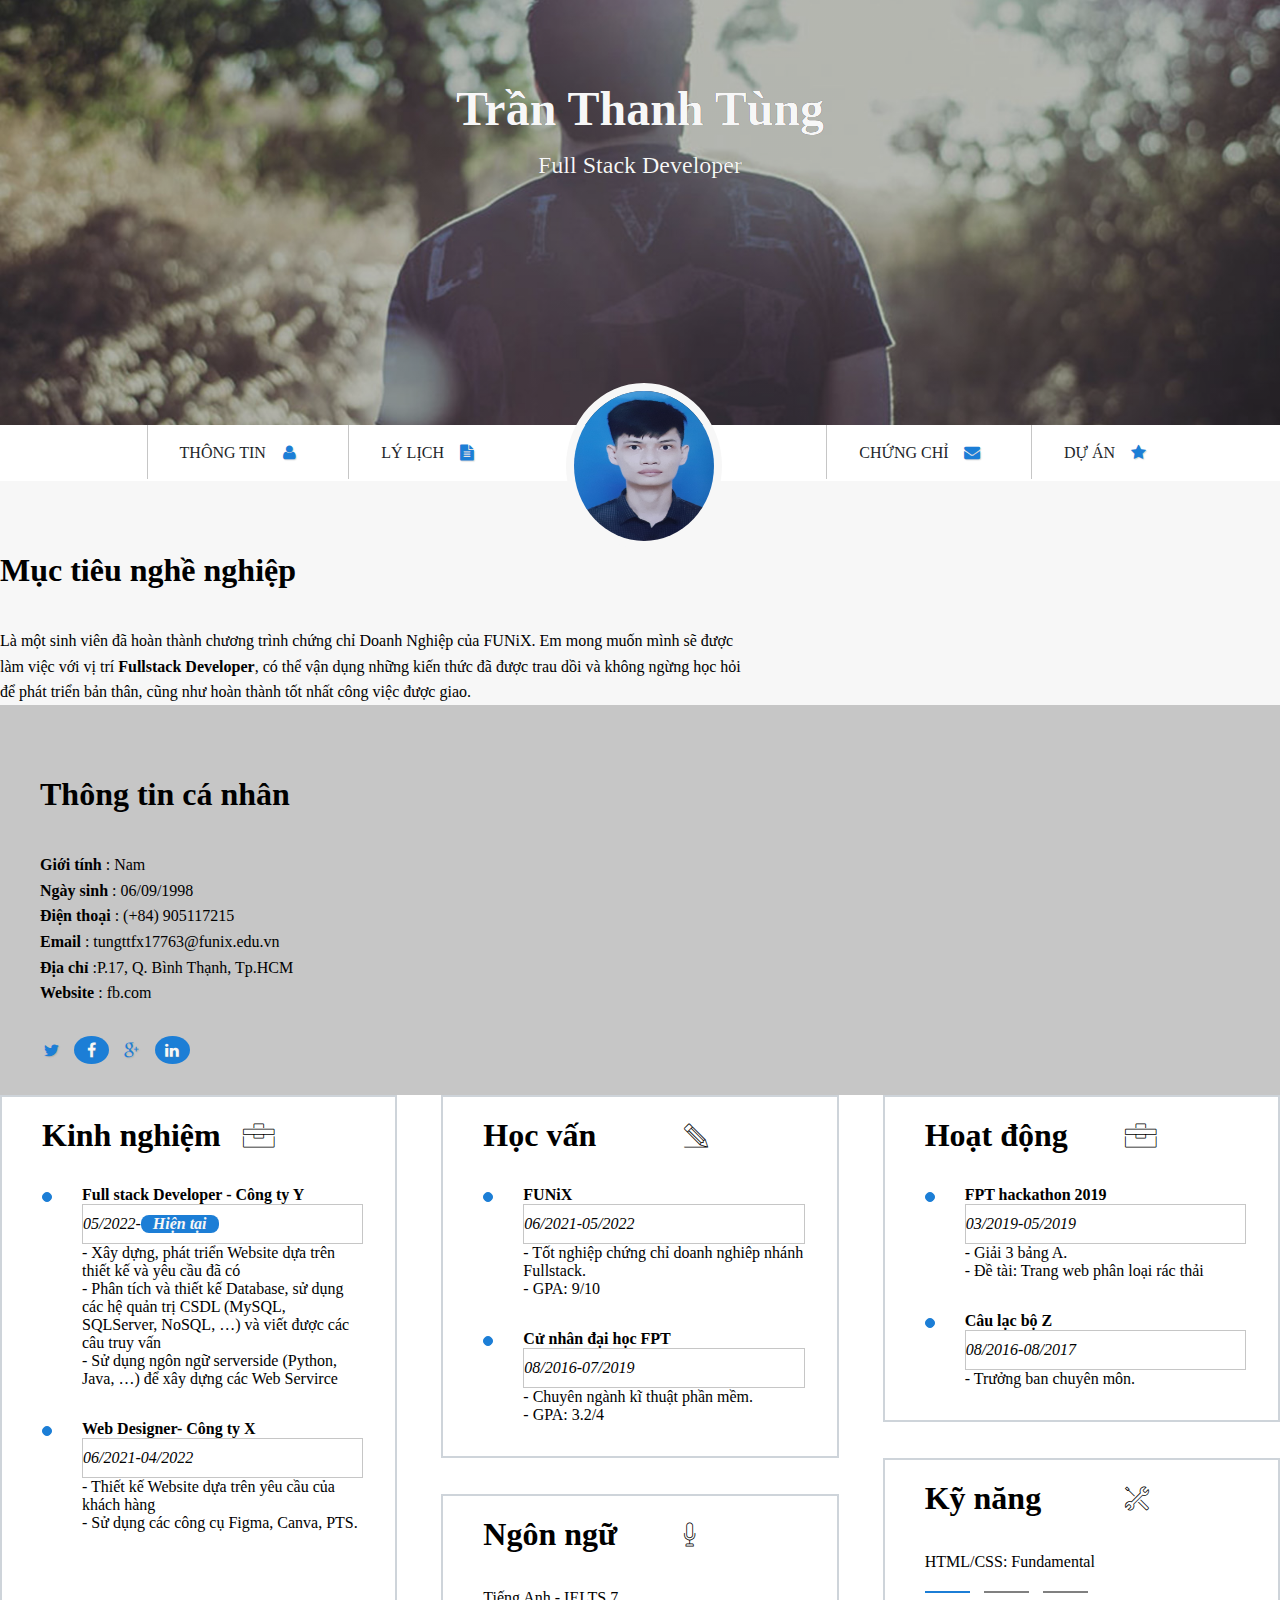
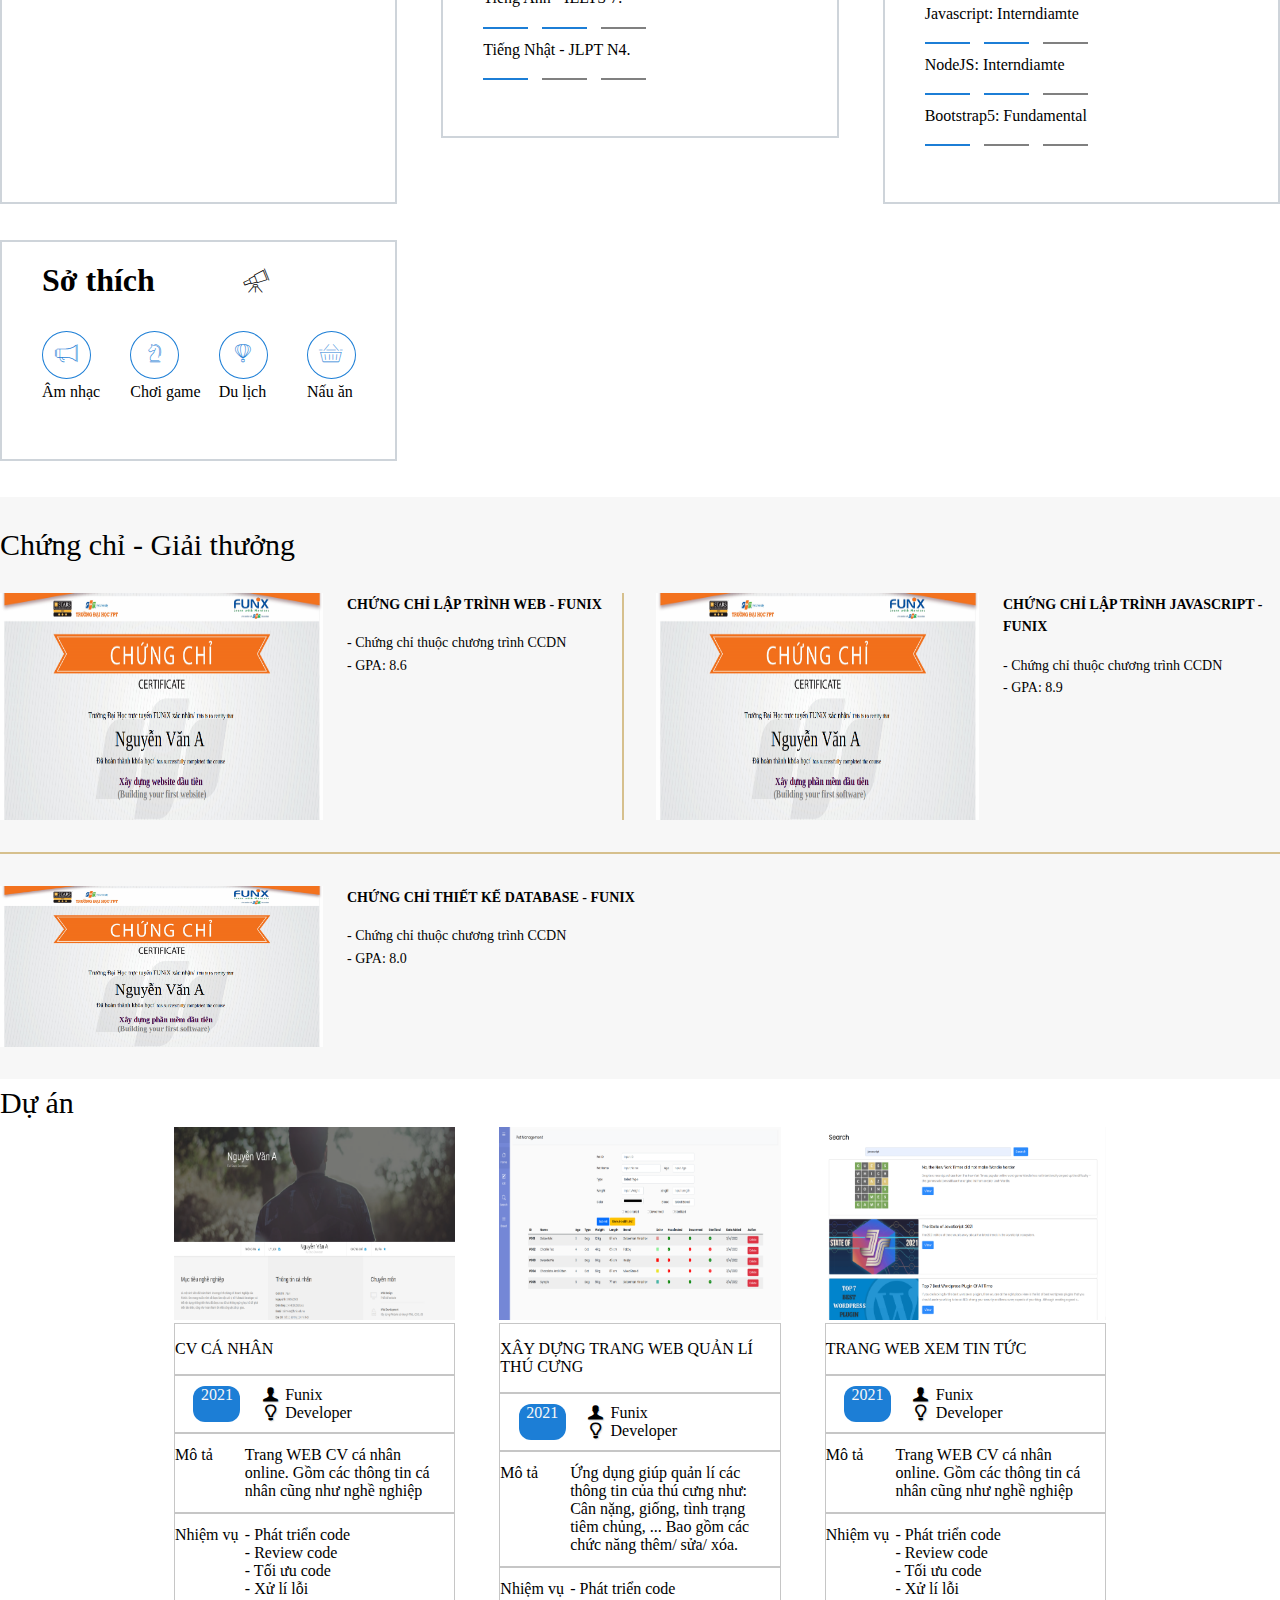
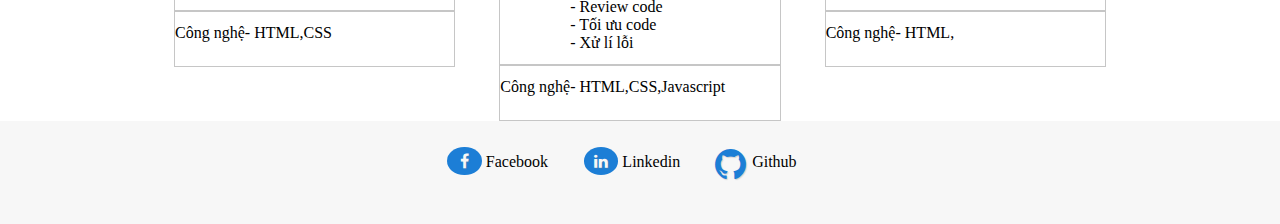
<file: index.html>
<!DOCTYPE html>
<html lang="en">
  <head>
    <meta charset="UTF-8" />
    <meta http-equiv="X-UA-Compatible" content="IE=edge" />
    <meta name="viewport" content="width=device-width, initial-scale=1.0" />
    <link href="https://cdn.jsdelivr.net/npm/bootstrap@5.2.0/dist/css/bootstrap.min.css" rel="stylesheet" integrity="sha384-gH2yIJqKdNHPEq0n4Mqa/HGKIhSkIHeL5AyhkYV8i59U5AR6csBvApHHNl/vI1Bx" crossorigin="anonymous">
    <link rel="stylesheet" href="./css/style.css" />
    <link rel="stylesheet" href="css/laptop.css">
    <link rel="stylesheet" href="css/tablet.css">
    <link rel="stylesheet" href="css/mobile.css">
    <link rel="stylesheet" href="./css/font.css" />
    <title>Assignment 02</title>
  </head>
  <body>
    <!-- banner -->
    <div class="header">
      <div id="banner" style="padding: 50px">
        <h1>Trần Thanh Tùng</h1>
        <span>Full Stack Developer</span>
      </div>
    </div>
    <!-- Thanm-b-h navbar -->
    <section id="nav-bar">
      <nav class="container container-nav">
        <div class="nav-items">
          <a href="#" class="nav-link">Thông tin</a>
          <i class="icon-user"></i>
        </div>
        <div class="nav-items">
          <a href="#" class="nav-link">Lý lịch</a>
          <i class="icon-doc-text-inv"></i>
        </div>
        <div class="avatar">
          <img src="images/z3493433834299_80943cf4ffa6bdfd9d4094aa316e9c24.jpg" class="img-fluid" alt="avatar">         
        </div>
        <div class="nav-items">
          <a href="#" class="nav-link">Chứng chỉ</a>
          <i class="icon-mail-alt"></i>
        </div>
        <div class="nav-items">
          <a href="#" class="nav-link">Dự Án</a>
          <i class="icon-star-1"></i>
        </div>
      </nav>
    </section>
    <!-- Mục tiêu + thông tin -->
    <section id="about" class="bg-grey">
      <div class="container-fluid row mb-3 align-item-md-stretch target-info">
        <div id="target" class="col  d-md-flex justify-content-end">
          <div class="target-left h-100 p-5 rounded-3">
          <h1 class="section-title title-target">Mục tiêu nghề nghiệp</h1>
            <p class="text-target">
              Là một sinh viên đã hoàn thành chương trình chứng chỉ Doanh Nghiệp
              của FUNiX. Em mong muốn mình sẽ được làm việc với vị trí
              <b>Fullstack Developer</b>, có thể vận dụng những kiến thức đã được
              trau dồi và không ngừng học hỏi để phát triển bản thân, cũng như
              hoàn thành tốt nhất công việc được giao.
            </p>
          </div>
        </div>
        <div id="personal-info" class="col" style="margin-top: 0px">
          <div class="h-100 p-5 rounded-3">
            <h1 class="section-title title-info">Thông tin cá nhân</h1>
            <ul class="mt-40 info">
              <li><span class="info-label">Giới tính</span> : Nam</li>
              <li><span class="info-label">Ngày sinh</span> : 06/09/1998</li>
              <li>
                <span class="info-label">Điện thoại</span> : (+84) 905117215
              </li>
              <li>
                <span class="info-label">Email</span> : tungttfx17763@funix.edu.vn
              </li>
              <li>
                <span class="info-label">Địa chỉ</span> :P.17, Q. Bình Thạnh,
                Tp.HCM
              </li>
              <li><span class="info-label">Website</span> : fb.com</li>
            </ul>
            <div class="contacts">
              <a href="#"><i class="icon-twitter"></i></a>
              <a href="#"><i class="icon-facebook"></i></a>
              <a href="#"><i class="icon-gplus"></i></a>
              <a href="#"><i class="icon-linkedin"></i></a>
            </div>
          </div>
        </div>
      </div>
    </section>
    <!-- Thông tin nghề nghiệp -->
    <section id="job-info">
      <div class="container-fluid container-job-info">
        <!-- <div class="exp-interest"> -->
          <!-- Kinh nghiệm -->
          <div class="exp">
            <div style="margin-top: 20px">
              <h1 class="title-header">Kinh nghiệm</h1>
              <i class="ic-toolbox"></i>
            </div>
            <ul>
              <li class="container-details">
                <div class="position">
                  <b>Full stack Developer - Công ty Y</b>
                </div>
                <div class="time">
                  <span class="start"> 05/2022</span>
                  -
                  <span class="end current">Hiện tại</span>
                </div>
                <div class="details">
                  - Xây dựng, phát triển Website dựa trên thiết kế và yêu cầu đã
                  có <br />- Phân tích và thiết kế Database, sử dụng các hệ quản
                  trị CSDL (MySQL, SQLServer, NoSQL, …) và viết được các câu truy
                  vấn<br />- Sử dụng ngôn ngữ serverside (Python, Java, …) để xây
                  dựng các Web Servirce
                </div>
              </li>
              <li class="container-details">
                <div class="position">
                  <b>Web Designer- Công ty X</b>
                </div>
                <div class="time">
                  <span class="start"> 06/2021</span>
                  -
                  <span class="end">04/2022</span>
                </div>
                <div class="details">
                  - Thiết kế Website dựa trên yêu cầu của khách hàng<br />- Sử
                  dụng các công cụ Figma, Canva, PTS.
                </div>
              </li>
            </div>
            </ul>
          
            <!-- Sở thích -->
            <div class="interest">
              <div style="margin-top: 20px">
                <h1 class="title-header">Sở thích</h1>
                <i class="ic-telescope"></i>
              </div>
              <div class="interest-list">

                <div class="interest-items">
                  <i class="ic-megaphone"></i>
                  <div>Âm nhạc</div>
                </div>             
                <div class="interest-items">
                  <i class="ic-strategy"></i>
                  <div>Chơi game</div>
                </div>             
                <div class="interest-items">
                  <i class="ic-hotairballoon"></i>
                  <div>Du lịch</div>
                </div>             
                <div class="interest-items">
                  <i class="ic-basket"></i>
                  <div>Nấu ăn</div>
                </div>
              </div> 
              <div style="clear:both;"></div>             
            </div>
          
          <div class="edu-languages">
          <!-- Học vấn -->
          <div class="edu">
            <div style="margin-top: 20px">
              <h1 class="title-header">Học vấn</h1>
              <i class="ic-pencil"></i>
            </div>
            <ul>
              <li class="container-details">
                <div>
                  <b>FUNiX</b>
                </div>
                <div class="time">
                  <span class="start">06/2021</span>
                  -
                  <span class="end">05/2022</span>
                </div>
                <div class="details">
                  - Tốt nghiệp chứng chỉ doanh nghiêp nhánh Fullstack. <br />
                  - GPA: 9/10
                </div>
              </li>
              <li class="container-details">
                <div>
                  <b>Cử nhân đại học FPT</b>
                </div>
                <div class="time">
                  <span class="start">08/2016</span>
                  -
                  <span class="end">07/2019</span>
                </div>
                <div class="details">
                  - Chuyên ngành kĩ thuật phần mềm. <br />
                  - GPA: 3.2/4
                </div>
              </li>
            </ul>
          </div>
            <!-- Ngôn ngữ -->
            <div class="languages">            
              <div style="margin-top: 20px">
                <h1 class="title-header">Ngôn ngữ</h1>
                <i class="ic-mic"></i>
              </div>
              <div class="leaguages-list">                
                <div>
                  <span>Tiếng Anh - IELTS 7.</span>
                </div>
              <div>
                <span class="skillrate-bar-blue"></span>
                <span class="skillrate-bar-blue"></span>
                <span class="skillrate-bar-grey"></span>
              </div>
              <div>
                <span>Tiếng Nhật - JLPT N4.</span>
              </div>
              <div>
                <span class="skillrate-bar-blue"></span>
                <span class="skillrate-bar-grey"></span>
                <span class="skillrate-bar-grey"></span>
              </div>
            </div>
            </div>
          </div>
          <div class="act-skill">
          <!-- Họat động -->
          <div class="act">
          <div style="margin-top: 20px">
            <h1 class="title-header">Hoạt động</h1>
            <i class="ic-toolbox"></i>
          </div>
              <ul>
                <li class="container-details">
                  <div>
                    <b>FPT hackathon 2019</b>
                  </div>
                  <div class="time">
                    <span class="start">03/2019</span>
                    -
                    <span class="end">05/2019</span>
                  </div>
                  <div class="details">
                    - Giải 3 bảng A. <br />
                    - Đề tài: Trang web phân loại rác thải
                  </div>
                </li>
                <li class="container-details">
                  <div>
                    <b>Câu lạc bộ Z</b>
                  </div>
                  <div class="time">
                    <span class="start">08/2016</span>
                    -
                    <span class="end">08/2017</span>
                  </div>
                  <div class="details">
                    - Trưởng ban chuyên môn. 
                  </div>
                </li>
              </ul>
          </div>
          <!-- Kĩ năng -->
          <div class="skill">
            <div style="margin-top: 20px">
              <h1 class="title-header">Kỹ năng</h1>
              <i class="ic-tools-2"></i>
            </div>
              <div class="skill-list">
                <div>
                  <span>HTML/CSS: Fundamental</span>
                </div>
                <div>
                  <span class="skillrate-bar-blue"></span>
                  <span class="skillrate-bar-grey"></span>
                  <span class="skillrate-bar-grey"></span>
                </div>
                <div>
                  <span>Javascript: Interndiamte</span>
                </div>
                <div>
                  <span class="skillrate-bar-blue"></span>
                  <span class="skillrate-bar-blue"></span>
                  <span class="skillrate-bar-grey"></span>
                </div>
                <div>
                  <span>NodeJS: Interndiamte</span>
                </div>
                <div>
                  <span class="skillrate-bar-blue"></span>
                  <span class="skillrate-bar-blue"></span>                 
                  <span class="skillrate-bar-grey"></span>
                </div>
                <div>
                  <span>Bootstrap5: Fundamental</span>
                </div>
                <div>
                  <span class="skillrate-bar-blue"></span>
                  <span class="skillrate-bar-grey"></span>
                  <span class="skillrate-bar-grey"></span>
                </div>
              </div>              
              </div>
            </div>
          </div>
        <!-- </div> -->
        </div>
        </div>
      </div>
    </section>
    <!-- Chứng chỉ- giải thưởng -->
    <section id="certificate" class="bg-grey">
      <div class="container">
        <h1 class="section-title">Chứng chỉ - Giải thưởng</h1>
      </div>
      <div class="certificate-items container-fluid">
        <div class="item item1">
          <img src="images/Cert_DBI.png" alt="certificate">
          <div class="details">           
            <div class="certificate-title">
              <b>CHỨNG CHỈ LẬP TRÌNH WEB - FUNIX</b>
            </div>
            <div >
              - Chứng chỉ thuộc chương trình CCDN
              <br />
              - GPA: 8.6
            </div>
          </div>         
        </div>
        <div class="item item2">
          <img src="images/Cert_PRF.png" alt="certificate">
          <div class="details">           
            <div class="certificate-title">
              <b>CHỨNG CHỈ LẬP TRÌNH JAVASCRIPT - FUNIX</b>
            </div>
            <div>
              - Chứng chỉ thuộc chương trình CCDN
              <br />
              - GPA: 8.9
            </div>
          </div>
        </div>         
          <div class="item item3">
            <img src="images/Cert_PRF.png" alt="certificate">
            <div class="details">           
              <div class="certificate-title">
                <b>CHỨNG CHỈ THIẾT KẾ DATABASE - FUNIX</b>
              </div>
              <div">
                - Chứng chỉ thuộc chương trình CCDN
                <br />
                - GPA: 8.0
              </div>
            </div>
          </div>
          </div>
                                           
    </section>
<!-- Dự Án -->
    <section id="project">
      <div class="container">
        <h1 class="section-title">Dự án</h1>
      </div>
      <div class="container-project">
        <div class="project-items">
          <a href="digital-cv.html">
          <img src="images/project_1.png" alt="project_1">
          </a>
          <div class="project-title">CV CÁ NHÂN</div>
          <div class="time">
            <div class="year project-label">2021</div>
            <div class="project-details project-field">
              <div>
                <i class="icon-user-1"></i>
                <span>Funix</span>
              </div>
              <div>
                <i class="icon-lamp"></i>
                <span>Developer</span>
              </div>
            </div>
          </div>
          <div class="description">
            <div class="project-label">Mô tả</div>
            <div class="project-field">Trang WEB CV cá nhân online. Gồm các thông tin cá nhân cũng như nghề nghiệp</div>
          </div>
          <div class="mission">
            <div class="project-label">Nhiệm vụ</div>
            <div class="project-field">
               - Phát triển code
              <br />
               - Review code
               <br/>
               - Tối ưu code
               <br/>
                - Xử lí lỗi
              </div>
          </div>
          <div class="technology">
            <div class="project-label">Công nghệ</div>
            <div class="project-field"> - HTML,CSS</div>
          </div>          
        </div>
        <div class="project-items">
          <a href="digital-cv.html">
          <img src="images/project_2.png" alt="project_2">
          </a>
          <div class="project-title">XÂY DỰNG TRANG WEB QUẢN LÍ THÚ CƯNG</div>
          <div class="time">
            <div class="year project-label">2021</div>
          <div class="project-details project-field">
            <div>
              <i class="icon-user-1"></i>
              <span>Funix</span>
            </div>
            <div>
              <i class="icon-lamp"></i>
              <span>Developer</span>
            </div>
          </div>
        </div>
          <div class="description">
            <div class="project-label">Mô tả</div>
            <div class="project-field">Ứng dụng giúp quản lí các thông tin của thú cưng như: Cân nặng, giống, tình trạng tiêm chủng, ... Bao gồm các chức năng thêm/ sửa/ xóa.</div>
          </div>
          <div class="mission">
            <div class="project-label">Nhiệm vụ</div>
            <div class="project-field">
               - Phát triển code
              <br />
               - Review code
               <br/>
               - Tối ưu code
               <br/>
                - Xử lí lỗi
              </div>
          </div>
          <div class="technology">
            <div class="project-label">Công nghệ</div>
            <div class="project-field"> - HTML,CSS,Javascript</div>
          </div>
        </div>
        <div class="project-items">
          <a href="digital-cv.html">
          <img src="images/project_3.png" alt="project_3">
          </a>
          <div class="project-title">TRANG WEB XEM TIN TỨC</div>
          <div class="time">
            <div class="year project-label">2021</div>
          <div class="project-details project-field">
            <div>             
              <i class="icon-user-1"></i>
              <span>Funix</span>
            </div>
            <div>
              <i class="icon-lamp"></i>
              <span>Developer</span>
            </div>
          </div>
        </div>
          <div class="description">
            <div class="project-label">Mô tả</div>
            <div class="project-field">Trang WEB CV cá nhân online. Gồm các thông tin cá nhân cũng như nghề nghiệp</div>
          </div>
          <div class="mission">
            <div class="project-label">Nhiệm vụ</div>
            <div class="project-field">
               - Phát triển code
              <br />
               - Review code
               <br/>
               - Tối ưu code
               <br/>
                - Xử lí lỗi
              </div>
          </div>
          <div class="technology">
            <div class="project-label">Công nghệ</div>
            <div class="project-field"> - HTML,</div>
          </div>       
      </div>
    </section>
<!-- fOOTER -->
    <section id="footer" class="bg-grey">
      <div class="container">
        <ul>
          <li>
            <i class="icon-facebook"></i>
            Facebook</li>
          <li>
            <i class="icon-linkedin"></i>
            Linkedin</li>
          <li>
            <i class="icon-github-circled"></i>
            Github</li>
        </ul>
      </div>
    </section>
    <script src="https://cdn.jsdelivr.net/npm/bootstrap@5.2.0/dist/js/bootstrap.bundle.min.js" integrity="sha384-A3rJD856KowSb7dwlZdYEkO39Gagi7vIsF0jrRAoQmDKKtQBHUuLZ9AsSv4jD4Xa" crossorigin="anonymous"></script>
  </body>
</html>
</file>
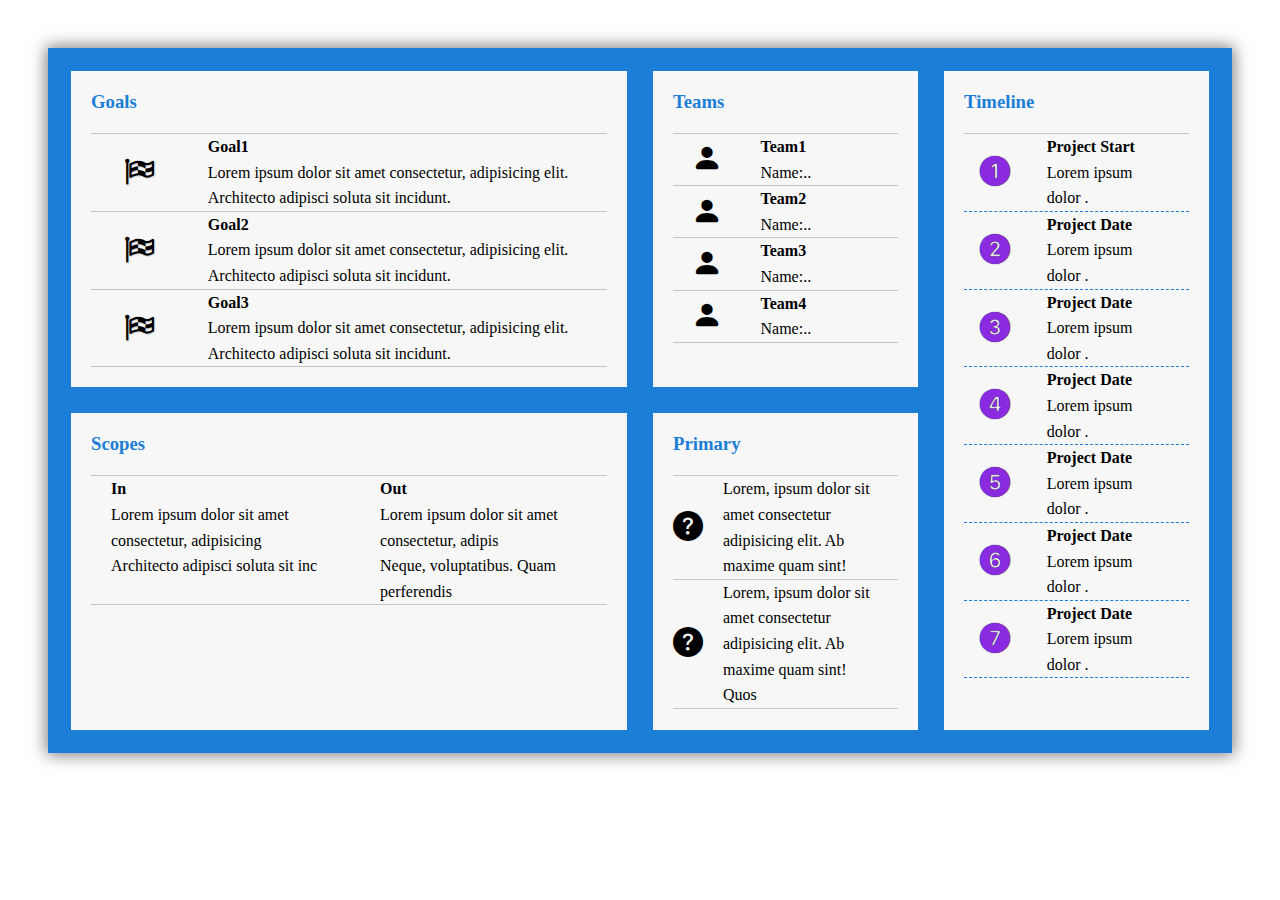
<file: digital-cv.html>
<!DOCTYPE html>
<html lang="en">
  <head>
    <meta charset="UTF-8" />
    <meta http-equiv="X-UA-Compatible" content="IE=edge" />
    <meta name="viewport" content="width=device-width, initial-scale=1.0" />
    <link
      rel="stylesheet"
      href="https://cdn.jsdelivr.net/npm/bootstrap-icons@1.9.1/font/bootstrap-icons.css"
    />
    <link rel="stylesheet" href="css/font.css" />
    <link rel="stylesheet" href="css/style.css" />
    <link rel="stylesheet" href="css/laptop.css" />
    <link rel="stylesheet" href="css/tablet.css" />
    <link rel="stylesheet" href="css/mobile.css" />
    <title>Digital-cv</title>
  </head>
  <body>
    <div class="project-charter">
      <!-- Goal -->
      <div class="goal">
        <h3 class="cv-title">Goals</h3>
        <div class="cv-row">
          <div class="cv-logo">
            <i class="icon-flag-checkered"></i>
          </div>
          <div class="cv-details">
            <div class="cv-details-title">Goal1</div>
            <p>
              Lorem ipsum dolor sit amet consectetur, adipisicing elit.
              Architecto adipisci soluta sit incidunt.
            </p>
          </div>
        </div>
        <div class="cv-row">
          <div class="cv-logo">
            <i class="icon-flag-checkered"></i>
          </div>
          <div class="cv-details">
            <div class="cv-details-title">Goal2</div>
            <p>
              Lorem ipsum dolor sit amet consectetur, adipisicing elit.
              Architecto adipisci soluta sit incidunt.
            </p>
          </div>
        </div>
        <div class="cv-row">
          <div class="cv-logo">
            <i class="icon-flag-checkered"></i>
          </div>
          <div class="cv-details">
            <div class="cv-details-title">Goal3</div>
            <p>
              Lorem ipsum dolor sit amet consectetur, adipisicing elit.
              Architecto adipisci soluta sit incidunt.
            </p>
          </div>
        </div>
      </div>
      <!-- Team -->
      <div class="team">
        <h3 class="cv-title">Teams</h3>
        <div class="cv-row">
          <div class="cv-logo">
            <i class="bi bi-person-fill"></i>
          </div>
          <div class="cv-details">
            <div class="cv-details-title">Team1</div>
            <p>Name:..</p>
          </div>
        </div>
        <div class="cv-row">
          <div class="cv-logo">
            <i class="bi bi-person-fill"></i>
          </div>
          <div class="cv-details">
            <div class="cv-details-title">Team2</div>
            <p>Name:..</p>
          </div>
        </div>
        <div class="cv-row">
          <div class="cv-logo">
            <i class="bi bi-person-fill"></i>
          </div>
          <div class="cv-details">
            <div class="cv-details-title">Team3</div>
            <p>Name:..</p>
          </div>
        </div>
        <div class="cv-row">
          <div class="cv-logo">
            <i class="bi bi-person-fill"></i>
          </div>
          <div class="cv-details">
            <div class="cv-details-title">Team4</div>
            <p>Name:..</p>
          </div>
        </div>
      </div>
      <!-- Timeline -->
      <div class="timeline">
        <h3 class="cv-title">Timeline</h3>
        <div class="cv-row">
          <div class="cv-logo"><i class="bi bi-1-circle-fill"></i></div>
          <div class="cv-details">
            <div class="cv-details-title">Project Start</div>
            <p>Lorem ipsum dolor .</p>
          </div>
        </div>
        <div class="cv-row">
          <div class="cv-logo">
            <i class="bi bi-2-circle-fill"></i>
          </div>
          <div class="cv-details">
            <div class="cv-details-title">Project Date</div>
            <p>Lorem ipsum dolor .</p>
          </div>
        </div>
        <div class="cv-row">
          <div class="cv-logo">
            <i class="bi bi-3-circle-fill"></i>
          </div>
          <div class="cv-details">
            <div class="cv-details-title">Project Date</div>
            <p>Lorem ipsum dolor .</p>
          </div>
        </div>
        <div class="cv-row">
          <div class="cv-logo">
            <i class="bi bi-4-circle-fill"></i>
          </div>
          <div class="cv-details">
            <div class="cv-details-title">Project Date</div>
            <p>Lorem ipsum dolor .</p>
          </div>
        </div>
        <div class="cv-row">
          <div class="cv-logo">
            <i class="bi bi-5-circle-fill"></i>
          </div>
          <div class="cv-details">
            <div class="cv-details-title">Project Date</div>
            <p>Lorem ipsum dolor .</p>
          </div>
        </div>
        <div class="cv-row">
          <div class="cv-logo">
            <i class="bi bi-6-circle-fill"></i>
          </div>
          <div class="cv-details">
            <div class="cv-details-title">Project Date</div>
            <p>Lorem ipsum dolor .</p>
          </div>
        </div>
        <div class="cv-row">
          <div class="cv-logo">
            <i class="bi bi-7-circle-fill"></i>
          </div>
          <div class="cv-details">
            <div class="cv-details-title">Project Date</div>
            <p>Lorem ipsum dolor .</p>
          </div>
        </div>
      </div>
      <!-- Scopes -->
      <div class="scopes">
        <h3 class="cv-title">Scopes</h3>
        <div class="cv-row">
          <div class="cv-details">
            <div class="cv-details-title">In</div>
            <p>Lorem ipsum dolor sit amet consectetur, adipisicing</p>
            <p>Architecto adipisci soluta sit inc</p>
          </div>
          <div class="cv-details">
            <div class="cv-details-title">Out</div>
            <p>Lorem ipsum dolor sit amet consectetur, adipis</p>
            <p>Neque, voluptatibus. Quam perferendis</p>
          </div>
        </div>
      </div>
      <!-- Primary -->
      <div class="primary">
        <h3 class="cv-title">Primary</h3>
        <div class="cv-row">
          <div class="cv-logo">
            <i class="bi bi-question-circle-fill"></i>
          </div>
          <div class="cv-details">
            Lorem, ipsum dolor sit amet consectetur adipisicing elit. Ab maxime
            quam sint!
          </div>
        </div>
        <div class="cv-row">
          <div class="cv-logo">
            <i class="bi bi-question-circle-fill"></i>
          </div>
          <div class="cv-details">
            Lorem, ipsum dolor sit amet consectetur adipisicing elit. Ab maxime
            quam sint! Quos
          </div>
        </div>
      </div>
    </div>
  </body>
</html>
</file>
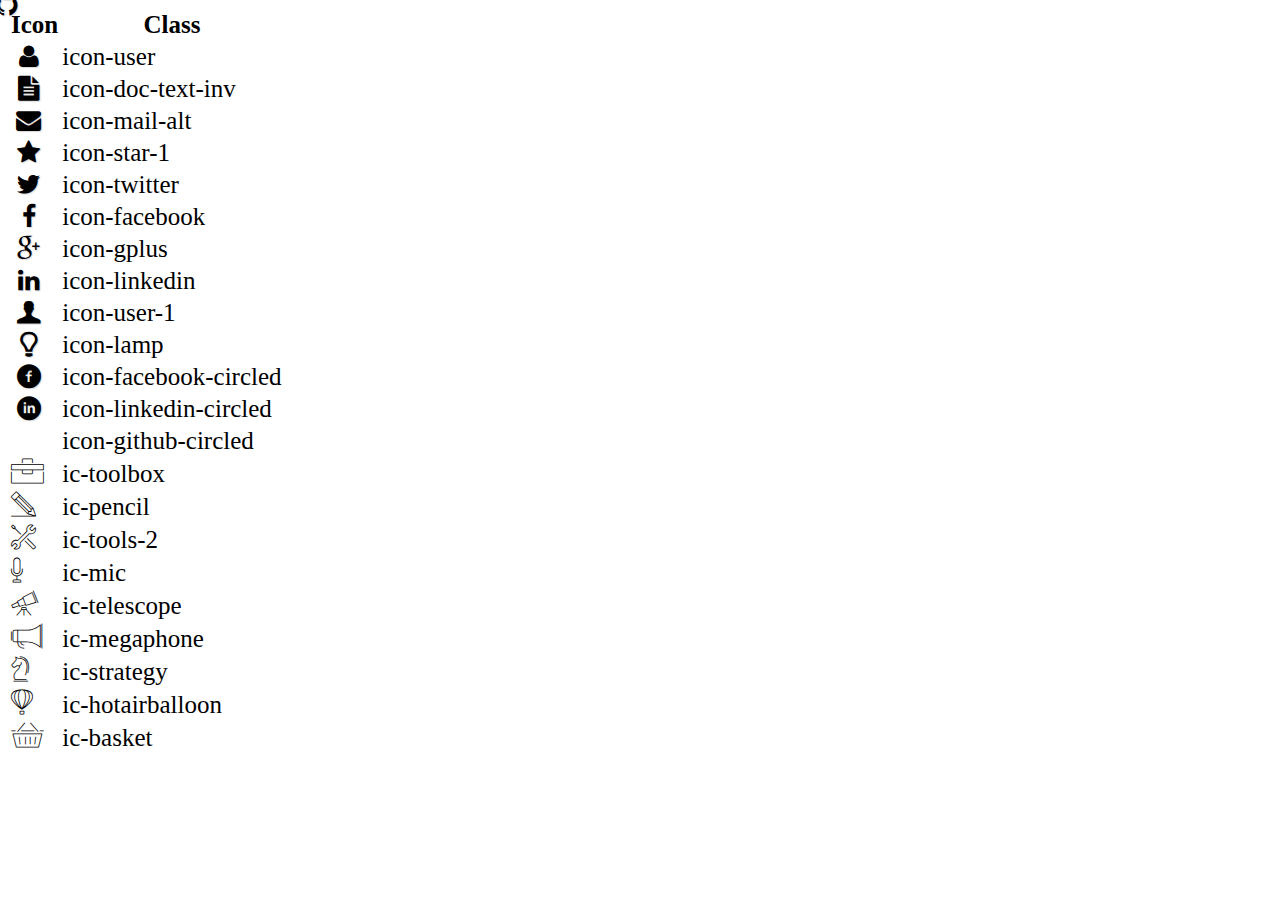
<file: icon-list.html>
<!DOCTYPE html>
<html lang="en">

<head>
    <meta charset="UTF-8">
    <meta http-equiv="X-UA-Compatible" content="IE=edge">
    <meta name="viewport" content="width=device-width, initial-scale=1.0">
    <link rel="stylesheet" href="css/font.css">
    <title>Icon List</title>
</head>

<body>
    <table style="font-size: 25px;">
        <thead>
            <tr>
                <th>Icon</th>
                <th>Class</th>
            </tr>
        </thead>
        <tbody>
            <tr>
                <td><i class="icon-user"></i></td>
                <td>icon-user</td>
            </tr>
            <tr>
                <td><i class="icon-doc-text-inv"></i></td>
                <td>icon-doc-text-inv</td>
            </tr>
            <tr>
                <td><i class="icon-mail-alt"></i></td>
                <td>icon-mail-alt</td>
            </tr>
            <tr>
                <td><i class="icon-star-1"></i></td>
                <td>icon-star-1</td>
            </tr>
            <tr>
                <td><i class="icon-twitter"></i></td>
                <td>icon-twitter</td>
            </tr>
            <tr>
                <td><i class="icon-facebook"></i></td>
                <td>icon-facebook</td>
            </tr>
            <tr>
                <td><i class="icon-gplus"></i></td>
                <td>icon-gplus</td>
            </tr>
            <tr>
                <td><i class="icon-linkedin"></i></td>
                <td>icon-linkedin</td>
            </tr>
            <tr>
                <td><i class="icon-user-1"></i></td>
                <td>icon-user-1</td>
            </tr>
            <tr>
                <td><i class="icon-lamp"></i></td>
                <td>icon-lamp</td>
            </tr>
            <tr>
                <td><i class="icon-facebook-circled"></i></td>
                <td>icon-facebook-circled</td>
            </tr>
            <tr>
                <td><i class="icon-linkedin-circled"></i></td>
                <td>icon-linkedin-circled</td>
            </tr>
            <tr>
                <td><i class="icon-github-circled"></i></td>
                <td>icon-github-circled</td>
            </tr>
            <tr>
                <td><i class="ic-toolbox"></i></td>
                <td>ic-toolbox</td>
            </tr>
            <tr>
                <td><i class="ic-pencil"></i></td>
                <td>ic-pencil</td>
            </tr>
            <tr>
                <td><i class="ic-tools-2"></i></td>
                <td>ic-tools-2</td>
            </tr>

            <tr>
                <td><i class="ic-mic"></i></td>
                <td>ic-mic</td>
            </tr>
            <tr>
                <td><i class="ic-telescope"></i></td>
                <td>ic-telescope</td>
            </tr>
            <tr>
                <td><i class="ic-megaphone"></i></td>
                <td>ic-megaphone</td>
            </tr>
            <tr>
                <td><i class="ic-strategy"></i></td>
                <td>ic-strategy</td>
            </tr>
            <tr>
                <td><i class="ic-hotairballoon"></i></td>
                <td>ic-hotairballoon</td>
            </tr>
            <tr>
                <td><i class="ic-basket"></i></td>
                <td>ic-basket</td>
            </tr>
        </tbody>
    </table>
</body>

</html>
</file>
<file: css/style.css>
* {
  margin: 0px;
  /* padding: 0px;
  box-sizing: border-box; */
}
body {
  font-family: "fontello";
}

section > .container {
  max-width: auto;
  margin: auto;
  display: block;
  padding-top: 0;
}
.container h1 {
  font-size: 30px;
  font-weight: 500;
  line-height: 1.6;
}
/* Banner */
.header {
  background-image: linear-gradient(rgb(0, 0, 0, 0.25), rgb(0, 0, 0, 0.25)),
    url(../images/banner.jpg);
  background-size: cover;
  height: 425px;
  position: relative;
}
#banner {
  color: #f7f7f7;
  text-shadow: 0px 0px 0.5px #000;
  position: absolute;
  top: 30%;
  left: 50%;
  transform: translate(-50%, -50%);
  display: flex;
  flex-direction: column;
  align-items: center;
  font-size: 24px;
  font-weight: 500;
  line-height: 1.6;
}
/* Thanh Nav bar */
#nav-bar {
  text-align: center;
  margin: 0 auto;
  position: relative;
}
#nav-bar .container-nav {
  display: flex;
  align-items: center;
  justify-content: center;
}
nav a:link,
nav a:visited {
  text-decoration: none;
  color: #212529;
  text-transform: uppercase;
  border-left: 1px solid #c6c6c6;
  padding: 19px 32px;
  padding-right: 8px;
}
.nav-items {
  padding: 19px 32px;
  padding-right: 8px;
}
.icon-user,
.icon-doc-text-inv,
.icon-mail-alt,
.icon-star-1 {
  display: inline-block;
  color: #1c7ed6;
  padding-right: 8px;
}
.avatar {
  width: 300px;
}
.avatar img {
  position: absolute;
  width: 140px;
  height: 150px;
  border: 8px solid #f7f7f7;
  border-radius: 50%;
  transform: translate(-50%, 0);
  top: -42px;
}

/* Mục tiêu nghề nghiệp +_ Thông tin cá nhân*/
/* __Mục tiêu nghề nghiệp */
.bg-grey {
  background: #f7f7f7;
}
.container.target-info {
  /* display: grid; */
  grid-template-columns: 1fr 1fr;
  /* height: 377px; */
  width: 100%;
  box-shadow: 0px -2px 1px #c6c6c6;
  margin-bottom: 44px;
}
#target {
  background-color: #f7f7f7;
  /* padding-left: 256px; */
  padding-top: 64px;
  padding-right: 32px;
  line-height: 1.6;
}
/* ___Thông tin cá nhân */
#personal-info {
  background-color: #c6c6c6;
  padding-top: 64px;
  line-height: 1.6;
}

.title-target {
  padding-bottom: 32px;
}

.title-info {
  padding-bottom: 32px;
  padding-left: 40px;
}
.info {
  padding-bottom: 32px;
}
.contacts {
  padding-left: 40px;
  display: flex;
  justify-content: flex-start;
  gap: 12px;
}

.contacts a:link,
.contacts a:visited {
  padding-bottom: 32px;
  color: #1c7ed6;
}
ul li {
  list-style: none;
}
.info-label {
  font-weight: 700;
}
/* Thông tin nghề nghiệp */
#job-info .container-job-info {
  display: grid;
  grid-template-columns: 1fr 1fr 1fr;
  column-gap: 44px;
}
/* Kinh nghiệm */
.exp,
.interest,
.edu,
.languages,
.act,
.skill {
  border: 2px solid #ced4da;
  margin-bottom: 36px;
}

.title-header {
  display: inline-block;
  width: 50%;
  padding-left: 40px;
  padding-bottom: 32px;
}
.start,
.end {
  font-style: italic;
}
.current {
  font-weight: bold;
  background-color: #1c7ed6;
  border-radius: 8px;
  color: #f7f7f7;
  padding: 0 12px;
}
.details {
  padding-bottom: 32px;
}

/* Sở thích */
.interest-items {
  float: left;
  width: 25%;
}
.interest-list {
  padding-left: 40px;
  padding-bottom: 128px;
  line-height: 1.6;
}
.leaguages-list,
.skill-list {
  padding-left: 40px;
  padding-bottom: 48px;
  line-height: 1.6;
}
.ic-megaphone,
.ic-strategy,
.ic-hotairballoon,
.ic-basket {
  color: #1c7ed6;
  text-align: center;
  border-radius: 50%;
  border: 1px solid #1c7ed6;
  width: 47px;
  height: 34px;
  font-size: 18px;
  padding-top: 12px;
}
.ic-telescope,
.ic-toolbox,
.ic-mic,
.ic-pencil,
.ic-tools-2 {
  width: 25%;
  font-size: 24px;
}
.interest {
  grid-row: 2;
}

/* Chấm xanh */
.container-details {
  position: relative;
  padding-left: 40px;
  font-variant: JIS04;
  padding-right: 32px;
}
.container-details::before {
  content: "";
  width: 8px;
  height: 8px;
  background-color: #1c7ed6;
  border-radius: 50%;
  border: 1px solid #1c7ed6;
  position: absolute;
  top: 6px;
  left: 0px;
  z-index: 1;
}
/* Học vấn + Ngôn ngữ */
/* Hoạt động + Kỹ năng */
.skillrate-bar-blue {
  background: #1c7ed6;
  display: inline-block;
  height: 2px;
  margin-right: 10px;
  width: 45px;
}
.skillrate-bar-grey {
  background: grey;
  display: inline-block;
  height: 2px;
  margin-right: 10px;
  width: 45px;
}
/* Chứng chỉ + Giải thưởng */
#certificate h1 {
  padding: 24px 0;
  font-size: 30px;
}
.certificate-items {
  display: grid;
  grid-template-columns: 1fr 1fr;
  grid-template-rows: 1fr 1fr;
  /* margin: 0 174px; */
  column-gap: 32px;
  row-gap: 32px;
}

.certificate-items .item {
  display: flex;
  font-size: 14px;
  column-gap: 24px;
  line-height: 1.6;
}
.certificate-items img {
  width: 323px;
  height: auto;
}
.certificate .details {
  padding-bottom: 32px;
}
.certificate-title {
  padding-bottom: 16px;
}
.item1 {
  border-right: 2px solid #d6c08d;
}
.item3 {
  grid-column: 1 /3;
  padding: 32px 0;
  border-top: 2px solid #d6c08d;
}
/* Dự Án */
#project {
  margin: 0 auto;
  /* width: 1770px; */
}
.project-items {
  border-collapse: collapse;
}
#project .container-project {
  display: grid;
  grid-template-columns: 1fr 1fr 1fr;
  margin: 0 174px;
  /* width: 1170px; */
  column-gap: 44px;
  justify-content: space-between;
}
#project img {
  width: 100%;
}
.project-title,
.time,
.description,
.mission,
.technology {
  display: flex;
  border: 1px solid #c6c6c6;
}
.project-label {
  width: 25%;
}
.project-field {
  width: 70%;
}
.year {
  text-align: center;
  background-color: #1c7ed6;
  color: #f7f7f7;
  width: 47px;
  margin: 0 auto;
  border-radius: 12px;
}
.project-title {
  padding: 16px 0;
}
.time {
  padding: 10px 0;
}
.description {
  padding: 12px 0;
}
.mission {
  padding: 12px 0;
}
.technology {
  padding-top: 12px;
  padding-bottom: 24px;
}
/* fOOTER */
#footer ul {
  display: flex;
  justify-content: center;
  padding: 32px 0;
}
#footer li {
  padding-right: 36px;
  position: relative;
}
.icon-facebook,
.icon-linkedin {
  color: #f7f7f7;
  background-color: #1c7ed6;
  border-radius: 50%;
  padding: 6px;
}
.icon-github-circled {
  color: #1c7ed6;
  background-color: #f7f7f7;
  border-radius: 50%;
  font-size: 36px;
  vertical-align: text-top;
}
#footer li:nth-child(3) {
  padding-left: 36px;
}
/* digital-cv */
.project-charter {
  display: grid;
  grid-template-columns: repeat(4, 1fr);
  grid-template-rows: 1fr 1fr;
  background-color: #1c7ed6;
  margin: 3rem;
  grid-gap: 20px;
  padding: 20px;
  box-shadow: 0 0 15px 2px rgba(0, 0, 0, 0.5);
}
.goal {
  grid-column: 1/3;
}
.scopes {
  grid-column: 1/3;
}
.timeline {
  grid-row: 1/3;
  grid-column: -1/-2;
}
.goal,
.team,
.timeline,
.scopes,
.primary {
  background-color: #f7f7f7;
  border: solid #1c7ed6;
  padding: 20px;
}
.cv-title {
  border-bottom: 1px solid #c6c6c6;
  color: #1c7ed6;
  padding-bottom: 20px;
}
.cv-row {
  display: flex;
  border-bottom: 1px solid #c6c6c6;
}
.timeline .cv-row {
  border-bottom: 1px dashed #1c7ed6;
}

.cv-logo {
  display: flex;
  width: 30%;
  align-items: center;
  justify-content: center;
  font-size: 30px;
}
.cv-details {
  line-height: 1.6;
  font-size: 16px;
  margin: 0 20px;
}
.cv-details-title {
  font-weight: 600;
}
.bi-1-circle-fill,
.bi-2-circle-fill,
.bi-3-circle-fill,
.bi-4-circle-fill,
.bi-5-circle-fill,
.bi-6-circle-fill,
.bi-7-circle-fill {
  color: blueviolet;
  text-shadow: 0px 0px 1px #000;
}
</file>
<file: css/laptop.css>
@media screen and (min-width: 900px) {
  /* p {
    color: red;
  } */
  .target-left {
    width: 60%;
  }
}

@media screen and (max-width: 900px) {
  #project .container-project {
    margin: 0;
    column-gap: 12px;
  }
}
</file>
<file: css/tablet.css>
@media screen and (max-width: 768px) {
  /* Navbar */
  .avatar {
    border-left: 1px solid #c6c6c6;
    padding: 43px 32px;
    padding-right: 8px;
  }
  .avatar img {
    display: none;
  }
  /* Mục tiêu + thông tin */
  /* .container.target-info {
    width: 100%;
  } */
  .target-left {
    width: 100%;
  }
  /* Thông tin nghề nghiệp */
  #job-info .container-job-info {
    grid-template-columns: 1fr 1fr;
  }
  .act {
    grid-column: 2 / 3;
    grid-row: 1;
  }
  /* Chứng chỉ giải thưởng */
  .certificate-items .item {
    display: block;
  }
  /* Dự án */
  #project .container-project {
    margin: 0;
    column-gap: 12px;
  }
  /* Digital-cv  */
  .project-charter {
    display: flex;
    flex-direction: column;
  }
  .scopes .cv-row,
  .primary .cv-row {
    display: flex;
    /* flex-direction: column; */
    border-bottom: none;
    gap: 20px;
  }
  .timeline {
    order: 5;
  }
  .team {
    display: grid;
    grid-template-columns: 1fr 1fr;
    grid-row: 1fr 1fr 1fr;
  }
  .team .cv-title {
    grid-column: 1/3;
  }
  .team .cv-row {
    border-bottom: none;
  }
}
</file>
<file: css/mobile.css>
@media screen and (max-width: 500px) {
  .header {
    height: 100vh;
    background-repeat: no-repeat;
    background-size: cover;
    background-position: center;
  }
  /* Banner */
  #banner {
    width: 100%;
  }
  /* Thanh nav */
  #nav-bar .container-nav {
    flex-direction: column;
    padding: 20px;
  }
  .avatar {
    width: 0;
    padding: 0;
  }
  nav a:link,
  nav a:visited {
    border: none;
    padding: 0;
  }
  .nav-items {
    display: flex;
    padding: 12px 0;
  }
  .nav-link {
    order: 2;
  }
  #nav-bar .container-nav {
    align-items: flex-start;
  }
  /* Thông tin cá nhân */
  #job-info .container-job-info {
    grid-template-columns: 1fr;
  }
  /* Giải thưởng */
  #certificate .certificate-items {
    grid-template-columns: 1fr;
  }
  .certificate-items .item .details {
    justify-content: center;
    padding: 16px;
  }
  .item1,
  .item3,
  .item2 {
    border-bottom: 2px solid #d6c08d;
  }
  .item1 {
    border: none;
  }
  .item3 {
    border-top: none;
    grid-column: 1 / 2;
  }
  /* Dự án */
  #project .container-project {
    grid-template-columns: 1fr;
  }
  .project-title {
    font-weight: 600;
  }
  /* digital-cv */
  .project-charter {
    display: flex;
    flex-direction: column;
  }
  .scopes .cv-row,
  .primary .cv-row {
    display: flex;
    flex-direction: column;
    border-bottom: none;
    gap: 20px;
  }
  .timeline {
    order: 5;
  }
}
</file>
<file: css/font.css>
@font-face {
  font-family: "open_sanslight";
  src: url("../fonts/OpenSans-Light-webfont.eot");
  src: url("../fonts/OpenSans-Light-webfont.eot#iefix")
      format("embedded-opentype"),
    url("../fonts/OpenSans-Light-webfont.woff") format("woff"),
    url("../fonts/OpenSans-Light-webfont.ttf") format("truetype"),
    url("../fonts/OpenSans-Light-webfont.svg#open_sanslight") format("svg");
  font-weight: normal;
  font-style: normal;
}

@font-face {
  font-family: "open_sansitalic";
  src: url("../fonts/OpenSans-Italic-webfont.eot");
  src: url("../fonts/OpenSans-Italic-webfont.eot#iefix")
      format("embedded-opentype"),
    url("../fonts/OpenSans-Italic-webfont.woff") format("woff"),
    url("../fonts/OpenSans-Italic-webfont.ttf") format("truetype"),
    url("../fonts/OpenSans-Italic-webfont.svg#open_sansitalic") format("svg");
  font-weight: normal;
  font-style: normal;
}

@font-face {
  font-family: "open_sanssemibold";
  src: url("../fonts/OpenSans-Semibold-webfont.eot");
  src: url("../fonts/OpenSans-Semibold-webfont.eot#iefix")
      format("embedded-opentype"),
    url("../fonts/OpenSans-Semibold-webfont.woff") format("woff"),
    url("../fonts/OpenSans-Semibold-webfont.ttf") format("truetype"),
    url("../fonts/OpenSans-Semibold-webfont.svg#open_sanssemibold")
      format("svg");
  font-weight: normal;
  font-style: normal;
}

@font-face {
  font-family: "open_sanslight_italic";
  src: url("../fonts/OpenSans-LightItalic-webfont.eot");
  src: url("../fonts/OpenSans-LightItalic-webfont.eot#iefix")
      format("embedded-opentype"),
    url("../fonts/OpenSans-LightItalic-webfont.woff") format("woff"),
    url("../fonts/OpenSans-LightItalic-webfont.ttf") format("truetype"),
    url("../fonts/OpenSans-LightItalic-webfont.svg#open_sanslight_italic")
      format("svg");
  font-weight: normal;
  font-style: normal;
}

@font-face {
  font-family: "open_sansregular";
  src: url("../fonts/OpenSans-Regular-webfont.eot");
  src: url("../fonts/OpenSans-Regular-webfont.eot#iefix")
      format("embedded-opentype"),
    url("../fonts/OpenSans-Regular-webfont.woff") format("woff"),
    url("../fonts/OpenSans-Regular-webfont.ttf") format("truetype"),
    url("../fonts/OpenSans-Regular-webfont.svg#open_sansregular") format("svg");
  font-weight: normal;
  font-style: normal;
}

@font-face {
  font-family: "fontello";
  src: url("../fonts/fontello.eot");
  src: url("../fonts/fontello.eot#iefix") format("embedded-opentype"),
    url("../fonts/fontello.woff") format("woff"),
    url("../fonts/fontello.ttf") format("truetype"),
    url("../fonts/fontello.svg#fontello") format("svg");
  font-weight: normal;
  font-style: normal;
}

[class^="icon-"]:before,
[class*=" icon-"]:before {
  font-family: "fontello";
  font-style: normal;
  font-weight: normal;
  speak: none;
  display: inline-block;
  text-decoration: inherit;
  width: 1em;
  margin-right: 0.2em;
  text-align: center;
  /* opacity: .8; */

  /* For safety - reset parent styles, that can break glyph codes*/
  font-variant: normal;
  text-transform: none;

  /* fix buttons height, for twitter bootstrap */
  line-height: 1em;

  /* Animation center compensation - margins should be symmetric */
  /* remove if not needed */
  margin-left: 0.2em;

  /* you can be more comfortable with increased icons size */
  /* font-size: 120%; */

  /* Font smoothing. That was taken from TWBS */
  -webkit-font-smoothing: antialiased;
  -moz-osx-font-smoothing: grayscale;

  /* Uncomment for 3D effect */
  text-shadow: 1px 1px 1px rgba(127, 127, 127, 0.3);
  /* vertical-align: text-top; */
}

.icon-emo-happy:before {
  content: "\e800";
}

/* '' */
.icon-emo-wink:before {
  content: "\e801";
}

/* '' */
.icon-emo-wink2:before {
  content: "\e802";
}

/* '' */
.icon-emo-unhappy:before {
  content: "\e803";
}

/* '' */
.icon-emo-sleep:before {
  content: "\e804";
}

/* '' */
.icon-emo-thumbsup:before {
  content: "\e805";
}

/* '' */
.icon-emo-devil:before {
  content: "\e806";
}

/* '' */
.icon-emo-surprised:before {
  content: "\e807";
}

/* '' */
.icon-emo-tongue:before {
  content: "\e808";
}

/* '' */
.icon-emo-coffee:before {
  content: "\e809";
}

/* '' */
.icon-emo-sunglasses:before {
  content: "\e80a";
}

/* '' */
.icon-emo-displeased:before {
  content: "\e80b";
}

/* '' */
.icon-emo-beer:before {
  content: "\e80c";
}

/* '' */
.icon-emo-grin:before {
  content: "\e80d";
}

/* '' */
.icon-emo-angry:before {
  content: "\e80e";
}

/* '' */
.icon-emo-saint:before {
  content: "\e80f";
}

/* '' */
.icon-emo-cry:before {
  content: "\e810";
}

/* '' */
.icon-emo-shoot:before {
  content: "\e811";
}

/* '' */
.icon-emo-squint:before {
  content: "\e812";
}

/* '' */
.icon-emo-laugh:before {
  content: "\e813";
}

/* '' */
.icon-spin1:before {
  content: "\e814";
}

/* '' */
.icon-spin2:before {
  content: "\e815";
}

/* '' */
.icon-spin3:before {
  content: "\e816";
}

/* '' */
.icon-spin4:before {
  content: "\e817";
}

/* '' */
.icon-spin5:before {
  content: "\e818";
}

/* '' */
.icon-spin6:before {
  content: "\e819";
}

/* '' */
.icon-firefox:before {
  content: "\e81a";
}

/* '' */
.icon-chrome:before {
  content: "\e81b";
}

/* '' */
.icon-opera:before {
  content: "\e81c";
}

/* '' */
.icon-ie:before {
  content: "\e81d";
}

/* '' */
.icon-crown:before {
  content: "\e81e";
}

/* '' */
.icon-crown-plus:before {
  content: "\e81f";
}

/* '' */
.icon-crown-minus:before {
  content: "\e820";
}

/* '' */
.icon-marquee:before {
  content: "\e821";
}

/* '' */
.icon-glass:before {
  content: "\e822";
}

/* '' */
.icon-music:before {
  content: "\e823";
}

/* '' */
.icon-search:before {
  content: "\e824";
}

/* '' */
.icon-mail:before {
  content: "\e825";
}

/* '' */
.icon-mail-alt:before {
  content: "\e826";
}

/* '' */
.icon-mail-squared:before {
  content: "\e827";
}

/* '' */
.icon-heart:before {
  content: "\e828";
}

/* '' */
.icon-heart-empty:before {
  content: "\e829";
}

/* '' */
.icon-star-1:before {
  content: "\e82a";
}

/* '' */
.icon-star-empty-1:before {
  content: "\e82b";
}

/* '' */
.icon-star-half:before {
  content: "\e82c";
}

/* '' */
.icon-star-half-alt:before {
  content: "\e82d";
}

/* '' */
.icon-user:before {
  content: "\e82e";
}

/* '' */
.icon-user-plus:before {
  content: "\e82f";
}

/* '' */
.icon-user-times:before {
  content: "\e830";
}

/* '' */
.icon-users:before {
  content: "\e831";
}

/* '' */
.icon-male:before {
  content: "\e832";
}

/* '' */
.icon-female:before {
  content: "\e833";
}

/* '' */
.icon-child:before {
  content: "\e834";
}

/* '' */
.icon-user-secret:before {
  content: "\e835";
}

/* '' */
.icon-video:before {
  content: "\e836";
}

/* '' */
.icon-videocam:before {
  content: "\e837";
}

/* '' */
.icon-picture:before {
  content: "\e838";
}

/* '' */
.icon-camera:before {
  content: "\e839";
}

/* '' */
.icon-camera-alt:before {
  content: "\e83a";
}

/* '' */
.icon-th-large:before {
  content: "\e83b";
}

/* '' */
.icon-th:before {
  content: "\e83c";
}

/* '' */
.icon-th-list:before {
  content: "\e83d";
}

/* '' */
.icon-ok:before {
  content: "\e83e";
}

/* '' */
.icon-ok-circled:before {
  content: "\e83f";
}

/* '' */
.icon-ok-circled2:before {
  content: "\e840";
}

/* '' */
.icon-ok-squared:before {
  content: "\e841";
}

/* '' */
.icon-cancel:before {
  content: "\e842";
}

/* '' */
.icon-cancel-circled:before {
  content: "\e843";
}

/* '' */
.icon-cancel-circled2:before {
  content: "\e844";
}

/* '' */
.icon-plus:before {
  content: "\e845";
}

/* '' */
.icon-plus-circled:before {
  content: "\e846";
}

/* '' */
.icon-plus-squared:before {
  content: "\e847";
}

/* '' */
.icon-plus-squared-alt:before {
  content: "\e848";
}

/* '' */
.icon-minus:before {
  content: "\e849";
}

/* '' */
.icon-minus-circled:before {
  content: "\e84a";
}

/* '' */
.icon-minus-squared:before {
  content: "\e84b";
}

/* '' */
.icon-minus-squared-alt:before {
  content: "\e84c";
}

/* '' */
.icon-help:before {
  content: "\e84d";
}

/* '' */
.icon-help-circled:before {
  content: "\e84e";
}

/* '' */
.icon-info-circled:before {
  content: "\e84f";
}

/* '' */
.icon-info:before {
  content: "\e850";
}

/* '' */
.icon-home:before {
  content: "\e851";
}

/* '' */
.icon-link:before {
  content: "\e852";
}

/* '' */
.icon-unlink:before {
  content: "\e853";
}

/* '' */
.icon-link-ext:before {
  content: "\e854";
}

/* '' */
.icon-link-ext-alt:before {
  content: "\e855";
}

/* '' */
.icon-attach:before {
  content: "\e856";
}

/* '' */
.icon-lock:before {
  content: "\e857";
}

/* '' */
.icon-lock-open:before {
  content: "\e858";
}

/* '' */
.icon-lock-open-alt:before {
  content: "\e859";
}

/* '' */
.icon-pin:before {
  content: "\e85a";
}

/* '' */
.icon-eye:before {
  content: "\e85b";
}

/* '' */
.icon-eye-off:before {
  content: "\e85c";
}

/* '' */
.icon-tag-1:before {
  content: "\e85d";
}

/* '' */
.icon-tags:before {
  content: "\e85e";
}

/* '' */
.icon-bookmark:before {
  content: "\e85f";
}

/* '' */
.icon-bookmark-empty:before {
  content: "\e860";
}

/* '' */
.icon-flag:before {
  content: "\e861";
}

/* '' */
.icon-flag-empty:before {
  content: "\e862";
}

/* '' */
.icon-flag-checkered:before {
  content: "\e863";
}

/* '' */
.icon-thumbs-up:before {
  content: "\e864";
}

/* '' */
.icon-thumbs-down:before {
  content: "\e865";
}

/* '' */
.icon-thumbs-up-alt:before {
  content: "\e866";
}

/* '' */
.icon-thumbs-down-alt:before {
  content: "\e867";
}

/* '' */
.icon-download:before {
  content: "\e868";
}

/* '' */
.icon-upload:before {
  content: "\e869";
}

/* '' */
.icon-download-cloud:before {
  content: "\e86a";
}

/* '' */
.icon-upload-cloud:before {
  content: "\e86b";
}

/* '' */
.icon-reply:before {
  content: "\e86c";
}

/* '' */
.icon-reply-all:before {
  content: "\e86d";
}

/* '' */
.icon-forward:before {
  content: "\e86e";
}

/* '' */
.icon-quote-left:before {
  content: "\e86f";
}

/* '' */
.icon-quote-right:before {
  content: "\e870";
}

/* '' */
.icon-code:before {
  content: "\e871";
}

/* '' */
.icon-export:before {
  content: "\e872";
}

/* '' */
.icon-export-alt:before {
  content: "\e873";
}

/* '' */
.icon-share:before {
  content: "\e874";
}

/* '' */
.icon-share-squared:before {
  content: "\e875";
}

/* '' */
.icon-pencil:before {
  content: "\e876";
}

/* '' */
.icon-pencil-squared:before {
  content: "\e877";
}

/* '' */
.icon-edit:before {
  content: "\e878";
}

/* '' */
.icon-print:before {
  content: "\e879";
}

/* '' */
.icon-retweet:before {
  content: "\e87a";
}

/* '' */
.icon-keyboard:before {
  content: "\e87b";
}

/* '' */
.icon-gamepad:before {
  content: "\e87c";
}

/* '' */
.icon-comment:before {
  content: "\e87d";
}

/* '' */
.icon-chat:before {
  content: "\e87e";
}

/* '' */
.icon-comment-empty:before {
  content: "\e87f";
}

/* '' */
.icon-chat-empty:before {
  content: "\e880";
}

/* '' */
.icon-bell:before {
  content: "\e881";
}

/* '' */
.icon-bell-alt:before {
  content: "\e882";
}

/* '' */
.icon-bell-off:before {
  content: "\e883";
}

/* '' */
.icon-bell-off-empty:before {
  content: "\e884";
}

/* '' */
.icon-attention-alt:before {
  content: "\e885";
}

/* '' */
.icon-attention:before {
  content: "\e886";
}

/* '' */
.icon-attention-circled:before {
  content: "\e887";
}

/* '' */
.icon-location:before {
  content: "\e888";
}

/* '' */
.icon-direction:before {
  content: "\e889";
}

/* '' */
.icon-compass:before {
  content: "\e88a";
}

/* '' */
.icon-trash:before {
  content: "\e88b";
}

/* '' */
.icon-trash-empty:before {
  content: "\e88c";
}

/* '' */
.icon-doc:before {
  content: "\e88d";
}

/* '' */
.icon-docs:before {
  content: "\e88e";
}

/* '' */
.icon-doc-text:before {
  content: "\e88f";
}

/* '' */
.icon-doc-inv:before {
  content: "\e890";
}

/* '' */
.icon-doc-text-inv:before {
  content: "\e891";
}

/* '' */
.icon-file-pdf:before {
  content: "\e892";
}

/* '' */
.icon-file-word:before {
  content: "\e893";
}

/* '' */
.icon-file-excel:before {
  content: "\e894";
}

/* '' */
.icon-file-powerpoint:before {
  content: "\e895";
}

/* '' */
.icon-file-image:before {
  content: "\e896";
}

/* '' */
.icon-file-archive:before {
  content: "\e897";
}

/* '' */
.icon-file-audio:before {
  content: "\e898";
}

/* '' */
.icon-file-video:before {
  content: "\e899";
}

/* '' */
.icon-file-code:before {
  content: "\e89a";
}

/* '' */
.icon-folder:before {
  content: "\e89b";
}

/* '' */
.icon-folder-open:before {
  content: "\e89c";
}

/* '' */
.icon-folder-empty:before {
  content: "\e89d";
}

/* '' */
.icon-folder-open-empty:before {
  content: "\e89e";
}

/* '' */
.icon-box:before {
  content: "\e89f";
}

/* '' */
.icon-rss:before {
  content: "\e8a0";
}

/* '' */
.icon-rss-squared:before {
  content: "\e8a1";
}

/* '' */
.icon-phone:before {
  content: "\e8a2";
}

/* '' */
.icon-phone-squared:before {
  content: "\e8a3";
}

/* '' */
.icon-fax:before {
  content: "\e8a4";
}

/* '' */
.icon-menu:before {
  content: "\e8a5";
}

/* '' */
.icon-cog:before {
  content: "\e8a6";
}

/* '' */
.icon-cog-alt:before {
  content: "\e8a7";
}

/* '' */
.icon-wrench:before {
  content: "\e8a8";
}

/* '' */
.icon-sliders:before {
  content: "\e8a9";
}

/* '' */
.icon-basket:before {
  content: "\e8aa";
}

/* '' */
.icon-cart-plus:before {
  content: "\e8ab";
}

/* '' */
.icon-cart-arrow-down:before {
  content: "\e8ac";
}

/* '' */
.icon-calendar:before {
  content: "\e8ad";
}

/* '' */
.icon-calendar-empty:before {
  content: "\e8ae";
}

/* '' */
.icon-login:before {
  content: "\e8af";
}

/* '' */
.icon-logout:before {
  content: "\e8b0";
}

/* '' */
.icon-mic:before {
  content: "\e8b1";
}

/* '' */
.icon-mute:before {
  content: "\e8b2";
}

/* '' */
.icon-volume-off:before {
  content: "\e8b3";
}

/* '' */
.icon-volume-down:before {
  content: "\e8b4";
}

/* '' */
.icon-volume-up:before {
  content: "\e8b5";
}

/* '' */
.icon-headphones:before {
  content: "\e8b6";
}

/* '' */
.icon-clock:before {
  content: "\e8b7";
}

/* '' */
.icon-lightbulb:before {
  content: "\e8b8";
}

/* '' */
.icon-block:before {
  content: "\e8b9";
}

/* '' */
.icon-resize-full:before {
  content: "\e8ba";
}

/* '' */
.icon-resize-full-alt:before {
  content: "\e8bb";
}

/* '' */
.icon-resize-small:before {
  content: "\e8bc";
}

/* '' */
.icon-resize-vertical:before {
  content: "\e8bd";
}

/* '' */
.icon-resize-horizontal:before {
  content: "\e8be";
}

/* '' */
.icon-move:before {
  content: "\e8bf";
}

/* '' */
.icon-zoom-in:before {
  content: "\e8c0";
}

/* '' */
.icon-zoom-out:before {
  content: "\e8c1";
}

/* '' */
.icon-down-circled2:before {
  content: "\e8c2";
}

/* '' */
.icon-up-circled2:before {
  content: "\e8c3";
}

/* '' */
.icon-left-circled2:before {
  content: "\e8c4";
}

/* '' */
.icon-right-circled2:before {
  content: "\e8c5";
}

/* '' */
.icon-down-dir:before {
  content: "\e8c6";
}

/* '' */
.icon-up-dir:before {
  content: "\e8c7";
}

/* '' */
.icon-left-dir:before {
  content: "\e8c8";
}

/* '' */
.icon-right-dir:before {
  content: "\e8c9";
}

/* '' */
.icon-down-open:before {
  content: "\e8ca";
}

/* '' */
.icon-left-open:before {
  content: "\e8cb";
}

/* '' */
.icon-right-open:before {
  content: "\e8cc";
}

/* '' */
.icon-up-open:before {
  content: "\e8cd";
}

/* '' */
.icon-angle-left:before {
  content: "\e8ce";
}

/* '' */
.icon-angle-right:before {
  content: "\e8cf";
}

/* '' */
.icon-angle-up:before {
  content: "\e8d0";
}

/* '' */
.icon-angle-down:before {
  content: "\e8d1";
}

/* '' */
.icon-angle-circled-left:before {
  content: "\e8d2";
}

/* '' */
.icon-angle-circled-right:before {
  content: "\e8d3";
}

/* '' */
.icon-angle-circled-up:before {
  content: "\e8d4";
}

/* '' */
.icon-angle-circled-down:before {
  content: "\e8d5";
}

/* '' */
.icon-angle-double-left:before {
  content: "\e8d6";
}

/* '' */
.icon-angle-double-right:before {
  content: "\e8d7";
}

/* '' */
.icon-angle-double-up:before {
  content: "\e8d8";
}

/* '' */
.icon-angle-double-down:before {
  content: "\e8d9";
}

/* '' */
.icon-down:before {
  content: "\e8da";
}

/* '' */
.icon-left:before {
  content: "\e8db";
}

/* '' */
.icon-right:before {
  content: "\e8dc";
}

/* '' */
.icon-up:before {
  content: "\e8dd";
}

/* '' */
.icon-down-big:before {
  content: "\e8de";
}

/* '' */
.icon-left-big:before {
  content: "\e8df";
}

/* '' */
.icon-right-big:before {
  content: "\e8e0";
}

/* '' */
.icon-up-big:before {
  content: "\e8e1";
}

/* '' */
.icon-right-hand:before {
  content: "\e8e2";
}

/* '' */
.icon-left-hand:before {
  content: "\e8e3";
}

/* '' */
.icon-up-hand:before {
  content: "\e8e4";
}

/* '' */
.icon-down-hand:before {
  content: "\e8e5";
}

/* '' */
.icon-left-circled:before {
  content: "\e8e6";
}

/* '' */
.icon-right-circled:before {
  content: "\e8e7";
}

/* '' */
.icon-up-circled:before {
  content: "\e8e8";
}

/* '' */
.icon-down-circled:before {
  content: "\e8e9";
}

/* '' */
.icon-cw:before {
  content: "\e8ea";
}

/* '' */
.icon-ccw:before {
  content: "\e8eb";
}

/* '' */
.icon-arrows-cw:before {
  content: "\e8ec";
}

/* '' */
.icon-level-up:before {
  content: "\e8ed";
}

/* '' */
.icon-level-down:before {
  content: "\e8ee";
}

/* '' */
.icon-shuffle:before {
  content: "\e8ef";
}

/* '' */
.icon-exchange:before {
  content: "\e8f0";
}

/* '' */
.icon-history:before {
  content: "\e8f1";
}

/* '' */
.icon-expand:before {
  content: "\e8f2";
}

/* '' */
.icon-collapse:before {
  content: "\e8f3";
}

/* '' */
.icon-expand-right:before {
  content: "\e8f4";
}

/* '' */
.icon-collapse-left:before {
  content: "\e8f5";
}

/* '' */
.icon-play:before {
  content: "\e8f6";
}

/* '' */
.icon-play-circled:before {
  content: "\e8f7";
}

/* '' */
.icon-play-circled2:before {
  content: "\e8f8";
}

/* '' */
.icon-stop:before {
  content: "\e8f9";
}

/* '' */
.icon-pause:before {
  content: "\e8fa";
}

/* '' */
.icon-to-end:before {
  content: "\e8fb";
}

/* '' */
.icon-to-end-alt:before {
  content: "\e8fc";
}

/* '' */
.icon-to-start:before {
  content: "\e8fd";
}

/* '' */
.icon-to-start-alt:before {
  content: "\e8fe";
}

/* '' */
.icon-fast-fw:before {
  content: "\e8ff";
}

/* '' */
.icon-fast-bw:before {
  content: "\e900";
}

/* '' */
.icon-eject:before {
  content: "\e901";
}

/* '' */
.icon-target:before {
  content: "\e902";
}

/* '' */
.icon-signal:before {
  content: "\e903";
}

/* '' */
.icon-wifi:before {
  content: "\e904";
}

/* '' */
.icon-award:before {
  content: "\e905";
}

/* '' */
.icon-desktop:before {
  content: "\e906";
}

/* '' */
.icon-laptop:before {
  content: "\e907";
}

/* '' */
.icon-tablet:before {
  content: "\e908";
}

/* '' */
.icon-mobile:before {
  content: "\e909";
}

/* '' */
.icon-inbox:before {
  content: "\e90a";
}

/* '' */
.icon-globe:before {
  content: "\e90b";
}

/* '' */
.icon-sun:before {
  content: "\e90c";
}

/* '' */
.icon-cloud:before {
  content: "\e90d";
}

/* '' */
.icon-flash:before {
  content: "\e90e";
}

/* '' */
.icon-moon:before {
  content: "\e90f";
}

/* '' */
.icon-umbrella-1:before {
  content: "\e910";
}

/* '' */
.icon-flight:before {
  content: "\e911";
}

/* '' */
.icon-fighter-jet:before {
  content: "\e912";
}

/* '' */
.icon-paper-plane:before {
  content: "\e913";
}

/* '' */
.icon-paper-plane-empty:before {
  content: "\e914";
}

/* '' */
.icon-space-shuttle:before {
  content: "\e915";
}

/* '' */
.icon-leaf:before {
  content: "\e916";
}

/* '' */
.icon-font:before {
  content: "\e917";
}

/* '' */
.icon-bold:before {
  content: "\e918";
}

/* '' */
.icon-medium:before {
  content: "\e919";
}

/* '' */
.icon-italic:before {
  content: "\e91a";
}

/* '' */
.icon-header:before {
  content: "\e91b";
}

/* '' */
.icon-paragraph:before {
  content: "\e91c";
}

/* '' */
.icon-text-height:before {
  content: "\e91d";
}

/* '' */
.icon-text-width:before {
  content: "\e91e";
}

/* '' */
.icon-align-left:before {
  content: "\e91f";
}

/* '' */
.icon-align-center:before {
  content: "\e920";
}

/* '' */
.icon-align-right:before {
  content: "\e921";
}

/* '' */
.icon-align-justify:before {
  content: "\e922";
}

/* '' */
.icon-list:before {
  content: "\e923";
}

/* '' */
.icon-indent-left:before {
  content: "\e924";
}

/* '' */
.icon-indent-right:before {
  content: "\e925";
}

/* '' */
.icon-list-bullet:before {
  content: "\e926";
}

/* '' */
.icon-list-numbered:before {
  content: "\e927";
}

/* '' */
.icon-strike:before {
  content: "\e928";
}

/* '' */
.icon-underline:before {
  content: "\e929";
}

/* '' */
.icon-superscript:before {
  content: "\e92a";
}

/* '' */
.icon-subscript:before {
  content: "\e92b";
}

/* '' */
.icon-table:before {
  content: "\e92c";
}

/* '' */
.icon-columns:before {
  content: "\e92d";
}

/* '' */
.icon-crop:before {
  content: "\e92e";
}

/* '' */
.icon-scissors:before {
  content: "\e92f";
}

/* '' */
.icon-paste:before {
  content: "\e930";
}

/* '' */
.icon-briefcase:before {
  content: "\e931";
}

/* '' */
.icon-suitcase:before {
  content: "\e932";
}

/* '' */
.icon-ellipsis:before {
  content: "\e933";
}

/* '' */
.icon-ellipsis-vert:before {
  content: "\e934";
}

/* '' */
.icon-off:before {
  content: "\e935";
}

/* '' */
.icon-road:before {
  content: "\e936";
}

/* '' */
.icon-list-alt:before {
  content: "\e937";
}

/* '' */
.icon-qrcode:before {
  content: "\e938";
}

/* '' */
.icon-barcode:before {
  content: "\e939";
}

/* '' */
.icon-book:before {
  content: "\e93a";
}

/* '' */
.icon-ajust:before {
  content: "\e93b";
}

/* '' */
.icon-tint:before {
  content: "\e93c";
}

/* '' */
.icon-toggle-off:before {
  content: "\e93d";
}

/* '' */
.icon-toggle-on:before {
  content: "\e93e";
}

/* '' */
.icon-check:before {
  content: "\e93f";
}

/* '' */
.icon-check-empty:before {
  content: "\e940";
}

/* '' */
.icon-circle:before {
  content: "\e941";
}

/* '' */
.icon-circle-empty:before {
  content: "\e942";
}

/* '' */
.icon-circle-thin:before {
  content: "\e943";
}

/* '' */
.icon-circle-notch:before {
  content: "\e944";
}

/* '' */
.icon-dot-circled:before {
  content: "\e945";
}

/* '' */
.icon-asterisk:before {
  content: "\e946";
}

/* '' */
.icon-gift:before {
  content: "\e947";
}

/* '' */
.icon-fire:before {
  content: "\e948";
}

/* '' */
.icon-magnet:before {
  content: "\e949";
}

/* '' */
.icon-chart-bar:before {
  content: "\e94a";
}

/* '' */
.icon-chart-area:before {
  content: "\e94b";
}

/* '' */
.icon-chart-pie:before {
  content: "\e94c";
}

/* '' */
.icon-chart-line:before {
  content: "\e94d";
}

/* '' */
.icon-ticket:before {
  content: "\e94e";
}

/* '' */
.icon-credit-card:before {
  content: "\e94f";
}

/* '' */
.icon-floppy:before {
  content: "\e950";
}

/* '' */
.icon-megaphone:before {
  content: "\e951";
}

/* '' */
.icon-hdd:before {
  content: "\e952";
}

/* '' */
.icon-key:before {
  content: "\e953";
}

/* '' */
.icon-fork:before {
  content: "\e954";
}

/* '' */
.icon-rocket:before {
  content: "\e955";
}

/* '' */
.icon-bug:before {
  content: "\e956";
}

/* '' */
.icon-certificate:before {
  content: "\e957";
}

/* '' */
.icon-tasks:before {
  content: "\e958";
}

/* '' */
.icon-filter:before {
  content: "\e959";
}

/* '' */
.icon-beaker:before {
  content: "\e95a";
}

/* '' */
.icon-magic:before {
  content: "\e95b";
}

/* '' */
.icon-cab:before {
  content: "\e95c";
}

/* '' */
.icon-taxi:before {
  content: "\e95d";
}

/* '' */
.icon-truck:before {
  content: "\e95e";
}

/* '' */
.icon-bus:before {
  content: "\e95f";
}

/* '' */
.icon-bicycle:before {
  content: "\e960";
}

/* '' */
.icon-motorcycle:before {
  content: "\e961";
}

/* '' */
.icon-train:before {
  content: "\e962";
}

/* '' */
.icon-subway:before {
  content: "\e963";
}

/* '' */
.icon-ship:before {
  content: "\e964";
}

/* '' */
.icon-money:before {
  content: "\e965";
}

/* '' */
.icon-euro:before {
  content: "\e966";
}

/* '' */
.icon-pound:before {
  content: "\e967";
}

/* '' */
.icon-dollar:before {
  content: "\e968";
}

/* '' */
.icon-rupee:before {
  content: "\e969";
}

/* '' */
.icon-yen:before {
  content: "\e96a";
}

/* '' */
.icon-rouble:before {
  content: "\e96b";
}

/* '' */
.icon-shekel:before {
  content: "\e96c";
}

/* '' */
.icon-try:before {
  content: "\e96d";
}

/* '' */
.icon-won:before {
  content: "\e96e";
}

/* '' */
.icon-bitcoin:before {
  content: "\e96f";
}

/* '' */
.icon-viacoin:before {
  content: "\e970";
}

/* '' */
.icon-sort:before {
  content: "\e971";
}

/* '' */
.icon-sort-down:before {
  content: "\e972";
}

/* '' */
.icon-sort-up:before {
  content: "\e973";
}

/* '' */
.icon-sort-alt-up:before {
  content: "\e974";
}

/* '' */
.icon-sort-alt-down:before {
  content: "\e975";
}

/* '' */
.icon-sort-name-up:before {
  content: "\e976";
}

/* '' */
.icon-sort-name-down:before {
  content: "\e977";
}

/* '' */
.icon-sort-number-up:before {
  content: "\e978";
}

/* '' */
.icon-sort-number-down:before {
  content: "\e979";
}

/* '' */
.icon-hammer:before {
  content: "\e97a";
}

/* '' */
.icon-gauge:before {
  content: "\e97b";
}

/* '' */
.icon-sitemap:before {
  content: "\e97c";
}

/* '' */
.icon-spinner:before {
  content: "\e97d";
}

/* '' */
.icon-coffee:before {
  content: "\e97e";
}

/* '' */
.icon-food:before {
  content: "\e97f";
}

/* '' */
.icon-beer:before {
  content: "\e980";
}

/* '' */
.icon-user-md:before {
  content: "\e981";
}

/* '' */
.icon-stethoscope:before {
  content: "\e982";
}

/* '' */
.icon-heartbeat:before {
  content: "\e983";
}

/* '' */
.icon-ambulance:before {
  content: "\e984";
}

/* '' */
.icon-medkit:before {
  content: "\e985";
}

/* '' */
.icon-h-sigh:before {
  content: "\e986";
}

/* '' */
.icon-bed:before {
  content: "\e987";
}

/* '' */
.icon-hospital:before {
  content: "\e988";
}

/* '' */
.icon-building:before {
  content: "\e989";
}

/* '' */
.icon-building-filled:before {
  content: "\e98a";
}

/* '' */
.icon-bank:before {
  content: "\e98b";
}

/* '' */
.icon-smile:before {
  content: "\e98c";
}

/* '' */
.icon-frown:before {
  content: "\e98d";
}

/* '' */
.icon-meh:before {
  content: "\e98e";
}

/* '' */
.icon-anchor:before {
  content: "\e98f";
}

/* '' */
.icon-terminal:before {
  content: "\e990";
}

/* '' */
.icon-eraser:before {
  content: "\e991";
}

/* '' */
.icon-puzzle:before {
  content: "\e992";
}

/* '' */
.icon-shield:before {
  content: "\e993";
}

/* '' */
.icon-extinguisher:before {
  content: "\e994";
}

/* '' */
.icon-bullseye:before {
  content: "\e995";
}

/* '' */
.icon-wheelchair:before {
  content: "\e996";
}

/* '' */
.icon-language:before {
  content: "\e997";
}

/* '' */
.icon-graduation-cap:before {
  content: "\e998";
}

/* '' */
.icon-paw:before {
  content: "\e999";
}

/* '' */
.icon-spoon:before {
  content: "\e99a";
}

/* '' */
.icon-cube:before {
  content: "\e99b";
}

/* '' */
.icon-cubes:before {
  content: "\e99c";
}

/* '' */
.icon-recycle:before {
  content: "\e99d";
}

/* '' */
.icon-tree:before {
  content: "\e99e";
}

/* '' */
.icon-database:before {
  content: "\e99f";
}

/* '' */
.icon-server:before {
  content: "\e9a0";
}

/* '' */
.icon-lifebuoy:before {
  content: "\e9a1";
}

/* '' */
.icon-rebel:before {
  content: "\e9a2";
}

/* '' */
.icon-empire:before {
  content: "\e9a3";
}

/* '' */
.icon-bomb:before {
  content: "\e9a4";
}

/* '' */
.icon-soccer-ball:before {
  content: "\e9a5";
}

/* '' */
.icon-tty:before {
  content: "\e9a6";
}

/* '' */
.icon-binoculars:before {
  content: "\e9a7";
}

/* '' */
.icon-plug:before {
  content: "\e9a8";
}

/* '' */
.icon-newspaper:before {
  content: "\e9a9";
}

/* '' */
.icon-calc:before {
  content: "\e9aa";
}

/* '' */
.icon-copyright:before {
  content: "\e9ab";
}

/* '' */
.icon-at:before {
  content: "\e9ac";
}

/* '' */
.icon-eyedropper:before {
  content: "\e9ad";
}

/* '' */
.icon-brush:before {
  content: "\e9ae";
}

/* '' */
.icon-birthday:before {
  content: "\e9af";
}

/* '' */
.icon-diamond:before {
  content: "\e9b0";
}

/* '' */
.icon-street-view:before {
  content: "\e9b1";
}

/* '' */
.icon-venus:before {
  content: "\e9b2";
}

/* '' */
.icon-mars:before {
  content: "\e9b3";
}

/* '' */
.icon-mercury:before {
  content: "\e9b4";
}

/* '' */
.icon-transgender:before {
  content: "\e9b5";
}

/* '' */
.icon-transgender-alt:before {
  content: "\e9b6";
}

/* '' */
.icon-venus-double:before {
  content: "\e9b7";
}

/* '' */
.icon-mars-double:before {
  content: "\e9b8";
}

/* '' */
.icon-venus-mars:before {
  content: "\e9b9";
}

/* '' */
.icon-mars-stroke:before {
  content: "\e9ba";
}

/* '' */
.icon-mars-stroke-v:before {
  content: "\e9bb";
}

/* '' */
.icon-mars-stroke-h:before {
  content: "\e9bc";
}

/* '' */
.icon-neuter:before {
  content: "\e9bd";
}

/* '' */
.icon-cc-visa:before {
  content: "\e9be";
}

/* '' */
.icon-cc-mastercard:before {
  content: "\e9bf";
}

/* '' */
.icon-cc-discover:before {
  content: "\e9c0";
}

/* '' */
.icon-cc-amex:before {
  content: "\e9c1";
}

/* '' */
.icon-cc-paypal:before {
  content: "\e9c2";
}

/* '' */
.icon-cc-stripe:before {
  content: "\e9c3";
}

/* '' */
.icon-adn:before {
  content: "\e9c4";
}

/* '' */
.icon-android:before {
  content: "\e9c5";
}

/* '' */
.icon-angellist:before {
  content: "\e9c6";
}

/* '' */
.icon-apple:before {
  content: "\e9c7";
}

/* '' */
.icon-behance:before {
  content: "\e9c8";
}

/* '' */
.icon-behance-squared:before {
  content: "\e9c9";
}

/* '' */
.icon-bitbucket:before {
  content: "\e9ca";
}

/* '' */
.icon-bitbucket-squared:before {
  content: "\e9cb";
}

/* '' */
.icon-buysellads:before {
  content: "\e9cc";
}

/* '' */
.icon-cc:before {
  content: "\e9cd";
}

/* '' */
.icon-codeopen:before {
  content: "\e9ce";
}

/* '' */
.icon-connectdevelop:before {
  content: "\e9cf";
}

/* '' */
.icon-css3:before {
  content: "\e9d0";
}

/* '' */
.icon-dashcube:before {
  content: "\e9d1";
}

/* '' */
.icon-delicious:before {
  content: "\e9d2";
}

/* '' */
.icon-deviantart:before {
  content: "\e9d3";
}

/* '' */
.icon-digg:before {
  content: "\e9d4";
}

/* '' */
.icon-dribbble:before {
  content: "\e9d5";
}

/* '' */
.icon-dropbox:before {
  content: "\e9d6";
}

/* '' */
.icon-drupal:before {
  content: "\e9d7";
}

/* '' */
.icon-facebook:before {
  content: "\e9d8";
}

/* '' */
.icon-facebook-squared:before {
  content: "\e9d9";
}

/* '' */
.icon-facebook-official:before {
  content: "\e9da";
}

/* '' */
.icon-flickr:before {
  content: "\e9db";
}

/* '' */
.icon-forumbee:before {
  content: "\e9dc";
}

/* '' */
.icon-foursquare:before {
  content: "\e9dd";
}

/* '' */
.icon-git-squared:before {
  content: "\e9de";
}

/* '' */
.icon-git:before {
  content: "\e9df";
}

/* '' */
.icon-github:before {
  content: "\e9e0";
}

/* '' */
.icon-github-squared:before {
  content: "\e9e1";
}

/* '' */
.icon-github-circled:before {
  content: "\e9e2";
  position: absolute;
  top: -7px;
  left: -11px;
}

/* '' */
.icon-gittip:before {
  content: "\e9e3";
}

/* '' */
.icon-google:before {
  content: "\e9e4";
}

/* '' */
.icon-gplus:before {
  content: "\e9e5";
}

/* '' */
.icon-gplus-squared:before {
  content: "\e9e6";
}

/* '' */
.icon-gwallet:before {
  content: "\e9e7";
}

/* '' */
.icon-hacker-news:before {
  content: "\e9e8";
}

/* '' */
.icon-html5:before {
  content: "\e9e9";
}

/* '' */
.icon-instagram:before {
  content: "\e9ea";
}

/* '' */
.icon-ioxhost:before {
  content: "\e9eb";
}

/* '' */
.icon-joomla:before {
  content: "\e9ec";
}

/* '' */
.icon-jsfiddle:before {
  content: "\e9ed";
}

/* '' */
.icon-lastfm:before {
  content: "\e9ee";
}

/* '' */
.icon-lastfm-squared:before {
  content: "\e9ef";
}

/* '' */
.icon-leanpub:before {
  content: "\e9f0";
}

/* '' */
.icon-linkedin-squared:before {
  content: "\e9f1";
}

/* '' */
.icon-linux:before {
  content: "\e9f2";
}

/* '' */
.icon-linkedin:before {
  content: "\e9f3";
}

/* '' */
.icon-maxcdn:before {
  content: "\e9f4";
}

/* '' */
.icon-meanpath:before {
  content: "\e9f5";
}

/* '' */
.icon-openid:before {
  content: "\e9f6";
}

/* '' */
.icon-pagelines:before {
  content: "\e9f7";
}

/* '' */
.icon-paypal:before {
  content: "\e9f8";
}

/* '' */
.icon-pied-piper-squared:before {
  content: "\e9f9";
}

/* '' */
.icon-pied-piper-alt:before {
  content: "\e9fa";
}

/* '' */
.icon-pinterest:before {
  content: "\e9fb";
}

/* '' */
.icon-pinterest-circled:before {
  content: "\e9fc";
}

/* '' */
.icon-pinterest-squared:before {
  content: "\e9fd";
}

/* '' */
.icon-qq:before {
  content: "\e9fe";
}

/* '' */
.icon-reddit:before {
  content: "\e9ff";
}

/* '' */
.icon-reddit-squared:before {
  content: "\ea00";
}

/* '' */
.icon-renren:before {
  content: "\ea01";
}

/* '' */
.icon-sellsy:before {
  content: "\ea02";
}

/* '' */
.icon-shirtsinbulk:before {
  content: "\ea03";
}

/* '' */
.icon-simplybuilt:before {
  content: "\ea04";
}

/* '' */
.icon-skyatlas:before {
  content: "\ea05";
}

/* '' */
.icon-skype:before {
  content: "\ea06";
}

/* '' */
.icon-slack:before {
  content: "\ea07";
}

/* '' */
.icon-slideshare:before {
  content: "\ea08";
}

/* '' */
.icon-soundcloud:before {
  content: "\ea09";
}

/* '' */
.icon-spotify:before {
  content: "\ea0a";
}

/* '' */
.icon-stackexchange:before {
  content: "\ea0b";
}

/* '' */
.icon-stackoverflow:before {
  content: "\ea0c";
}

/* '' */
.icon-steam:before {
  content: "\ea0d";
}

/* '' */
.icon-steam-squared:before {
  content: "\ea0e";
}

/* '' */
.icon-stumbleupon:before {
  content: "\ea0f";
}

/* '' */
.icon-stumbleupon-circled:before {
  content: "\ea10";
}

/* '' */
.icon-tencent-weibo:before {
  content: "\ea11";
}

/* '' */
.icon-trello:before {
  content: "\ea12";
}

/* '' */
.icon-tumblr:before {
  content: "\ea13";
}

/* '' */
.icon-tumblr-squared:before {
  content: "\ea14";
}

/* '' */
.icon-twitch:before {
  content: "\ea15";
}

/* '' */
.icon-note:before {
  content: "\ea16";
}

/* '' */
.icon-note-beamed:before {
  content: "\ea17";
}

/* '' */
.icon-music-1:before {
  content: "\ea18";
}

/* '' */
.icon-search-1:before {
  content: "\ea19";
}

/* '' */
.icon-flashlight:before {
  content: "\ea1a";
}

/* '' */
.icon-mail-1:before {
  content: "\ea1b";
}

/* '' */
.icon-heart-1:before {
  content: "\ea1c";
}

/* '' */
.icon-heart-empty-1:before {
  content: "\ea1d";
}

/* '' */
.icon-star:before {
  content: "\ea1e";
}

/* '' */
.icon-star-empty:before {
  content: "\ea1f";
}

/* '' */
.icon-user-1:before {
  content: "\ea20";
}

/* '' */
.icon-users-1:before {
  content: "\ea21";
}

/* '' */
.icon-user-add:before {
  content: "\ea22";
}

/* '' */
.icon-video-1:before {
  content: "\ea23";
}

/* '' */
.icon-picture-1:before {
  content: "\ea24";
}

/* '' */
.icon-camera-1:before {
  content: "\ea25";
}

/* '' */
.icon-layout:before {
  content: "\ea26";
}

/* '' */
.icon-menu-1:before {
  content: "\ea27";
}

/* '' */
.icon-check-1:before {
  content: "\ea28";
}

/* '' */
.icon-cancel-1:before {
  content: "\ea29";
}

/* '' */
.icon-cancel-circled-1:before {
  content: "\ea2a";
}

/* '' */
.icon-cancel-squared:before {
  content: "\ea2b";
}

/* '' */
.icon-plus-1:before {
  content: "\ea2c";
}

/* '' */
.icon-plus-circled-1:before {
  content: "\ea2d";
}

/* '' */
.icon-plus-squared-1:before {
  content: "\ea2e";
}

/* '' */
.icon-minus-1:before {
  content: "\ea2f";
}

/* '' */
.icon-minus-circled-1:before {
  content: "\ea30";
}

/* '' */
.icon-minus-squared-1:before {
  content: "\ea31";
}

/* '' */
.icon-help-1:before {
  content: "\ea32";
}

/* '' */
.icon-help-circled-1:before {
  content: "\ea33";
}

/* '' */
.icon-info-1:before {
  content: "\ea34";
}

/* '' */
.icon-info-circled-1:before {
  content: "\ea35";
}

/* '' */
.icon-back:before {
  content: "\ea36";
}

/* '' */
.icon-home-1:before {
  content: "\ea37";
}

/* '' */
.icon-link-1:before {
  content: "\ea38";
}

/* '' */
.icon-attach-1:before {
  content: "\ea39";
}

/* '' */
.icon-lock-1:before {
  content: "\ea3a";
}

/* '' */
.icon-lock-open-1:before {
  content: "\ea3b";
}

/* '' */
.icon-eye-1:before {
  content: "\ea3c";
}

/* '' */
.icon-tag:before {
  content: "\ea3d";
}

/* '' */
.icon-bookmark-1:before {
  content: "\ea3e";
}

/* '' */
.icon-bookmarks:before {
  content: "\ea3f";
}

/* '' */
.icon-flag-1:before {
  content: "\ea40";
}

/* '' */
.icon-thumbs-up-1:before {
  content: "\ea41";
}

/* '' */
.icon-thumbs-down-1:before {
  content: "\ea42";
}

/* '' */
.icon-download-1:before {
  content: "\ea43";
}

/* '' */
.icon-upload-1:before {
  content: "\ea44";
}

/* '' */
.icon-upload-cloud-1:before {
  content: "\ea45";
}

/* '' */
.icon-reply-1:before {
  content: "\ea46";
}

/* '' */
.icon-reply-all-1:before {
  content: "\ea47";
}

/* '' */
.icon-forward-1:before {
  content: "\ea48";
}

/* '' */
.icon-quote:before {
  content: "\ea49";
}

/* '' */
.icon-code-1:before {
  content: "\ea4a";
}

/* '' */
.icon-export-1:before {
  content: "\ea4b";
}

/* '' */
.icon-pencil-1:before {
  content: "\ea4c";
}

/* '' */
.icon-feather:before {
  content: "\ea4d";
}

/* '' */
.icon-print-1:before {
  content: "\ea4e";
}

/* '' */
.icon-retweet-1:before {
  content: "\ea4f";
}

/* '' */
.icon-keyboard-1:before {
  content: "\ea50";
}

/* '' */
.icon-comment-1:before {
  content: "\ea51";
}

/* '' */
.icon-chat-1:before {
  content: "\ea52";
}

/* '' */
.icon-bell-1:before {
  content: "\ea53";
}

/* '' */
.icon-attention-1:before {
  content: "\ea54";
}

/* '' */
.icon-alert:before {
  content: "\ea55";
}

/* '' */
.icon-vcard:before {
  content: "\ea56";
}

/* '' */
.icon-address:before {
  content: "\ea57";
}

/* '' */
.icon-location-1:before {
  content: "\ea58";
}

/* '' */
.icon-map:before {
  content: "\ea59";
}

/* '' */
.icon-direction-1:before {
  content: "\ea5a";
}

/* '' */
.icon-compass-1:before {
  content: "\ea5b";
}

/* '' */
.icon-cup:before {
  content: "\ea5c";
}

/* '' */
.icon-trash-1:before {
  content: "\ea5d";
}

/* '' */
.icon-doc-1:before {
  content: "\ea5e";
}

/* '' */
.icon-docs-1:before {
  content: "\ea5f";
}

/* '' */
.icon-doc-landscape:before {
  content: "\ea60";
}

/* '' */
.icon-doc-text-1:before {
  content: "\ea61";
}

/* '' */
.icon-doc-text-inv-1:before {
  content: "\ea62";
}

/* '' */
.icon-newspaper-1:before {
  content: "\ea63";
}

/* '' */
.icon-book-open:before {
  content: "\ea64";
}

/* '' */
.icon-book-1:before {
  content: "\ea65";
}

/* '' */
.icon-folder-1:before {
  content: "\ea66";
}

/* '' */
.icon-archive:before {
  content: "\ea67";
}

/* '' */
.icon-box-1:before {
  content: "\ea68";
}

/* '' */
.icon-rss-1:before {
  content: "\ea69";
}

/* '' */
.icon-phone-1:before {
  content: "\ea6a";
}

/* '' */
.icon-cog-1:before {
  content: "\ea6b";
}

/* '' */
.icon-tools:before {
  content: "\ea6c";
}

/* '' */
.icon-share-1:before {
  content: "\ea6d";
}

/* '' */
.icon-shareable:before {
  content: "\ea6e";
}

/* '' */
.icon-basket-1:before {
  content: "\ea6f";
}

/* '' */
.icon-bag:before {
  content: "\ea70";
}

/* '' */
.icon-calendar-1:before {
  content: "\ea71";
}

/* '' */
.icon-login-1:before {
  content: "\ea72";
}

/* '' */
.icon-logout-1:before {
  content: "\ea73";
}

/* '' */
.icon-mic-1:before {
  content: "\ea74";
}

/* '' */
.icon-mute-1:before {
  content: "\ea75";
}

/* '' */
.icon-sound:before {
  content: "\ea76";
}

/* '' */
.icon-volume:before {
  content: "\ea77";
}

/* '' */
.icon-clock-1:before {
  content: "\ea78";
}

/* '' */
.icon-hourglass:before {
  content: "\ea79";
}

/* '' */
.icon-lamp:before {
  content: "\ea7a";
}

/* '' */
.icon-light-down:before {
  content: "\ea7b";
}

/* '' */
.icon-light-up:before {
  content: "\ea7c";
}

/* '' */
.icon-adjust:before {
  content: "\ea7d";
}

/* '' */
.icon-block-1:before {
  content: "\ea7e";
}

/* '' */
.icon-resize-full-1:before {
  content: "\ea7f";
}

/* '' */
.icon-resize-small-1:before {
  content: "\ea80";
}

/* '' */
.icon-popup:before {
  content: "\ea81";
}

/* '' */
.icon-publish:before {
  content: "\ea82";
}

/* '' */
.icon-window:before {
  content: "\ea83";
}

/* '' */
.icon-arrow-combo:before {
  content: "\ea84";
}

/* '' */
.icon-down-circled-1:before {
  content: "\ea85";
}

/* '' */
.icon-left-circled-1:before {
  content: "\ea86";
}

/* '' */
.icon-right-circled-1:before {
  content: "\ea87";
}

/* '' */
.icon-up-circled-1:before {
  content: "\ea88";
}

/* '' */
.icon-down-open-1:before {
  content: "\ea89";
}

/* '' */
.icon-left-open-1:before {
  content: "\ea8a";
}

/* '' */
.icon-right-open-1:before {
  content: "\ea8b";
}

/* '' */
.icon-up-open-1:before {
  content: "\ea8c";
}

/* '' */
.icon-down-open-mini:before {
  content: "\ea8d";
}

/* '' */
.icon-left-open-mini:before {
  content: "\ea8e";
}

/* '' */
.icon-right-open-mini:before {
  content: "\ea8f";
}

/* '' */
.icon-up-open-mini:before {
  content: "\ea90";
}

/* '' */
.icon-down-open-big:before {
  content: "\ea91";
}

/* '' */
.icon-left-open-big:before {
  content: "\ea92";
}

/* '' */
.icon-right-open-big:before {
  content: "\ea93";
}

/* '' */
.icon-up-open-big:before {
  content: "\ea94";
}

/* '' */
.icon-down-1:before {
  content: "\ea95";
}

/* '' */
.icon-left-1:before {
  content: "\ea96";
}

/* '' */
.icon-right-1:before {
  content: "\ea97";
}

/* '' */
.icon-up-1:before {
  content: "\ea98";
}

/* '' */
.icon-down-dir-1:before {
  content: "\ea99";
}

/* '' */
.icon-left-dir-1:before {
  content: "\ea9a";
}

/* '' */
.icon-right-dir-1:before {
  content: "\ea9b";
}

/* '' */
.icon-up-dir-1:before {
  content: "\ea9c";
}

/* '' */
.icon-down-bold:before {
  content: "\ea9d";
}

/* '' */
.icon-left-bold:before {
  content: "\ea9e";
}

/* '' */
.icon-right-bold:before {
  content: "\ea9f";
}

/* '' */
.icon-up-bold:before {
  content: "\eaa0";
}

/* '' */
.icon-down-thin:before {
  content: "\eaa1";
}

/* '' */
.icon-left-thin:before {
  content: "\eaa2";
}

/* '' */
.icon-right-thin:before {
  content: "\eaa3";
}

/* '' */
.icon-up-thin:before {
  content: "\eaa4";
}

/* '' */
.icon-ccw-1:before {
  content: "\eaa5";
}

/* '' */
.icon-cw-1:before {
  content: "\eaa6";
}

/* '' */
.icon-arrows-ccw:before {
  content: "\eaa7";
}

/* '' */
.icon-level-down-1:before {
  content: "\eaa8";
}

/* '' */
.icon-level-up-1:before {
  content: "\eaa9";
}

/* '' */
.icon-shuffle-1:before {
  content: "\eaaa";
}

/* '' */
.icon-loop:before {
  content: "\eaab";
}

/* '' */
.icon-switch:before {
  content: "\eaac";
}

/* '' */
.icon-play-1:before {
  content: "\eaad";
}

/* '' */
.icon-stop-1:before {
  content: "\eaae";
}

/* '' */
.icon-pause-1:before {
  content: "\eaaf";
}

/* '' */
.icon-record:before {
  content: "\eab0";
}

/* '' */
.icon-to-end-1:before {
  content: "\eab1";
}

/* '' */
.icon-to-start-1:before {
  content: "\eab2";
}

/* '' */
.icon-fast-forward:before {
  content: "\eab3";
}

/* '' */
.icon-fast-backward:before {
  content: "\eab4";
}

/* '' */
.icon-progress-0:before {
  content: "\eab5";
}

/* '' */
.icon-progress-1:before {
  content: "\eab6";
}

/* '' */
.icon-progress-2:before {
  content: "\eab7";
}

/* '' */
.icon-progress-3:before {
  content: "\eab8";
}

/* '' */
.icon-target-1:before {
  content: "\eab9";
}

/* '' */
.icon-palette:before {
  content: "\eaba";
}

/* '' */
.icon-list-1:before {
  content: "\eabb";
}

/* '' */
.icon-list-add:before {
  content: "\eabc";
}

/* '' */
.icon-signal-1:before {
  content: "\eabd";
}

/* '' */
.icon-trophy:before {
  content: "\eabe";
}

/* '' */
.icon-battery:before {
  content: "\eabf";
}

/* '' */
.icon-back-in-time:before {
  content: "\eac0";
}

/* '' */
.icon-monitor:before {
  content: "\eac1";
}

/* '' */
.icon-mobile-1:before {
  content: "\eac2";
}

/* '' */
.icon-network:before {
  content: "\eac3";
}

/* '' */
.icon-cd:before {
  content: "\eac4";
}

/* '' */
.icon-inbox-1:before {
  content: "\eac5";
}

/* '' */
.icon-install:before {
  content: "\eac6";
}

/* '' */
.icon-globe-1:before {
  content: "\eac7";
}

/* '' */
.icon-cloud-1:before {
  content: "\eac8";
}

/* '' */
.icon-cloud-thunder:before {
  content: "\eac9";
}

/* '' */
.icon-flash-1:before {
  content: "\eaca";
}

/* '' */
.icon-moon-1:before {
  content: "\eacb";
}

/* '' */
.icon-flight-1:before {
  content: "\eacc";
}

/* '' */
.icon-paper-plane-1:before {
  content: "\eacd";
}

/* '' */
.icon-leaf-1:before {
  content: "\eace";
}

/* '' */
.icon-lifebuoy-1:before {
  content: "\eacf";
}

/* '' */
.icon-mouse:before {
  content: "\ead0";
}

/* '' */
.icon-briefcase-1:before {
  content: "\ead1";
}

/* '' */
.icon-suitcase-1:before {
  content: "\ead2";
}

/* '' */
.icon-dot:before {
  content: "\ead3";
}

/* '' */
.icon-dot-2:before {
  content: "\ead4";
}

/* '' */
.icon-dot-3:before {
  content: "\ead5";
}

/* '' */
.icon-brush-1:before {
  content: "\ead6";
}

/* '' */
.icon-magnet-1:before {
  content: "\ead7";
}

/* '' */
.icon-infinity:before {
  content: "\ead8";
}

/* '' */
.icon-erase:before {
  content: "\ead9";
}

/* '' */
.icon-chart-pie-1:before {
  content: "\eada";
}

/* '' */
.icon-chart-line-1:before {
  content: "\eadb";
}

/* '' */
.icon-chart-bar-1:before {
  content: "\eadc";
}

/* '' */
.icon-chart-area-1:before {
  content: "\eadd";
}

/* '' */
.icon-tape:before {
  content: "\eade";
}

/* '' */
.icon-graduation-cap-1:before {
  content: "\eadf";
}

/* '' */
.icon-language-1:before {
  content: "\eae0";
}

/* '' */
.icon-ticket-1:before {
  content: "\eae1";
}

/* '' */
.icon-water:before {
  content: "\eae2";
}

/* '' */
.icon-droplet:before {
  content: "\eae3";
}

/* '' */
.icon-air:before {
  content: "\eae4";
}

/* '' */
.icon-credit-card-1:before {
  content: "\eae5";
}

/* '' */
.icon-floppy-1:before {
  content: "\eae6";
}

/* '' */
.icon-clipboard:before {
  content: "\eae7";
}

/* '' */
.icon-megaphone-1:before {
  content: "\eae8";
}

/* '' */
.icon-database-1:before {
  content: "\eae9";
}

/* '' */
.icon-drive:before {
  content: "\eaea";
}

/* '' */
.icon-bucket:before {
  content: "\eaeb";
}

/* '' */
.icon-thermometer:before {
  content: "\eaec";
}

/* '' */
.icon-key-1:before {
  content: "\eaed";
}

/* '' */
.icon-flow-cascade:before {
  content: "\eaee";
}

/* '' */
.icon-flow-branch:before {
  content: "\eaef";
}

/* '' */
.icon-flow-tree:before {
  content: "\eaf0";
}

/* '' */
.icon-flow-line:before {
  content: "\eaf1";
}

/* '' */
.icon-flow-parallel:before {
  content: "\eaf2";
}

/* '' */
.icon-rocket-1:before {
  content: "\eaf3";
}

/* '' */
.icon-gauge-1:before {
  content: "\eaf4";
}

/* '' */
.icon-traffic-cone:before {
  content: "\eaf5";
}

/* '' */
.icon-cc-1:before {
  content: "\eaf6";
}

/* '' */
.icon-cc-by:before {
  content: "\eaf7";
}

/* '' */
.icon-cc-nc:before {
  content: "\eaf8";
}

/* '' */
.icon-cc-nc-eu:before {
  content: "\eaf9";
}

/* '' */
.icon-cc-nc-jp:before {
  content: "\eafa";
}

/* '' */
.icon-cc-sa:before {
  content: "\eafb";
}

/* '' */
.icon-cc-nd:before {
  content: "\eafc";
}

/* '' */
.icon-cc-pd:before {
  content: "\eafd";
}

/* '' */
.icon-cc-zero:before {
  content: "\eafe";
}

/* '' */
.icon-cc-share:before {
  content: "\eaff";
}

/* '' */
.icon-cc-remix:before {
  content: "\eb00";
}

/* '' */
.icon-github-1:before {
  content: "\eb01";
}

/* '' */
.icon-github-circled-1:before {
  content: "\eb02";
}

/* '' */
.icon-flickr-1:before {
  content: "\eb03";
}

/* '' */
.icon-flickr-circled:before {
  content: "\eb04";
}

/* '' */
.icon-vimeo:before {
  content: "\eb05";
}

/* '' */
.icon-vimeo-circled:before {
  content: "\eb06";
}

/* '' */
.icon-twitter:before {
  content: "\eb07";
}

/* '' */
.icon-twitter-circled:before {
  content: "\eb08";
}

/* '' */
.icon-facebook-1:before {
  content: "\eb09";
}

/* '' */
.icon-facebook-circled:before {
  content: "\eb0a";
}

/* '' */
.icon-facebook-squared-1:before {
  content: "\eb0b";
}

/* '' */
.icon-gplus-1:before {
  content: "\eb0c";
}

/* '' */
.icon-gplus-circled:before {
  content: "\eb0d";
}

/* '' */
.icon-pinterest-1:before {
  content: "\eb0e";
}

/* '' */
.icon-pinterest-circled-1:before {
  content: "\eb0f";
}

/* '' */
.icon-tumblr-1:before {
  content: "\eb10";
}

/* '' */
.icon-tumblr-circled:before {
  content: "\eb11";
}

/* '' */
.icon-linkedin-1:before {
  content: "\eb12";
}

/* '' */
.icon-linkedin-circled:before {
  content: "\eb13";
}

/* '' */
.icon-dribbble-1:before {
  content: "\eb14";
}

/* '' */
.icon-dribbble-circled:before {
  content: "\eb15";
}

/* '' */
.icon-stumbleupon-1:before {
  content: "\eb16";
}

/* '' */
.icon-stumbleupon-circled-1:before {
  content: "\eb17";
}

/* '' */
.icon-lastfm-1:before {
  content: "\eb18";
}

/* '' */
.icon-lastfm-circled:before {
  content: "\eb19";
}

/* '' */
.icon-rdio:before {
  content: "\eb1a";
}

/* '' */
.icon-rdio-circled:before {
  content: "\eb1b";
}

/* '' */
.icon-spotify-1:before {
  content: "\eb1c";
}

/* '' */
.icon-spotify-circled:before {
  content: "\eb1d";
}

/* '' */
.icon-qq-1:before {
  content: "\eb1e";
}

/* '' */
.icon-instagram-1:before {
  content: "\eb1f";
}

/* '' */
.icon-dropbox-1:before {
  content: "\eb20";
}

/* '' */
.icon-evernote:before {
  content: "\eb21";
}

/* '' */
.icon-flattr:before {
  content: "\eb22";
}

/* '' */
.icon-skype-1:before {
  content: "\eb23";
}

/* '' */
.icon-skype-circled:before {
  content: "\eb24";
}

/* '' */
.icon-renren-1:before {
  content: "\eb25";
}

/* '' */
.icon-sina-weibo:before {
  content: "\eb26";
}

/* '' */
.icon-paypal-1:before {
  content: "\eb27";
}

/* '' */
.icon-picasa:before {
  content: "\eb28";
}

/* '' */
.icon-soundcloud-1:before {
  content: "\eb29";
}

/* '' */
.icon-mixi:before {
  content: "\eb2a";
}

/* '' */
.icon-behance-1:before {
  content: "\eb2b";
}

/* '' */
.icon-google-circles:before {
  content: "\eb2c";
}

/* '' */
.icon-vkontakte:before {
  content: "\eb2d";
}

/* '' */
.icon-music-outline:before {
  content: "\eb2e";
}

/* '' */
.icon-music-2:before {
  content: "\eb2f";
}

/* '' */
.icon-search-outline:before {
  content: "\eb30";
}

/* '' */
.icon-search-2:before {
  content: "\eb31";
}

/* '' */
.icon-mail-2:before {
  content: "\eb32";
}

/* '' */
.icon-heart-2:before {
  content: "\eb33";
}

/* '' */
.icon-heart-filled:before {
  content: "\eb34";
}

/* '' */
.icon-star-2:before {
  content: "\eb35";
}

/* '' */
.icon-star-filled:before {
  content: "\eb36";
}

/* '' */
.icon-user-outline:before {
  content: "\eb37";
}

/* '' */
.icon-user-2:before {
  content: "\eb38";
}

/* '' */
.icon-users-outline:before {
  content: "\eb39";
}

/* '' */
.icon-users-2:before {
  content: "\eb3a";
}

/* '' */
.icon-user-add-outline:before {
  content: "\eb3b";
}

/* '' */
.icon-user-add-1:before {
  content: "\eb3c";
}

/* '' */
.icon-user-delete-outline:before {
  content: "\eb3d";
}

/* '' */
.icon-user-delete:before {
  content: "\eb3e";
}

/* '' */
.icon-video-2:before {
  content: "\eb3f";
}

/* '' */
.icon-videocam-outline:before {
  content: "\eb40";
}

/* '' */
.icon-videocam-1:before {
  content: "\eb41";
}

/* '' */
.icon-picture-outline:before {
  content: "\eb42";
}

/* '' */
.icon-picture-2:before {
  content: "\eb43";
}

/* '' */
.icon-camera-outline:before {
  content: "\eb44";
}

/* '' */
.icon-camera-2:before {
  content: "\eb45";
}

/* '' */
.icon-th-outline:before {
  content: "\eb46";
}

/* '' */
.icon-th-1:before {
  content: "\eb47";
}

/* '' */
.icon-th-large-outline:before {
  content: "\eb48";
}

/* '' */
.icon-th-large-1:before {
  content: "\eb49";
}

/* '' */
.icon-th-list-outline:before {
  content: "\eb4a";
}

/* '' */
.icon-th-list-1:before {
  content: "\eb4b";
}

/* '' */
.icon-ok-outline:before {
  content: "\eb4c";
}

/* '' */
.icon-ok-1:before {
  content: "\eb4d";
}

/* '' */
.icon-cancel-outline:before {
  content: "\eb4e";
}

/* '' */
.icon-cancel-2:before {
  content: "\eb4f";
}

/* '' */
.icon-cancel-alt:before {
  content: "\eb50";
}

/* '' */
.icon-cancel-alt-filled:before {
  content: "\eb51";
}

/* '' */
.icon-cancel-circled-outline:before {
  content: "\eb52";
}

/* '' */
.icon-cancel-circled-2:before {
  content: "\eb53";
}

/* '' */
.icon-plus-outline:before {
  content: "\eb54";
}

/* '' */
.icon-plus-2:before {
  content: "\eb55";
}

/* '' */
.icon-minus-outline:before {
  content: "\eb56";
}

/* '' */
.icon-minus-2:before {
  content: "\eb57";
}

/* '' */
.icon-divide-outline:before {
  content: "\eb58";
}

/* '' */
.icon-divide:before {
  content: "\eb59";
}

/* '' */
.icon-eq-outline:before {
  content: "\eb5a";
}

/* '' */
.icon-eq:before {
  content: "\eb5b";
}

/* '' */
.icon-info-outline:before {
  content: "\eb5c";
}

/* '' */
.icon-info-2:before {
  content: "\eb5d";
}

/* '' */
.icon-home-outline:before {
  content: "\eb5e";
}

/* '' */
.icon-home-2:before {
  content: "\eb5f";
}

/* '' */
.icon-link-outline:before {
  content: "\eb60";
}

/* '' */
.icon-link-2:before {
  content: "\eb61";
}

/* '' */
.icon-attach-outline:before {
  content: "\eb62";
}

/* '' */
.icon-attach-2:before {
  content: "\eb63";
}

/* '' */
.icon-lock-2:before {
  content: "\eb64";
}

/* '' */
.icon-lock-filled:before {
  content: "\eb65";
}

/* '' */
.icon-lock-open-2:before {
  content: "\eb66";
}

/* '' */
.icon-lock-open-filled:before {
  content: "\eb67";
}

/* '' */
.icon-pin-outline:before {
  content: "\eb68";
}

/* '' */
.icon-pin-1:before {
  content: "\eb69";
}

/* '' */
.icon-eye-outline:before {
  content: "\eb6a";
}

/* '' */
.icon-eye-2:before {
  content: "\eb6b";
}

/* '' */
.icon-tag-2:before {
  content: "\eb6c";
}

/* '' */
.icon-tags-1:before {
  content: "\eb6d";
}

/* '' */
.icon-bookmark-2:before {
  content: "\eb6e";
}

/* '' */
.icon-flag-2:before {
  content: "\eb6f";
}

/* '' */
.icon-flag-filled:before {
  content: "\eb70";
}

/* '' */
.icon-thumbs-up-2:before {
  content: "\eb71";
}

/* '' */
.icon-thumbs-down-2:before {
  content: "\eb72";
}

/* '' */
.icon-download-outline:before {
  content: "\eb73";
}

/* '' */
.icon-download-2:before {
  content: "\eb74";
}

/* '' */
.icon-upload-outline:before {
  content: "\eb75";
}

/* '' */
.icon-upload-2:before {
  content: "\eb76";
}

/* '' */
.icon-upload-cloud-outline:before {
  content: "\eb77";
}

/* '' */
.icon-upload-cloud-2:before {
  content: "\eb78";
}

/* '' */
.icon-reply-outline:before {
  content: "\eb79";
}

/* '' */
.icon-reply-2:before {
  content: "\eb7a";
}

/* '' */
.icon-forward-outline:before {
  content: "\eb7b";
}

/* '' */
.icon-forward-2:before {
  content: "\eb7c";
}

/* '' */
.icon-code-outline:before {
  content: "\eb7d";
}

/* '' */
.icon-code-2:before {
  content: "\eb7e";
}

/* '' */
.icon-export-outline:before {
  content: "\eb7f";
}

/* '' */
.icon-export-2:before {
  content: "\eb80";
}

/* '' */
.icon-pencil-2:before {
  content: "\eb81";
}

/* '' */
.icon-pen:before {
  content: "\eb82";
}

/* '' */
.icon-feather-1:before {
  content: "\eb83";
}

/* '' */
.icon-edit-1:before {
  content: "\eb84";
}

/* '' */
.icon-print-2:before {
  content: "\eb85";
}

/* '' */
.icon-comment-2:before {
  content: "\eb86";
}

/* '' */
.icon-chat-2:before {
  content: "\eb87";
}

/* '' */
.icon-chat-alt:before {
  content: "\eb88";
}

/* '' */
.icon-bell-2:before {
  content: "\eb89";
}

/* '' */
.icon-attention-2:before {
  content: "\eb8a";
}

/* '' */
.icon-attention-filled:before {
  content: "\eb8b";
}

/* '' */
.icon-warning-empty:before {
  content: "\eb8c";
}

/* '' */
.icon-warning:before {
  content: "\eb8d";
}

/* '' */
.icon-contacts:before {
  content: "\eb8e";
}

/* '' */
.icon-vcard-1:before {
  content: "\eb8f";
}

/* '' */
.icon-address-1:before {
  content: "\eb90";
}

/* '' */
.icon-location-outline:before {
  content: "\eb91";
}

/* '' */
.icon-location-2:before {
  content: "\eb92";
}

/* '' */
.icon-map-1:before {
  content: "\eb93";
}

/* '' */
.icon-direction-outline:before {
  content: "\eb94";
}

/* '' */
.icon-direction-2:before {
  content: "\eb95";
}

/* '' */
.icon-compass-2:before {
  content: "\eb96";
}

/* '' */
.icon-trash-2:before {
  content: "\eb97";
}

/* '' */
.icon-doc-2:before {
  content: "\eb98";
}

/* '' */
.icon-doc-text-2:before {
  content: "\eb99";
}

/* '' */
.icon-doc-add:before {
  content: "\eb9a";
}

/* '' */
.icon-doc-remove:before {
  content: "\eb9b";
}

/* '' */
.icon-news:before {
  content: "\eb9c";
}

/* '' */
.icon-folder-2:before {
  content: "\eb9d";
}

/* '' */
.icon-folder-add:before {
  content: "\eb9e";
}

/* '' */
.icon-folder-delete:before {
  content: "\eb9f";
}

/* '' */
.icon-archive-1:before {
  content: "\eba0";
}

/* '' */
.icon-box-2:before {
  content: "\eba1";
}

/* '' */
.icon-rss-outline:before {
  content: "\eba2";
}

/* '' */
.icon-rss-2:before {
  content: "\eba3";
}

/* '' */
.icon-phone-outline:before {
  content: "\eba4";
}

/* '' */
.icon-phone-2:before {
  content: "\eba5";
}

/* '' */
.icon-menu-outline:before {
  content: "\eba6";
}

/* '' */
.icon-menu-2:before {
  content: "\eba7";
}

/* '' */
.icon-cog-outline:before {
  content: "\eba8";
}

/* '' */
.icon-cog-2:before {
  content: "\eba9";
}

/* '' */
.icon-wrench-outline:before {
  content: "\ebaa";
}

/* '' */
.icon-wrench-1:before {
  content: "\ebab";
}

/* '' */
.icon-basket-2:before {
  content: "\ebac";
}

/* '' */
.icon-calendar-outlilne:before {
  content: "\ebad";
}

/* '' */
.icon-calendar-2:before {
  content: "\ebae";
}

/* '' */
.icon-mic-outline:before {
  content: "\ebaf";
}

/* '' */
.icon-mic-2:before {
  content: "\ebb0";
}

/* '' */
.icon-volume-off-1:before {
  content: "\ebb1";
}

/* '' */
.icon-volume-low:before {
  content: "\ebb2";
}

/* '' */
.icon-volume-middle:before {
  content: "\ebb3";
}

/* '' */
.icon-volume-high:before {
  content: "\ebb4";
}

/* '' */
.icon-headphones-1:before {
  content: "\ebb5";
}

/* '' */
.icon-clock-2:before {
  content: "\ebb6";
}

/* '' */
.icon-wristwatch:before {
  content: "\ebb7";
}

/* '' */
.icon-stopwatch:before {
  content: "\ebb8";
}

/* '' */
.icon-lightbulb-1:before {
  content: "\ebb9";
}

/* '' */
.icon-block-outline:before {
  content: "\ebba";
}

/* '' */
.icon-block-2:before {
  content: "\ebbb";
}

/* '' */
.icon-resize-full-outline:before {
  content: "\ebbc";
}

/* '' */
.icon-resize-full-2:before {
  content: "\ebbd";
}

/* '' */
.icon-resize-normal-outline:before {
  content: "\ebbe";
}

/* '' */
.icon-resize-normal:before {
  content: "\ebbf";
}

/* '' */
.icon-move-outline:before {
  content: "\ebc0";
}

/* '' */
.icon-move-1:before {
  content: "\ebc1";
}

/* '' */
.icon-popup-1:before {
  content: "\ebc2";
}

/* '' */
.icon-zoom-in-outline:before {
  content: "\ebc3";
}

/* '' */
.icon-zoom-in-1:before {
  content: "\ebc4";
}

/* '' */
.icon-zoom-out-outline:before {
  content: "\ebc5";
}

/* '' */
.icon-zoom-out-1:before {
  content: "\ebc6";
}

/* '' */
.icon-popup-2:before {
  content: "\ebc7";
}

/* '' */
.icon-left-open-outline:before {
  content: "\ebc8";
}

/* '' */
.icon-left-open-2:before {
  content: "\ebc9";
}

/* '' */
.icon-right-open-outline:before {
  content: "\ebca";
}

/* '' */
.icon-right-open-2:before {
  content: "\ebcb";
}

/* '' */
.icon-down-2:before {
  content: "\ebcc";
}

/* '' */
.icon-left-2:before {
  content: "\ebcd";
}

/* '' */
.icon-right-2:before {
  content: "\ebce";
}

/* '' */
.icon-up-2:before {
  content: "\ebcf";
}

/* '' */
.icon-down-outline:before {
  content: "\ebd0";
}

/* '' */
.icon-left-outline:before {
  content: "\ebd1";
}

/* '' */
.icon-right-outline:before {
  content: "\ebd2";
}

/* '' */
.icon-up-outline:before {
  content: "\ebd3";
}

/* '' */
.icon-down-small:before {
  content: "\ebd4";
}

/* '' */
.icon-left-small:before {
  content: "\ebd5";
}

/* '' */
.icon-right-small:before {
  content: "\ebd6";
}

/* '' */
.icon-up-small:before {
  content: "\ebd7";
}

/* '' */
.icon-cw-outline:before {
  content: "\ebd8";
}

/* '' */
.icon-cw-2:before {
  content: "\ebd9";
}

/* '' */
.icon-arrows-cw-outline:before {
  content: "\ebda";
}

/* '' */
.icon-arrows-cw-1:before {
  content: "\ebdb";
}

/* '' */
.icon-loop-outline:before {
  content: "\ebdc";
}

/* '' */
.icon-loop-1:before {
  content: "\ebdd";
}

/* '' */
.icon-loop-alt-outline:before {
  content: "\ebde";
}

/* '' */
.icon-loop-alt:before {
  content: "\ebdf";
}

/* '' */
.icon-shuffle-2:before {
  content: "\ebe0";
}

/* '' */
.icon-play-outline:before {
  content: "\ebe1";
}

/* '' */
.icon-play-2:before {
  content: "\ebe2";
}

/* '' */
.icon-stop-outline:before {
  content: "\ebe3";
}

/* '' */
.icon-stop-2:before {
  content: "\ebe4";
}

/* '' */
.icon-pause-outline:before {
  content: "\ebe5";
}

/* '' */
.icon-pause-2:before {
  content: "\ebe6";
}

/* '' */
.icon-fast-fw-outline:before {
  content: "\ebe7";
}

/* '' */
.icon-fast-fw-1:before {
  content: "\ebe8";
}

/* '' */
.icon-rewind-outline:before {
  content: "\ebe9";
}

/* '' */
.icon-rewind:before {
  content: "\ebea";
}

/* '' */
.icon-record-outline:before {
  content: "\ebeb";
}

/* '' */
.icon-record-1:before {
  content: "\ebec";
}

/* '' */
.icon-eject-outline:before {
  content: "\ebed";
}

/* '' */
.icon-eject-1:before {
  content: "\ebee";
}

/* '' */
.icon-eject-alt-outline:before {
  content: "\ebef";
}

/* '' */
.icon-eject-alt:before {
  content: "\ebf0";
}

/* '' */
.icon-bat1:before {
  content: "\ebf1";
}

/* '' */
.icon-bat2:before {
  content: "\ebf2";
}

/* '' */
.icon-bat3:before {
  content: "\ebf3";
}

/* '' */
.icon-bat4:before {
  content: "\ebf4";
}

/* '' */
.icon-bat-charge:before {
  content: "\ebf5";
}

/* '' */
.icon-plug-1:before {
  content: "\ebf6";
}

/* '' */
.icon-target-outline:before {
  content: "\ebf7";
}

/* '' */
.icon-target-2:before {
  content: "\ebf8";
}

/* '' */
.icon-wifi-outline:before {
  content: "\ebf9";
}

/* '' */
.icon-wifi-1:before {
  content: "\ebfa";
}

/* '' */
.icon-desktop-1:before {
  content: "\ebfb";
}

/* '' */
.icon-laptop-1:before {
  content: "\ebfc";
}

/* '' */
.icon-tablet-1:before {
  content: "\ebfd";
}

/* '' */
.icon-mobile-2:before {
  content: "\ebfe";
}

/* '' */
.icon-contrast:before {
  content: "\ebff";
}

/* '' */
.icon-globe-outline:before {
  content: "\ec00";
}

/* '' */
.icon-globe-2:before {
  content: "\ec01";
}

/* '' */
.icon-globe-alt-outline:before {
  content: "\ec02";
}

/* '' */
.icon-globe-alt:before {
  content: "\ec03";
}

/* '' */
.icon-sun-1:before {
  content: "\ec04";
}

/* '' */
.icon-sun-filled:before {
  content: "\ec05";
}

/* '' */
.icon-cloud-2:before {
  content: "\ec06";
}

/* '' */
.icon-flash-outline:before {
  content: "\ec07";
}

/* '' */
.icon-flash-2:before {
  content: "\ec08";
}

/* '' */
.icon-moon-2:before {
  content: "\ec09";
}

/* '' */
.icon-waves-outline:before {
  content: "\ec0a";
}

/* '' */
.icon-waves:before {
  content: "\ec0b";
}

/* '' */
.icon-rain:before {
  content: "\ec0c";
}

/* '' */
.icon-cloud-sun:before {
  content: "\ec0d";
}

/* '' */
.icon-drizzle:before {
  content: "\ec0e";
}

/* '' */
.icon-snow:before {
  content: "\ec0f";
}

/* '' */
.icon-cloud-flash:before {
  content: "\ec10";
}

/* '' */
.icon-cloud-wind:before {
  content: "\ec11";
}

/* '' */
.icon-wind:before {
  content: "\ec12";
}

/* '' */
.icon-plane-outline:before {
  content: "\ec13";
}

/* '' */
.icon-plane:before {
  content: "\ec14";
}

/* '' */
.icon-leaf-2:before {
  content: "\ec15";
}

/* '' */
.icon-lifebuoy-2:before {
  content: "\ec16";
}

/* '' */
.icon-briefcase-2:before {
  content: "\ec17";
}

/* '' */
.icon-brush-2:before {
  content: "\ec18";
}

/* '' */
.icon-pipette:before {
  content: "\ec19";
}

/* '' */
.icon-power-outline:before {
  content: "\ec1a";
}

/* '' */
.icon-power:before {
  content: "\ec1b";
}

/* '' */
.icon-check-outline:before {
  content: "\ec1c";
}

/* '' */
.icon-check-2:before {
  content: "\ec1d";
}

/* '' */
.icon-gift-1:before {
  content: "\ec1e";
}

/* '' */
.icon-temperatire:before {
  content: "\ec1f";
}

/* '' */
.icon-chart-outline:before {
  content: "\ec20";
}

/* '' */
.icon-chart:before {
  content: "\ec21";
}

/* '' */
.icon-chart-alt-outline:before {
  content: "\ec22";
}

/* '' */
.icon-chart-alt:before {
  content: "\ec23";
}

/* '' */
.icon-chart-bar-outline:before {
  content: "\ec24";
}

/* '' */
.icon-chart-bar-2:before {
  content: "\ec25";
}

/* '' */
.icon-chart-pie-outline:before {
  content: "\ec26";
}

/* '' */
.icon-chart-pie-2:before {
  content: "\ec27";
}

/* '' */
.icon-ticket-2:before {
  content: "\ec28";
}

/* '' */
.icon-credit-card-2:before {
  content: "\ec29";
}

/* '' */
.icon-clipboard-1:before {
  content: "\ec2a";
}

/* '' */
.icon-database-2:before {
  content: "\ec2b";
}

/* '' */
.icon-key-outline:before {
  content: "\ec2c";
}

/* '' */
.icon-key-2:before {
  content: "\ec2d";
}

/* '' */
.icon-flow-split:before {
  content: "\ec2e";
}

/* '' */
.icon-flow-merge:before {
  content: "\ec2f";
}

/* '' */
.icon-flow-parallel-1:before {
  content: "\ec30";
}

/* '' */
.icon-flow-cross:before {
  content: "\ec31";
}

/* '' */
.icon-certificate-outline:before {
  content: "\ec32";
}

/* '' */
.icon-certificate-1:before {
  content: "\ec33";
}

/* '' */
.icon-scissors-outline:before {
  content: "\ec34";
}

/* '' */
.icon-scissors-1:before {
  content: "\ec35";
}

/* '' */
.icon-flask:before {
  content: "\ec36";
}

/* '' */
.icon-wine:before {
  content: "\ec37";
}

/* '' */
.icon-coffee-1:before {
  content: "\ec38";
}

/* '' */
.icon-beer-1:before {
  content: "\ec39";
}

/* '' */
.icon-anchor-outline:before {
  content: "\ec3a";
}

/* '' */
.icon-anchor-1:before {
  content: "\ec3b";
}

/* '' */
.icon-puzzle-outline:before {
  content: "\ec3c";
}

/* '' */
.icon-puzzle-1:before {
  content: "\ec3d";
}

/* '' */
.icon-tree-1:before {
  content: "\ec3e";
}

/* '' */
.icon-calculator:before {
  content: "\ec3f";
}

/* '' */
.icon-infinity-outline:before {
  content: "\ec40";
}

/* '' */
.icon-infinity-1:before {
  content: "\ec41";
}

/* '' */
.icon-pi-outline:before {
  content: "\ec42";
}

/* '' */
.icon-pi:before {
  content: "\ec43";
}

/* '' */
.icon-at-1:before {
  content: "\ec44";
}

/* '' */
.icon-at-circled:before {
  content: "\ec45";
}

/* '' */
.icon-looped-square-outline:before {
  content: "\ec46";
}

/* '' */
.icon-looped-square-interest:before {
  content: "\ec47";
}

/* '' */
.icon-sort-alphabet-outline:before {
  content: "\ec48";
}

/* '' */
.icon-sort-alphabet:before {
  content: "\ec49";
}

/* '' */
.icon-sort-numeric-outline:before {
  content: "\ec4a";
}

/* '' */
.icon-sort-numeric:before {
  content: "\ec4b";
}

/* '' */
.icon-dribbble-circled-1:before {
  content: "\ec4c";
}

/* '' */
.icon-dribbble-2:before {
  content: "\ec4d";
}

/* '' */
.icon-facebook-circled-1:before {
  content: "\ec4e";
}

/* '' */
.icon-facebook-2:before {
  content: "\ec4f";
}

/* '' */
.icon-flickr-circled-1:before {
  content: "\ec50";
}

/* '' */
.icon-flickr-2:before {
  content: "\ec51";
}

/* '' */
.icon-github-circled-2:before {
  content: "\ec52";
}

/* '' */
.icon-github-2:before {
  content: "\ec53";
}

/* '' */
.icon-lastfm-circled-1:before {
  content: "\ec54";
}

/* '' */
.icon-lastfm-2:before {
  content: "\ec55";
}

/* '' */
.icon-linkedin-circled-1:before {
  content: "\ec56";
}

/* '' */
.icon-linkedin-2:before {
  content: "\ec57";
}

/* '' */
.icon-pinterest-circled-2:before {
  content: "\ec58";
}

/* '' */
.icon-pinterest-2:before {
  content: "\ec59";
}

/* '' */
.icon-skype-outline:before {
  content: "\ec5a";
}

/* '' */
.icon-skype-2:before {
  content: "\ec5b";
}

/* '' */
.icon-tumbler-circled:before {
  content: "\ec5c";
}

/* '' */
.icon-tumbler:before {
  content: "\ec5d";
}

/* '' */
.icon-twitter-circled-1:before {
  content: "\ec5e";
}

/* '' */
.icon-twitter-1:before {
  content: "\ec5f";
}

/* '' */
.icon-vimeo-circled-1:before {
  content: "\ec60";
}

/* '' */
.icon-vimeo-1:before {
  content: "\ec61";
}

/* '' */
.icon-search-3:before {
  content: "\ec62";
}

/* '' */
.icon-mail-3:before {
  content: "\ec63";
}

/* '' */
.icon-heart-3:before {
  content: "\ec64";
}

/* '' */
.icon-heart-empty-2:before {
  content: "\ec65";
}

/* '' */
.icon-star-3:before {
  content: "\ec66";
}

/* '' */
.icon-user-3:before {
  content: "\ec67";
}

/* '' */
.icon-video-3:before {
  content: "\ec68";
}

/* '' */
.icon-picture-3:before {
  content: "\ec69";
}

/* '' */
.icon-camera-3:before {
  content: "\ec6a";
}

/* '' */
.icon-ok-2:before {
  content: "\ec6b";
}

/* '' */
.icon-ok-circle:before {
  content: "\ec6c";
}

/* '' */
.icon-cancel-3:before {
  content: "\ec6d";
}

/* '' */
.icon-cancel-circle:before {
  content: "\ec6e";
}

/* '' */
.icon-plus-3:before {
  content: "\ec6f";
}

/* '' */
.icon-plus-circle:before {
  content: "\ec70";
}

/* '' */
.icon-minus-3:before {
  content: "\ec71";
}

/* '' */
.icon-minus-circle:before {
  content: "\ec72";
}

/* '' */
.icon-help-2:before {
  content: "\ec73";
}

/* '' */
.icon-info-3:before {
  content: "\ec74";
}

/* '' */
.icon-home-3:before {
  content: "\ec75";
}

/* '' */
.icon-link-3:before {
  content: "\ec76";
}

/* '' */
.icon-attach-3:before {
  content: "\ec77";
}

/* '' */
.icon-lock-3:before {
  content: "\ec78";
}

/* '' */
.icon-lock-empty:before {
  content: "\ec79";
}

/* '' */
.icon-lock-open-3:before {
  content: "\ec7a";
}

/* '' */
.icon-lock-open-empty:before {
  content: "\ec7b";
}

/* '' */
.icon-pin-2:before {
  content: "\ec7c";
}

/* '' */
.icon-eye-3:before {
  content: "\ec7d";
}

/* '' */
.icon-tag-3:before {
  content: "\ec7e";
}

/* '' */
.icon-tag-empty:before {
  content: "\ec7f";
}

/* '' */
.icon-download-3:before {
  content: "\ec80";
}

/* '' */
.icon-upload-3:before {
  content: "\ec81";
}

/* '' */
.icon-download-cloud-1:before {
  content: "\ec82";
}

/* '' */
.icon-upload-cloud-3:before {
  content: "\ec83";
}

/* '' */
.icon-quote-left-1:before {
  content: "\ec84";
}

/* '' */
.icon-quote-right-1:before {
  content: "\ec85";
}

/* '' */
.icon-quote-left-alt:before {
  content: "\ec86";
}

/* '' */
.icon-quote-right-alt:before {
  content: "\ec87";
}

/* '' */
.icon-pencil-3:before {
  content: "\ec88";
}

/* '' */
.icon-pencil-neg:before {
  content: "\ec89";
}

/* '' */
.icon-pencil-alt:before {
  content: "\ec8a";
}

/* '' */
.icon-undo:before {
  content: "\ec8b";
}

/* '' */
.icon-comment-3:before {
  content: "\ec8c";
}

/* '' */
.icon-comment-inv:before {
  content: "\ec8d";
}

/* '' */
.icon-comment-alt:before {
  content: "\ec8e";
}

/* '' */
.icon-comment-inv-alt:before {
  content: "\ec8f";
}

/* '' */
.icon-comment-alt2:before {
  content: "\ec90";
}

/* '' */
.icon-comment-inv-alt2:before {
  content: "\ec91";
}

/* '' */
.icon-chat-3:before {
  content: "\ec92";
}

/* '' */
.icon-chat-inv:before {
  content: "\ec93";
}

/* '' */
.icon-location-3:before {
  content: "\ec94";
}

/* '' */
.icon-location-inv:before {
  content: "\ec95";
}

/* '' */
.icon-location-alt:before {
  content: "\ec96";
}

/* '' */
.icon-compass-3:before {
  content: "\ec97";
}

/* '' */
.icon-trash-3:before {
  content: "\ec98";
}

/* '' */
.icon-trash-empty-1:before {
  content: "\ec99";
}

/* '' */
.icon-doc-3:before {
  content: "\ec9a";
}

/* '' */
.icon-doc-inv-1:before {
  content: "\ec9b";
}

/* '' */
.icon-doc-alt:before {
  content: "\ec9c";
}

/* '' */
.icon-doc-inv-alt:before {
  content: "\ec9d";
}

/* '' */
.icon-article:before {
  content: "\ec9e";
}

/* '' */
.icon-article-alt:before {
  content: "\ec9f";
}

/* '' */
.icon-book-open-1:before {
  content: "\eca0";
}

/* '' */
.icon-folder-3:before {
  content: "\eca1";
}

/* '' */
.icon-folder-empty-1:before {
  content: "\eca2";
}

/* '' */
.icon-box-3:before {
  content: "\eca3";
}

/* '' */
.icon-rss-3:before {
  content: "\eca4";
}

/* '' */
.icon-rss-alt:before {
  content: "\eca5";
}

/* '' */
.icon-cog-3:before {
  content: "\eca6";
}

/* '' */
.icon-wrench-2:before {
  content: "\eca7";
}

/* '' */
.icon-share-2:before {
  content: "\eca8";
}

/* '' */
.icon-calendar-3:before {
  content: "\eca9";
}

/* '' */
.icon-calendar-inv:before {
  content: "\ecaa";
}

/* '' */
.icon-calendar-alt:before {
  content: "\ecab";
}

/* '' */
.icon-mic-3:before {
  content: "\ecac";
}

/* '' */
.icon-volume-off-2:before {
  content: "\ecad";
}

/* '' */
.icon-volume-up-1:before {
  content: "\ecae";
}

/* '' */
.icon-headphones-2:before {
  content: "\ecaf";
}

/* '' */
.icon-clock-3:before {
  content: "\ecb0";
}

/* '' */
.icon-lamp-1:before {
  content: "\ecb1";
}

/* '' */
.icon-block-3:before {
  content: "\ecb2";
}

/* '' */
.icon-resize-full-3:before {
  content: "\ecb3";
}

/* '' */
.icon-resize-full-alt-1:before {
  content: "\ecb4";
}

/* '' */
.icon-resize-small-2:before {
  content: "\ecb5";
}

/* '' */
.icon-resize-small-alt:before {
  content: "\ecb6";
}

/* '' */
.icon-resize-vertical-1:before {
  content: "\ecb7";
}

/* '' */
.icon-resize-horizontal-1:before {
  content: "\ecb8";
}

/* '' */
.icon-move-2:before {
  content: "\ecb9";
}

/* '' */
.icon-popup-3:before {
  content: "\ecba";
}

/* '' */
.icon-down-3:before {
  content: "\ecbb";
}

/* '' */
.icon-left-3:before {
  content: "\ecbc";
}

/* '' */
.icon-right-3:before {
  content: "\ecbd";
}

/* '' */
.icon-up-3:before {
  content: "\ecbe";
}

/* '' */
.icon-down-circle:before {
  content: "\ecbf";
}

/* '' */
.icon-left-circle:before {
  content: "\ecc0";
}

/* '' */
.icon-right-circle:before {
  content: "\ecc1";
}

/* '' */
.icon-up-circle:before {
  content: "\ecc2";
}

/* '' */
.icon-cw-3:before {
  content: "\ecc3";
}

/* '' */
.icon-loop-2:before {
  content: "\ecc4";
}

/* '' */
.icon-loop-alt-1:before {
  content: "\ecc5";
}

/* '' */
.icon-exchange-1:before {
  content: "\ecc6";
}

/* '' */
.icon-split:before {
  content: "\ecc7";
}

/* '' */
.icon-arrow-curved:before {
  content: "\ecc8";
}

/* '' */
.icon-play-3:before {
  content: "\ecc9";
}

/* '' */
.icon-play-circle2:before {
  content: "\ecca";
}

/* '' */
.icon-stop-3:before {
  content: "\eccb";
}

/* '' */
.icon-pause-3:before {
  content: "\eccc";
}

/* '' */
.icon-to-start-2:before {
  content: "\eccd";
}

/* '' */
.icon-to-end-2:before {
  content: "\ecce";
}

/* '' */
.icon-eject-2:before {
  content: "\eccf";
}

/* '' */
.icon-target-3:before {
  content: "\ecd0";
}

/* '' */
.icon-signal-2:before {
  content: "\ecd1";
}

/* '' */
.icon-award-1:before {
  content: "\ecd2";
}

/* '' */
.icon-award-empty:before {
  content: "\ecd3";
}

/* '' */
.icon-list-2:before {
  content: "\ecd4";
}

/* '' */
.icon-list-nested:before {
  content: "\ecd5";
}

/* '' */
.icon-bat-empty:before {
  content: "\ecd6";
}

/* '' */
.icon-bat-half:before {
  content: "\ecd7";
}

/* '' */
.icon-bat-full:before {
  content: "\ecd8";
}

/* '' */
.icon-bat-charge-1:before {
  content: "\ecd9";
}

/* '' */
.icon-mobile-3:before {
  content: "\ecda";
}

/* '' */
.icon-cd-1:before {
  content: "\ecdb";
}

/* '' */
.icon-equalizer:before {
  content: "\ecdc";
}

/* '' */
.icon-cursor:before {
  content: "\ecdd";
}

/* '' */
.icon-aperture:before {
  content: "\ecde";
}

/* '' */
.icon-aperture-alt:before {
  content: "\ecdf";
}

/* '' */
.icon-steering-wheel:before {
  content: "\ece0";
}

/* '' */
.icon-book-2:before {
  content: "\ece1";
}

/* '' */
.icon-book-alt:before {
  content: "\ece2";
}

/* '' */
.icon-brush-3:before {
  content: "\ece3";
}

/* '' */
.icon-brush-alt:before {
  content: "\ece4";
}

/* '' */
.icon-eyedropper-1:before {
  content: "\ece5";
}

/* '' */
.icon-layers:before {
  content: "\ece6";
}

/* '' */
.icon-layers-alt:before {
  content: "\ece7";
}

/* '' */
.icon-sun-2:before {
  content: "\ece8";
}

/* '' */
.icon-sun-inv:before {
  content: "\ece9";
}

/* '' */
.icon-cloud-3:before {
  content: "\ecea";
}

/* '' */
.icon-rain-1:before {
  content: "\eceb";
}

/* '' */
.icon-flash-3:before {
  content: "\ecec";
}

/* '' */
.icon-moon-3:before {
  content: "\eced";
}

/* '' */
.icon-moon-inv:before {
  content: "\ecee";
}

/* '' */
.icon-umbrella:before {
  content: "\ecef";
}

/* '' */
.icon-chart-bar-3:before {
  content: "\ecf0";
}

/* '' */
.icon-chart-pie-3:before {
  content: "\ecf1";
}

/* '' */
.icon-chart-pie-alt:before {
  content: "\ecf2";
}

/* '' */
.icon-key-3:before {
  content: "\ecf3";
}

/* '' */
.icon-key-inv:before {
  content: "\ecf4";
}

/* '' */
.icon-hash:before {
  content: "\ecf5";
}

/* '' */
.icon-at-2:before {
  content: "\ecf6";
}

/* '' */
.icon-pilcrow:before {
  content: "\ecf7";
}

/* '' */
.icon-dial:before {
  content: "\ecf8";
}

/* '' */
.icon-search-4:before {
  content: "\ecf9";
}

/* '' */
.icon-mail-4:before {
  content: "\ecfa";
}

/* '' */
.icon-heart-4:before {
  content: "\ecfb";
}

/* '' */
.icon-star-4:before {
  content: "\ecfc";
}

/* '' */
.icon-user-4:before {
  content: "\ecfd";
}

/* '' */
.icon-user-woman:before {
  content: "\ecfe";
}

/* '' */
.icon-user-pair:before {
  content: "\ecff";
}

/* '' */
.icon-video-alt:before {
  content: "\ed00";
}

/* '' */
.icon-videocam-2:before {
  content: "\ed01";
}

/* '' */
.icon-videocam-alt:before {
  content: "\ed02";
}

/* '' */
.icon-camera-4:before {
  content: "\ed03";
}

/* '' */
.icon-th-2:before {
  content: "\ed04";
}

/* '' */
.icon-th-list-2:before {
  content: "\ed05";
}

/* '' */
.icon-ok-3:before {
  content: "\ed06";
}

/* '' */
.icon-cancel-4:before {
  content: "\ed07";
}

/* '' */
.icon-cancel-circle-1:before {
  content: "\ed08";
}

/* '' */
.icon-plus-4:before {
  content: "\ed09";
}

/* '' */
.icon-home-4:before {
  content: "\ed0a";
}

/* '' */
.icon-lock-4:before {
  content: "\ed0b";
}

/* '' */
.icon-lock-open-4:before {
  content: "\ed0c";
}

/* '' */
.icon-eye-4:before {
  content: "\ed0d";
}

/* '' */
.icon-tag-4:before {
  content: "\ed0e";
}

/* '' */
.icon-thumbs-up-3:before {
  content: "\ed0f";
}

/* '' */
.icon-thumbs-down-3:before {
  content: "\ed10";
}

/* '' */
.icon-download-4:before {
  content: "\ed11";
}

/* '' */
.icon-export-3:before {
  content: "\ed12";
}

/* '' */
.icon-pencil-4:before {
  content: "\ed13";
}

/* '' */
.icon-pencil-alt-1:before {
  content: "\ed14";
}

/* '' */
.icon-edit-2:before {
  content: "\ed15";
}

/* '' */
.icon-chat-4:before {
  content: "\ed16";
}

/* '' */
.icon-print-3:before {
  content: "\ed17";
}

/* '' */
.icon-bell-3:before {
  content: "\ed18";
}

/* '' */
.icon-attention-3:before {
  content: "\ed19";
}

/* '' */
.icon-info-4:before {
  content: "\ed1a";
}

/* '' */
.icon-question:before {
  content: "\ed1b";
}

/* '' */
.icon-location-4:before {
  content: "\ed1c";
}

/* '' */
.icon-trash-4:before {
  content: "\ed1d";
}

/* '' */
.icon-doc-4:before {
  content: "\ed1e";
}

/* '' */
.icon-article-1:before {
  content: "\ed1f";
}

/* '' */
.icon-article-alt-1:before {
  content: "\ed20";
}

/* '' */
.icon-rss-4:before {
  content: "\ed21";
}

/* '' */
.icon-wrench-3:before {
  content: "\ed22";
}

/* '' */
.icon-basket-3:before {
  content: "\ed23";
}

/* '' */
.icon-basket-alt:before {
  content: "\ed24";
}

/* '' */
.icon-calendar-4:before {
  content: "\ed25";
}

/* '' */
.icon-calendar-alt-1:before {
  content: "\ed26";
}

/* '' */
.icon-volume-off-3:before {
  content: "\ed27";
}

/* '' */
.icon-volume-down-1:before {
  content: "\ed28";
}

/* '' */
.icon-volume-up-2:before {
  content: "\ed29";
}

/* '' */
.icon-bullhorn:before {
  content: "\ed2a";
}

/* '' */
.icon-clock-4:before {
  content: "\ed2b";
}

/* '' */
.icon-clock-alt:before {
  content: "\ed2c";
}

/* '' */
.icon-stop-4:before {
  content: "\ed2d";
}

/* '' */
.icon-resize-full-4:before {
  content: "\ed2e";
}

/* '' */
.icon-resize-small-3:before {
  content: "\ed2f";
}

/* '' */
.icon-zoom-in-2:before {
  content: "\ed30";
}

/* '' */
.icon-zoom-out-2:before {
  content: "\ed31";
}

/* '' */
.icon-popup-4:before {
  content: "\ed32";
}

/* '' */
.icon-down-dir-2:before {
  content: "\ed33";
}

/* '' */
.icon-left-dir-2:before {
  content: "\ed34";
}

/* '' */
.icon-right-dir-2:before {
  content: "\ed35";
}

/* '' */
.icon-up-dir-2:before {
  content: "\ed36";
}

/* '' */
.icon-down-4:before {
  content: "\ed37";
}

/* '' */
.icon-up-4:before {
  content: "\ed38";
}

/* '' */
.icon-cw-4:before {
  content: "\ed39";
}

/* '' */
.icon-signal-3:before {
  content: "\ed3a";
}

/* '' */
.icon-award-2:before {
  content: "\ed3b";
}

/* '' */
.icon-mobile-4:before {
  content: "\ed3c";
}

/* '' */
.icon-mobile-alt:before {
  content: "\ed3d";
}

/* '' */
.icon-tablet-2:before {
  content: "\ed3e";
}

/* '' */
.icon-ipod:before {
  content: "\ed3f";
}

/* '' */
.icon-cd-2:before {
  content: "\ed40";
}

/* '' */
.icon-grid:before {
  content: "\ed41";
}

/* '' */
.icon-book-3:before {
  content: "\ed42";
}

/* '' */
.icon-easel:before {
  content: "\ed43";
}

/* '' */
.icon-globe-3:before {
  content: "\ed44";
}

/* '' */
.icon-chart-1:before {
  content: "\ed45";
}

/* '' */
.icon-chart-bar-4:before {
  content: "\ed46";
}

/* '' */
.icon-chart-pie-4:before {
  content: "\ed47";
}

/* '' */
.icon-dollar-1:before {
  content: "\ed48";
}

/* '' */
.icon-at-3:before {
  content: "\ed49";
}

/* '' */
.icon-colon:before {
  content: "\ed4a";
}

/* '' */
.icon-semicolon:before {
  content: "\ed4b";
}

/* '' */
.icon-squares:before {
  content: "\ed4c";
}

/* '' */
.icon-money-1:before {
  content: "\ed4d";
}

/* '' */
.icon-facebook-3:before {
  content: "\ed4e";
}

/* '' */
.icon-facebook-rect:before {
  content: "\ed4f";
}

/* '' */
.icon-twitter-2:before {
  content: "\ed50";
}

/* '' */
.icon-twitter-bird:before {
  content: "\ed51";
}

/* '' */
.icon-twitter-rect:before {
  content: "\ed52";
}

/* '' */
.icon-youtube:before {
  content: "\ed53";
}

/* '' */
.icon-windy-rain-inv:before {
  content: "\ed54";
}

/* '' */
.icon-snow-inv:before {
  content: "\ed55";
}

/* '' */
.icon-snow-heavy-inv:before {
  content: "\ed56";
}

/* '' */
.icon-hail-inv:before {
  content: "\ed57";
}

/* '' */
.icon-clouds-inv:before {
  content: "\ed58";
}

/* '' */
.icon-clouds-flash-inv:before {
  content: "\ed59";
}

/* '' */
.icon-temperature:before {
  content: "\ed5a";
}

/* '' */
.icon-compass-4:before {
  content: "\ed5b";
}

/* '' */
.icon-na:before {
  content: "\ed5c";
}

/* '' */
.icon-celcius:before {
  content: "\ed5d";
}

/* '' */
.icon-fahrenheit:before {
  content: "\ed5e";
}

/* '' */
.icon-clouds-flash-alt:before {
  content: "\ed5f";
}

/* '' */
.icon-sun-inv-1:before {
  content: "\ed60";
}

/* '' */
.icon-moon-inv-1:before {
  content: "\ed61";
}

/* '' */
.icon-cloud-sun-inv:before {
  content: "\ed62";
}

/* '' */
.icon-cloud-moon-inv:before {
  content: "\ed63";
}

/* '' */
.icon-cloud-inv:before {
  content: "\ed64";
}

/* '' */
.icon-cloud-flash-inv:before {
  content: "\ed65";
}

/* '' */
.icon-drizzle-inv:before {
  content: "\ed66";
}

/* '' */
.icon-rain-inv:before {
  content: "\ed67";
}

/* '' */
.icon-windy-inv:before {
  content: "\ed68";
}

/* '' */
.icon-sunrise:before {
  content: "\ed69";
}

/* '' */
.icon-sun-3:before {
  content: "\ed6a";
}

/* '' */
.icon-moon-4:before {
  content: "\ed6b";
}

/* '' */
.icon-eclipse:before {
  content: "\ed6c";
}

/* '' */
.icon-mist:before {
  content: "\ed6d";
}

/* '' */
.icon-wind-1:before {
  content: "\ed6e";
}

/* '' */
.icon-snowflake:before {
  content: "\ed6f";
}

/* '' */
.icon-cloud-sun-1:before {
  content: "\ed70";
}

/* '' */
.icon-cloud-moon:before {
  content: "\ed71";
}

/* '' */
.icon-fog-sun:before {
  content: "\ed72";
}

/* '' */
.icon-fog-moon:before {
  content: "\ed73";
}

/* '' */
.icon-fog-cloud:before {
  content: "\ed74";
}

/* '' */
.icon-fog:before {
  content: "\ed75";
}

/* '' */
.icon-cloud-4:before {
  content: "\ed76";
}

/* '' */
.icon-cloud-flash-1:before {
  content: "\ed77";
}

/* '' */
.icon-cloud-flash-alt:before {
  content: "\ed78";
}

/* '' */
.icon-drizzle-1:before {
  content: "\ed79";
}

/* '' */
.icon-rain-2:before {
  content: "\ed7a";
}

/* '' */
.icon-windy:before {
  content: "\ed7b";
}

/* '' */
.icon-windy-rain:before {
  content: "\ed7c";
}

/* '' */
.icon-snow-1:before {
  content: "\ed7d";
}

/* '' */
.icon-snow-alt:before {
  content: "\ed7e";
}

/* '' */
.icon-snow-heavy:before {
  content: "\ed7f";
}

/* '' */
.icon-hail:before {
  content: "\ed80";
}

/* '' */
.icon-clouds:before {
  content: "\ed81";
}

/* '' */
.icon-clouds-flash:before {
  content: "\ed82";
}

/* '' */
.icon-search-5:before {
  content: "\ed83";
}

/* '' */
.icon-mail-5:before {
  content: "\ed84";
}

/* '' */
.icon-heart-5:before {
  content: "\ed85";
}

/* '' */
.icon-heart-broken:before {
  content: "\ed86";
}

/* '' */
.icon-star-5:before {
  content: "\ed87";
}

/* '' */
.icon-star-empty-2:before {
  content: "\ed88";
}

/* '' */
.icon-star-half-1:before {
  content: "\ed89";
}

/* '' */
.icon-star-half_empty:before {
  content: "\ed8a";
}

/* '' */
.icon-user-5:before {
  content: "\ed8b";
}

/* '' */
.icon-user-male:before {
  content: "\ed8c";
}

/* '' */
.icon-user-female:before {
  content: "\ed8d";
}

/* '' */
.icon-users-3:before {
  content: "\ed8e";
}

/* '' */
.icon-movie:before {
  content: "\ed8f";
}

/* '' */
.icon-videocam-3:before {
  content: "\ed90";
}

/* '' */
.icon-isight:before {
  content: "\ed91";
}

/* '' */
.icon-camera-5:before {
  content: "\ed92";
}

/* '' */
.icon-menu-3:before {
  content: "\ed93";
}

/* '' */
.icon-th-thumb:before {
  content: "\ed94";
}

/* '' */
.icon-th-thumb-empty:before {
  content: "\ed95";
}

/* '' */
.icon-th-list-3:before {
  content: "\ed96";
}

/* '' */
.icon-ok-4:before {
  content: "\ed97";
}

/* '' */
.icon-ok-circled-1:before {
  content: "\ed98";
}

/* '' */
.icon-cancel-5:before {
  content: "\ed99";
}

/* '' */
.icon-cancel-circled-3:before {
  content: "\ed9a";
}

/* '' */
.icon-plus-5:before {
  content: "\ed9b";
}

/* '' */
.icon-help-circled-2:before {
  content: "\ed9c";
}

/* '' */
.icon-help-circled-alt:before {
  content: "\ed9d";
}

/* '' */
.icon-info-circled-2:before {
  content: "\ed9e";
}

/* '' */
.icon-info-circled-alt:before {
  content: "\ed9f";
}

/* '' */
.icon-home-5:before {
  content: "\eda0";
}

/* '' */
.icon-link-4:before {
  content: "\eda1";
}

/* '' */
.icon-attach-4:before {
  content: "\eda2";
}

/* '' */
.icon-lock-5:before {
  content: "\eda3";
}

/* '' */
.icon-lock-alt:before {
  content: "\eda4";
}

/* '' */
.icon-lock-open-5:before {
  content: "\eda5";
}

/* '' */
.icon-lock-open-alt-1:before {
  content: "\eda6";
}

/* '' */
.icon-eye-5:before {
  content: "\eda7";
}

/* '' */
.icon-download-5:before {
  content: "\eda8";
}

/* '' */
.icon-upload-4:before {
  content: "\eda9";
}

/* '' */
.icon-download-cloud-2:before {
  content: "\edaa";
}

/* '' */
.icon-upload-cloud-4:before {
  content: "\edab";
}

/* '' */
.icon-reply-3:before {
  content: "\edac";
}

/* '' */
.icon-pencil-5:before {
  content: "\edad";
}

/* '' */
.icon-export-4:before {
  content: "\edae";
}

/* '' */
.icon-print-4:before {
  content: "\edaf";
}

/* '' */
.icon-retweet-2:before {
  content: "\edb0";
}

/* '' */
.icon-comment-4:before {
  content: "\edb1";
}

/* '' */
.icon-chat-5:before {
  content: "\edb2";
}

/* '' */
.icon-bell-4:before {
  content: "\edb3";
}

/* '' */
.icon-attention-4:before {
  content: "\edb4";
}

/* '' */
.icon-attention-alt-1:before {
  content: "\edb5";
}

/* '' */
.icon-location-5:before {
  content: "\edb6";
}

/* '' */
.icon-trash-5:before {
  content: "\edb7";
}

/* '' */
.icon-doc-5:before {
  content: "\edb8";
}

/* '' */
.icon-newspaper-2:before {
  content: "\edb9";
}

/* '' */
.icon-folder-4:before {
  content: "\edba";
}

/* '' */
.icon-folder-open-1:before {
  content: "\edbb";
}

/* '' */
.icon-folder-empty-2:before {
  content: "\edbc";
}

/* '' */
.icon-folder-open-empty-1:before {
  content: "\edbd";
}

/* '' */
.icon-cog-4:before {
  content: "\edbe";
}

/* '' */
.icon-calendar-5:before {
  content: "\edbf";
}

/* '' */
.icon-login-2:before {
  content: "\edc0";
}

/* '' */
.icon-logout-2:before {
  content: "\edc1";
}

/* '' */
.icon-mic-4:before {
  content: "\edc2";
}

/* '' */
.icon-mic-off:before {
  content: "\edc3";
}

/* '' */
.icon-clock-5:before {
  content: "\edc4";
}

/* '' */
.icon-stopwatch-1:before {
  content: "\edc5";
}

/* '' */
.icon-hourglass-1:before {
  content: "\edc6";
}

/* '' */
.icon-zoom-in-3:before {
  content: "\edc7";
}

/* '' */
.icon-zoom-out-3:before {
  content: "\edc8";
}

/* '' */
.icon-down-open-2:before {
  content: "\edc9";
}

/* '' */
.icon-left-open-3:before {
  content: "\edca";
}

/* '' */
.icon-right-open-3:before {
  content: "\edcb";
}

/* '' */
.icon-up-open-2:before {
  content: "\edcc";
}

/* '' */
.icon-down-5:before {
  content: "\edcd";
}

/* '' */
.icon-left-4:before {
  content: "\edce";
}

/* '' */
.icon-right-4:before {
  content: "\edcf";
}

/* '' */
.icon-up-5:before {
  content: "\edd0";
}

/* '' */
.icon-down-bold-1:before {
  content: "\edd1";
}

/* '' */
.icon-left-bold-1:before {
  content: "\edd2";
}

/* '' */
.icon-right-bold-1:before {
  content: "\edd3";
}

/* '' */
.icon-up-bold-1:before {
  content: "\edd4";
}

/* '' */
.icon-down-fat:before {
  content: "\edd5";
}

/* '' */
.icon-left-fat:before {
  content: "\edd6";
}

/* '' */
.icon-right-fat:before {
  content: "\edd7";
}

/* '' */
.icon-up-fat:before {
  content: "\edd8";
}

/* '' */
.icon-ccw-2:before {
  content: "\edd9";
}

/* '' */
.icon-shuffle-3:before {
  content: "\edda";
}

/* '' */
.icon-play-4:before {
  content: "\eddb";
}

/* '' */
.icon-pause-4:before {
  content: "\eddc";
}

/* '' */
.icon-stop-5:before {
  content: "\eddd";
}

/* '' */
.icon-to-end-3:before {
  content: "\edde";
}

/* '' */
.icon-to-start-3:before {
  content: "\eddf";
}

/* '' */
.icon-fast-forward-1:before {
  content: "\ede0";
}

/* '' */
.icon-fast-backward-1:before {
  content: "\ede1";
}

/* '' */
.icon-trophy-1:before {
  content: "\ede2";
}

/* '' */
.icon-monitor-1:before {
  content: "\ede3";
}

/* '' */
.icon-tablet-3:before {
  content: "\ede4";
}

/* '' */
.icon-mobile-5:before {
  content: "\ede5";
}

/* '' */
.icon-data-science:before {
  content: "\ede6";
}

/* '' */
.icon-data-science-inv:before {
  content: "\ede7";
}

/* '' */
.icon-inbox-2:before {
  content: "\ede8";
}

/* '' */
.icon-globe-4:before {
  content: "\ede9";
}

/* '' */
.icon-globe-inv:before {
  content: "\edea";
}

/* '' */
.icon-flash-4:before {
  content: "\edeb";
}

/* '' */
.icon-cloud-5:before {
  content: "\edec";
}

/* '' */
.icon-coverflow:before {
  content: "\eded";
}

/* '' */
.icon-coverflow-empty:before {
  content: "\edee";
}

/* '' */
.icon-math:before {
  content: "\edef";
}

/* '' */
.icon-math-circled:before {
  content: "\edf0";
}

/* '' */
.icon-math-circled-empty:before {
  content: "\edf1";
}

/* '' */
.icon-paper-plane-2:before {
  content: "\edf2";
}

/* '' */
.icon-paper-plane-alt:before {
  content: "\edf3";
}

/* '' */
.icon-paper-plane-alt2:before {
  content: "\edf4";
}

/* '' */
.icon-fontsize:before {
  content: "\edf5";
}

/* '' */
.icon-color-adjust:before {
  content: "\edf6";
}

/* '' */
.icon-fire-1:before {
  content: "\edf7";
}

/* '' */
.icon-chart-bar-5:before {
  content: "\edf8";
}

/* '' */
.icon-hdd-1:before {
  content: "\edf9";
}

/* '' */
.icon-connected-object:before {
  content: "\edfa";
}

/* '' */
.icon-ruler:before {
  content: "\edfb";
}

/* '' */
.icon-vector:before {
  content: "\edfc";
}

/* '' */
.icon-vector-pencil:before {
  content: "\edfd";
}

/* '' */
.icon-at-4:before {
  content: "\edfe";
}

/* '' */
.icon-hash-1:before {
  content: "\edff";
}

/* '' */
.icon-female-1:before {
  content: "\ee00";
}

/* '' */
.icon-male-1:before {
  content: "\ee01";
}

/* '' */
.icon-spread:before {
  content: "\ee02";
}

/* '' */
.icon-king:before {
  content: "\ee03";
}

/* '' */
.icon-anchor-2:before {
  content: "\ee04";
}

/* '' */
.icon-joystick:before {
  content: "\ee05";
}

/* '' */
.icon-spinner1:before {
  content: "\ee06";
}

/* '' */
.icon-spinner2:before {
  content: "\ee07";
}

/* '' */
.icon-github-3:before {
  content: "\ee08";
}

/* '' */
.icon-github-circled-3:before {
  content: "\ee09";
}

/* '' */
.icon-github-circled-alt:before {
  content: "\ee0a";
}

/* '' */
.icon-github-circled-alt2:before {
  content: "\ee0b";
}

/* '' */
.icon-twitter-3:before {
  content: "\ee0c";
}

/* '' */
.icon-twitter-circled-2:before {
  content: "\ee0d";
}

/* '' */
.icon-facebook-4:before {
  content: "\ee0e";
}

/* '' */
.icon-facebook-circled-2:before {
  content: "\ee0f";
}

/* '' */
.icon-gplus-2:before {
  content: "\ee10";
}

/* '' */
.icon-gplus-circled-1:before {
  content: "\ee11";
}

/* '' */
.icon-linkedin-3:before {
  content: "\ee12";
}

/* '' */
.icon-linkedin-circled-2:before {
  content: "\ee13";
}

/* '' */
.icon-dribbble-3:before {
  content: "\ee14";
}

/* '' */
.icon-dribbble-circled-2:before {
  content: "\ee15";
}

/* '' */
.icon-instagram-2:before {
  content: "\ee16";
}

/* '' */
.icon-instagram-circled:before {
  content: "\ee17";
}

/* '' */
.icon-soundcloud-2:before {
  content: "\ee18";
}

/* '' */
.icon-soundcloud-circled:before {
  content: "\ee19";
}

/* '' */
.icon-mfg-logo:before {
  content: "\ee1a";
}

/* '' */
.icon-mfg-logo-circled:before {
  content: "\ee1b";
}

/* '' */
.icon-aboveground-rail:before {
  content: "\ee1c";
}

/* '' */
.icon-airfield:before {
  content: "\ee1d";
}

/* '' */
.icon-airport:before {
  content: "\ee1e";
}

/* '' */
.icon-art-gallery:before {
  content: "\ee1f";
}

/* '' */
.icon-bar:before {
  content: "\ee20";
}

/* '' */
.icon-baseball:before {
  content: "\ee21";
}

/* '' */
.icon-basketball:before {
  content: "\ee22";
}

/* '' */
.icon-beer-2:before {
  content: "\ee23";
}

/* '' */
.icon-belowground-rail:before {
  content: "\ee24";
}

/* '' */
.icon-bicycle-1:before {
  content: "\ee25";
}

/* '' */
.icon-bus-1:before {
  content: "\ee26";
}

/* '' */
.icon-cafe:before {
  content: "\ee27";
}

/* '' */
.icon-campsite:before {
  content: "\ee28";
}

/* '' */
.icon-cemetery:before {
  content: "\ee29";
}

/* '' */
.icon-cinema:before {
  content: "\ee2a";
}

/* '' */
.icon-college:before {
  content: "\ee2b";
}

/* '' */
.icon-commerical-building:before {
  content: "\ee2c";
}

/* '' */
.icon-credit-card-3:before {
  content: "\ee2d";
}

/* '' */
.icon-cricket:before {
  content: "\ee2e";
}

/* '' */
.icon-embassy:before {
  content: "\ee2f";
}

/* '' */
.icon-fast-food:before {
  content: "\ee30";
}

/* '' */
.icon-ferry:before {
  content: "\ee31";
}

/* '' */
.icon-fire-station:before {
  content: "\ee32";
}

/* '' */
.icon-football:before {
  content: "\ee33";
}

/* '' */
.icon-fuel:before {
  content: "\ee34";
}

/* '' */
.icon-garden:before {
  content: "\ee35";
}

/* '' */
.icon-giraffe:before {
  content: "\ee36";
}

/* '' */
.icon-golf:before {
  content: "\ee37";
}

/* '' */
.icon-grocery-store:before {
  content: "\ee38";
}

/* '' */
.icon-harbor:before {
  content: "\ee39";
}

/* '' */
.icon-heliport:before {
  content: "\ee3a";
}

/* '' */
.icon-hospital-1:before {
  content: "\ee3b";
}

/* '' */
.icon-industrial-building:before {
  content: "\ee3c";
}

/* '' */
.icon-library:before {
  content: "\ee3d";
}

/* '' */
.icon-lodging:before {
  content: "\ee3e";
}

/* '' */
.icon-london-underground:before {
  content: "\ee3f";
}

/* '' */
.icon-minefield:before {
  content: "\ee40";
}

/* '' */
.icon-monument:before {
  content: "\ee41";
}

/* '' */
.icon-museum:before {
  content: "\ee42";
}

/* '' */
.icon-pharmacy:before {
  content: "\ee43";
}

/* '' */
.icon-pitch:before {
  content: "\ee44";
}

/* '' */
.icon-police:before {
  content: "\ee45";
}

/* '' */
.icon-post:before {
  content: "\ee46";
}

/* '' */
.icon-prison:before {
  content: "\ee47";
}

/* '' */
.icon-rail:before {
  content: "\ee48";
}

/* '' */
.icon-religious-christian:before {
  content: "\ee49";
}

/* '' */
.icon-religious-islam:before {
  content: "\ee4a";
}

/* '' */
.icon-religious-jewish:before {
  content: "\ee4b";
}

/* '' */
.icon-restaurant:before {
  content: "\ee4c";
}

/* '' */
.icon-roadblock:before {
  content: "\ee4d";
}

/* '' */
.icon-school:before {
  content: "\ee4e";
}

/* '' */
.icon-shop:before {
  content: "\ee4f";
}

/* '' */
.icon-skiing:before {
  content: "\ee50";
}

/* '' */
.icon-soccer:before {
  content: "\ee51";
}

/* '' */
.icon-swimming:before {
  content: "\ee52";
}

/* '' */
.icon-tennis:before {
  content: "\ee53";
}

/* '' */
.icon-theatre:before {
  content: "\ee54";
}

/* '' */
.icon-toilet:before {
  content: "\ee55";
}

/* '' */
.icon-town-hall:before {
  content: "\ee56";
}

/* '' */
.icon-trash-6:before {
  content: "\ee57";
}

/* '' */
.icon-tree-2:before {
  content: "\ee58";
}

/* '' */
.icon-tree-3:before {
  content: "\ee59";
}

/* '' */
.icon-warehouse:before {
  content: "\ee5a";
}

/* '' */
.icon-duckduckgo:before {
  content: "\ee5b";
}

/* '' */
.icon-aim:before {
  content: "\ee5c";
}

/* '' */
.icon-delicious-1:before {
  content: "\ee5d";
}

/* '' */
.icon-paypal-2:before {
  content: "\ee5e";
}

/* '' */
.icon-flattr-1:before {
  content: "\ee5f";
}

/* '' */
.icon-android-1:before {
  content: "\ee60";
}

/* '' */
.icon-eventful:before {
  content: "\ee61";
}

/* '' */
.icon-smashmag:before {
  content: "\ee62";
}

/* '' */
.icon-gplus-3:before {
  content: "\ee63";
}

/* '' */
.icon-wikipedia:before {
  content: "\ee64";
}

/* '' */
.icon-lanyrd:before {
  content: "\ee65";
}

/* '' */
.icon-calendar-6:before {
  content: "\ee66";
}

/* '' */
.icon-stumbleupon-2:before {
  content: "\ee67";
}

/* '' */
.icon-fivehundredpx:before {
  content: "\ee68";
}

/* '' */
.icon-pinterest-3:before {
  content: "\ee69";
}

/* '' */
.icon-bitcoin-1:before {
  content: "\ee6a";
}

/* '' */
.icon-w3c:before {
  content: "\ee6b";
}

/* '' */
.icon-foursquare-1:before {
  content: "\ee6c";
}

/* '' */
.icon-html5-1:before {
  content: "\ee6d";
}

/* '' */
.icon-ie-1:before {
  content: "\ee6e";
}

/* '' */
.icon-call:before {
  content: "\ee6f";
}

/* '' */
.icon-grooveshark:before {
  content: "\ee70";
}

/* '' */
.icon-ninetyninedesigns:before {
  content: "\ee71";
}

/* '' */
.icon-forrst:before {
  content: "\ee72";
}

/* '' */
.icon-digg-1:before {
  content: "\ee73";
}

/* '' */
.icon-spotify-2:before {
  content: "\ee74";
}

/* '' */
.icon-reddit-1:before {
  content: "\ee75";
}

/* '' */
.icon-guest:before {
  content: "\ee76";
}

/* '' */
.icon-gowalla:before {
  content: "\ee77";
}

/* '' */
.icon-appstore:before {
  content: "\ee78";
}

/* '' */
.icon-blogger:before {
  content: "\ee79";
}

/* '' */
.icon-cc-2:before {
  content: "\ee7a";
}

/* '' */
.icon-dribbble-4:before {
  content: "\ee7b";
}

/* '' */
.icon-evernote-1:before {
  content: "\ee7c";
}

/* '' */
.icon-flickr-3:before {
  content: "\ee7d";
}

/* '' */
.icon-google-1:before {
  content: "\ee7e";
}

/* '' */
.icon-viadeo:before {
  content: "\ee7f";
}

/* '' */
.icon-instapaper:before {
  content: "\ee80";
}

/* '' */
.icon-weibo:before {
  content: "\ee81";
}

/* '' */
.icon-klout:before {
  content: "\ee82";
}

/* '' */
.icon-linkedin-4:before {
  content: "\ee83";
}

/* '' */
.icon-meetup:before {
  content: "\ee84";
}

/* '' */
.icon-vk:before {
  content: "\ee85";
}

/* '' */
.icon-plancast:before {
  content: "\ee86";
}

/* '' */
.icon-disqus:before {
  content: "\ee87";
}

/* '' */
.icon-rss-5:before {
  content: "\ee88";
}

/* '' */
.icon-skype-3:before {
  content: "\ee89";
}

/* '' */
.icon-twitter-4:before {
  content: "\ee8a";
}

/* '' */
.icon-youtube-1:before {
  content: "\ee8b";
}

/* '' */
.icon-vimeo-2:before {
  content: "\ee8c";
}

/* '' */
.icon-windows:before {
  content: "\ee8d";
}

/* '' */
.icon-xing:before {
  content: "\ee8e";
}

/* '' */
.icon-yahoo:before {
  content: "\ee8f";
}

/* '' */
.icon-chrome-1:before {
  content: "\ee90";
}

/* '' */
.icon-email:before {
  content: "\ee91";
}

/* '' */
.icon-macstore:before {
  content: "\ee92";
}

/* '' */
.icon-myspace:before {
  content: "\ee93";
}

/* '' */
.icon-podcast:before {
  content: "\ee94";
}

/* '' */
.icon-amazon:before {
  content: "\ee95";
}

/* '' */
.icon-steam-1:before {
  content: "\ee96";
}

/* '' */
.icon-cloudapp:before {
  content: "\ee97";
}

/* '' */
.icon-dropbox-2:before {
  content: "\ee98";
}

/* '' */
.icon-ebay:before {
  content: "\ee99";
}

/* '' */
.icon-facebook-5:before {
  content: "\ee9a";
}

/* '' */
.icon-github-4:before {
  content: "\ee9b";
}

/* '' */
.icon-github-circled-4:before {
  content: "\ee9c";
}

/* '' */
.icon-googleplay:before {
  content: "\ee9d";
}

/* '' */
.icon-itunes:before {
  content: "\ee9e";
}

/* '' */
.icon-plurk:before {
  content: "\ee9f";
}

/* '' */
.icon-songkick:before {
  content: "\eea0";
}

/* '' */
.icon-lastfm-3:before {
  content: "\eea1";
}

/* '' */
.icon-gmail:before {
  content: "\eea2";
}

/* '' */
.icon-pinboard:before {
  content: "\eea3";
}

/* '' */
.icon-openid-1:before {
  content: "\eea4";
}

/* '' */
.icon-quora:before {
  content: "\eea5";
}

/* '' */
.icon-soundcloud-3:before {
  content: "\eea6";
}

/* '' */
.icon-tumblr-2:before {
  content: "\eea7";
}

/* '' */
.icon-eventasaurus:before {
  content: "\eea8";
}

/* '' */
.icon-wordpress:before {
  content: "\eea9";
}

/* '' */
.icon-yelp:before {
  content: "\eeaa";
}

/* '' */
.icon-intensedebate:before {
  content: "\eeab";
}

/* '' */
.icon-eventbrite:before {
  content: "\eeac";
}

/* '' */
.icon-scribd:before {
  content: "\eead";
}

/* '' */
.icon-posterous:before {
  content: "\eeae";
}

/* '' */
.icon-stripe:before {
  content: "\eeaf";
}

/* '' */
.icon-opentable:before {
  content: "\eeb0";
}

/* '' */
.icon-cart:before {
  content: "\eeb1";
}

/* '' */
.icon-print-5:before {
  content: "\eeb2";
}

/* '' */
.icon-angellist-1:before {
  content: "\eeb3";
}

/* '' */
.icon-instagram-3:before {
  content: "\eeb4";
}

/* '' */
.icon-dwolla:before {
  content: "\eeb5";
}

/* '' */
.icon-appnet:before {
  content: "\eeb6";
}

/* '' */
.icon-statusnet:before {
  content: "\eeb7";
}

/* '' */
.icon-acrobat:before {
  content: "\eeb8";
}

/* '' */
.icon-drupal-1:before {
  content: "\eeb9";
}

/* '' */
.icon-buffer:before {
  content: "\eeba";
}

/* '' */
.icon-pocket:before {
  content: "\eebb";
}

/* '' */
.icon-bitbucket-1:before {
  content: "\eebc";
}

/* '' */
.icon-lego:before {
  content: "\eebd";
}

/* '' */
.icon-login-3:before {
  content: "\eebe";
}

/* '' */
.icon-stackoverflow-1:before {
  content: "\eebf";
}

/* '' */
.icon-hackernews:before {
  content: "\eec0";
}

/* '' */
.icon-lkdto:before {
  content: "\eec1";
}

/* '' */
.icon-glass-1:before {
  content: "\eec2";
}

/* '' */
.icon-music-3:before {
  content: "\eec3";
}

/* '' */
.icon-search-6:before {
  content: "\eec4";
}

/* '' */
.icon-search-circled:before {
  content: "\eec5";
}

/* '' */
.icon-mail-6:before {
  content: "\eec6";
}

/* '' */
.icon-mail-circled:before {
  content: "\eec7";
}

/* '' */
.icon-heart-6:before {
  content: "\eec8";
}

/* '' */
.icon-heart-circled:before {
  content: "\eec9";
}

/* '' */
.icon-heart-empty-3:before {
  content: "\eeca";
}

/* '' */
.icon-star-6:before {
  content: "\eecb";
}

/* '' */
.icon-star-circled:before {
  content: "\eecc";
}

/* '' */
.icon-star-empty-3:before {
  content: "\eecd";
}

/* '' */
.icon-user-6:before {
  content: "\eece";
}

/* '' */
.icon-group:before {
  content: "\eecf";
}

/* '' */
.icon-group-circled:before {
  content: "\eed0";
}

/* '' */
.icon-torso:before {
  content: "\eed1";
}

/* '' */
.icon-video-4:before {
  content: "\eed2";
}

/* '' */
.icon-video-circled:before {
  content: "\eed3";
}

/* '' */
.icon-video-alt-1:before {
  content: "\eed4";
}

/* '' */
.icon-videocam-4:before {
  content: "\eed5";
}

/* '' */
.icon-video-chat:before {
  content: "\eed6";
}

/* '' */
.icon-picture-4:before {
  content: "\eed7";
}

/* '' */
.icon-camera-6:before {
  content: "\eed8";
}

/* '' */
.icon-photo:before {
  content: "\eed9";
}

/* '' */
.icon-photo-circled:before {
  content: "\eeda";
}

/* '' */
.icon-th-large-2:before {
  content: "\eedb";
}

/* '' */
.icon-th-3:before {
  content: "\eedc";
}

/* '' */
.icon-th-list-4:before {
  content: "\eedd";
}

/* '' */
.icon-view-mode:before {
  content: "\eede";
}

/* '' */
.icon-ok-5:before {
  content: "\eedf";
}

/* '' */
.icon-ok-circled-2:before {
  content: "\eee0";
}

/* '' */
.icon-ok-circled2-1:before {
  content: "\eee1";
}

/* '' */
.icon-cancel-6:before {
  content: "\eee2";
}

/* '' */
.icon-cancel-circled-4:before {
  content: "\eee3";
}

/* '' */
.icon-cancel-circled2-1:before {
  content: "\eee4";
}

/* '' */
.icon-plus-6:before {
  content: "\eee5";
}

/* '' */
.icon-plus-circled-2:before {
  content: "\eee6";
}

/* '' */
.icon-minus-4:before {
  content: "\eee7";
}

/* '' */
.icon-minus-circled-2:before {
  content: "\eee8";
}

/* '' */
.icon-help-3:before {
  content: "\eee9";
}

/* '' */
.icon-help-circled-3:before {
  content: "\eeea";
}

/* '' */
.icon-info-circled-3:before {
  content: "\eeeb";
}

/* '' */
.icon-home-6:before {
  content: "\eeec";
}

/* '' */
.icon-home-circled:before {
  content: "\eeed";
}

/* '' */
.icon-website:before {
  content: "\eeee";
}

/* '' */
.icon-website-circled:before {
  content: "\eeef";
}

/* '' */
.icon-attach-5:before {
  content: "\eef0";
}

/* '' */
.icon-attach-circled:before {
  content: "\eef1";
}

/* '' */
.icon-lock-6:before {
  content: "\eef2";
}

/* '' */
.icon-lock-circled:before {
  content: "\eef3";
}

/* '' */
.icon-lock-open-6:before {
  content: "\eef4";
}

/* '' */
.icon-lock-open-alt-2:before {
  content: "\eef5";
}

/* '' */
.icon-eye-6:before {
  content: "\eef6";
}

/* '' */
.icon-eye-off-1:before {
  content: "\eef7";
}

/* '' */
.icon-tag-5:before {
  content: "\eef8";
}

/* '' */
.icon-tags-2:before {
  content: "\eef9";
}

/* '' */
.icon-bookmark-3:before {
  content: "\eefa";
}

/* '' */
.icon-bookmark-empty-1:before {
  content: "\eefb";
}

/* '' */
.icon-flag-3:before {
  content: "\eefc";
}

/* '' */
.icon-flag-circled:before {
  content: "\eefd";
}

/* '' */
.icon-thumbs-up-4:before {
  content: "\eefe";
}

/* '' */
.icon-thumbs-down-4:before {
  content: "\eeff";
}

/* '' */
.icon-download-6:before {
  content: "\ef00";
}

/* '' */
.icon-download-alt:before {
  content: "\ef01";
}

/* '' */
.icon-upload-5:before {
  content: "\ef02";
}

/* '' */
.icon-share-3:before {
  content: "\ef03";
}

/* '' */
.icon-quote-1:before {
  content: "\ef04";
}

/* '' */
.icon-quote-circled:before {
  content: "\ef05";
}

/* '' */
.icon-export-5:before {
  content: "\ef06";
}

/* '' */
.icon-pencil-6:before {
  content: "\ef07";
}

/* '' */
.icon-pencil-circled:before {
  content: "\ef08";
}

/* '' */
.icon-edit-3:before {
  content: "\ef09";
}

/* '' */
.icon-edit-circled:before {
  content: "\ef0a";
}

/* '' */
.icon-edit-alt:before {
  content: "\ef0b";
}

/* '' */
.icon-print-6:before {
  content: "\ef0c";
}

/* '' */
.icon-retweet-3:before {
  content: "\ef0d";
}

/* '' */
.icon-comment-5:before {
  content: "\ef0e";
}

/* '' */
.icon-comment-alt-1:before {
  content: "\ef0f";
}

/* '' */
.icon-bell-5:before {
  content: "\ef10";
}

/* '' */
.icon-warning-1:before {
  content: "\ef11";
}

/* '' */
.icon-exclamation:before {
  content: "\ef12";
}

/* '' */
.icon-error:before {
  content: "\ef13";
}

/* '' */
.icon-error-alt:before {
  content: "\ef14";
}

/* '' */
.icon-location-6:before {
  content: "\ef15";
}

/* '' */
.icon-location-circled:before {
  content: "\ef16";
}

/* '' */
.icon-compass-5:before {
  content: "\ef17";
}

/* '' */
.icon-compass-circled:before {
  content: "\ef18";
}

/* '' */
.icon-trash-7:before {
  content: "\ef19";
}

/* '' */
.icon-trash-circled:before {
  content: "\ef1a";
}

/* '' */
.icon-doc-6:before {
  content: "\ef1b";
}

/* '' */
.icon-doc-circled:before {
  content: "\ef1c";
}

/* '' */
.icon-doc-new:before {
  content: "\ef1d";
}

/* '' */
.icon-doc-new-circled:before {
  content: "\ef1e";
}

/* '' */
.icon-folder-5:before {
  content: "\ef1f";
}

/* '' */
.icon-folder-circled:before {
  content: "\ef20";
}

/* '' */
.icon-folder-close:before {
  content: "\ef21";
}

/* '' */
.icon-folder-open-2:before {
  content: "\ef22";
}

/* '' */
.icon-rss-6:before {
  content: "\ef23";
}

/* '' */
.icon-phone-3:before {
  content: "\ef24";
}

/* '' */
.icon-phone-circled:before {
  content: "\ef25";
}

/* '' */
.icon-cog-5:before {
  content: "\ef26";
}

/* '' */
.icon-cog-circled:before {
  content: "\ef27";
}

/* '' */
.icon-cogs:before {
  content: "\ef28";
}

/* '' */
.icon-wrench-4:before {
  content: "\ef29";
}

/* '' */
.icon-wrench-circled:before {
  content: "\ef2a";
}

/* '' */
.icon-basket-4:before {
  content: "\ef2b";
}

/* '' */
.icon-basket-circled:before {
  content: "\ef2c";
}

/* '' */
.icon-calendar-7:before {
  content: "\ef2d";
}

/* '' */
.icon-calendar-circled:before {
  content: "\ef2e";
}

/* '' */
.icon-mic-5:before {
  content: "\ef2f";
}

/* '' */
.icon-mic-circled:before {
  content: "\ef30";
}

/* '' */
.icon-volume-off-4:before {
  content: "\ef31";
}

/* '' */
.icon-volume-down-2:before {
  content: "\ef32";
}

/* '' */
.icon-volume-1:before {
  content: "\ef33";
}

/* '' */
.icon-volume-up-3:before {
  content: "\ef34";
}

/* '' */
.icon-headphones-3:before {
  content: "\ef35";
}

/* '' */
.icon-clock-6:before {
  content: "\ef36";
}

/* '' */
.icon-clock-circled:before {
  content: "\ef37";
}

/* '' */
.icon-lightbulb-2:before {
  content: "\ef38";
}

/* '' */
.icon-lightbulb-alt:before {
  content: "\ef39";
}

/* '' */
.icon-block-4:before {
  content: "\ef3a";
}

/* '' */
.icon-resize-full-5:before {
  content: "\ef3b";
}

/* '' */
.icon-resize-full-alt-2:before {
  content: "\ef3c";
}

/* '' */
.icon-resize-small-4:before {
  content: "\ef3d";
}

/* '' */
.icon-resize-vertical-2:before {
  content: "\ef3e";
}

/* '' */
.icon-resize-horizontal-2:before {
  content: "\ef3f";
}

/* '' */
.icon-move-3:before {
  content: "\ef40";
}

/* '' */
.icon-zoom-in-4:before {
  content: "\ef41";
}

/* '' */
.icon-zoom-out-4:before {
  content: "\ef42";
}

/* '' */
.icon-down-open-3:before {
  content: "\ef43";
}

/* '' */
.icon-left-open-4:before {
  content: "\ef44";
}

/* '' */
.icon-right-open-4:before {
  content: "\ef45";
}

/* '' */
.icon-up-open-3:before {
  content: "\ef46";
}

/* '' */
.icon-down-6:before {
  content: "\ef47";
}

/* '' */
.icon-left-5:before {
  content: "\ef48";
}

/* '' */
.icon-right-5:before {
  content: "\ef49";
}

/* '' */
.icon-up-6:before {
  content: "\ef4a";
}

/* '' */
.icon-down-circled-2:before {
  content: "\ef4b";
}

/* '' */
.icon-left-circled-2:before {
  content: "\ef4c";
}

/* '' */
.icon-right-circled-2:before {
  content: "\ef4d";
}

/* '' */
.icon-up-circled-2:before {
  content: "\ef4e";
}

/* '' */
.icon-down-hand-1:before {
  content: "\ef4f";
}

/* '' */
.icon-left-hand-1:before {
  content: "\ef50";
}

/* '' */
.icon-right-hand-1:before {
  content: "\ef51";
}

/* '' */
.icon-up-hand-1:before {
  content: "\ef52";
}

/* '' */
.icon-cw-5:before {
  content: "\ef53";
}

/* '' */
.icon-cw-circled:before {
  content: "\ef54";
}

/* '' */
.icon-arrows-cw-2:before {
  content: "\ef55";
}

/* '' */
.icon-shuffle-4:before {
  content: "\ef56";
}

/* '' */
.icon-play-5:before {
  content: "\ef57";
}

/* '' */
.icon-play-circled-1:before {
  content: "\ef58";
}

/* '' */
.icon-play-circled2-1:before {
  content: "\ef59";
}

/* '' */
.icon-stop-6:before {
  content: "\ef5a";
}

/* '' */
.icon-stop-circled:before {
  content: "\ef5b";
}

/* '' */
.icon-pause-5:before {
  content: "\ef5c";
}

/* '' */
.icon-pause-circled:before {
  content: "\ef5d";
}

/* '' */
.icon-record-2:before {
  content: "\ef5e";
}

/* '' */
.icon-eject-3:before {
  content: "\ef5f";
}

/* '' */
.icon-backward:before {
  content: "\ef60";
}

/* '' */
.icon-backward-circled:before {
  content: "\ef61";
}

/* '' */
.icon-fast-backward-2:before {
  content: "\ef62";
}

/* '' */
.icon-fast-forward-2:before {
  content: "\ef63";
}

/* '' */
.icon-forward-3:before {
  content: "\ef64";
}

/* '' */
.icon-forward-circled:before {
  content: "\ef65";
}

/* '' */
.icon-step-backward:before {
  content: "\ef66";
}

/* '' */
.icon-step-forward:before {
  content: "\ef67";
}

/* '' */
.icon-target-4:before {
  content: "\ef68";
}

/* '' */
.icon-signal-4:before {
  content: "\ef69";
}

/* '' */
.icon-desktop-2:before {
  content: "\ef6a";
}

/* '' */
.icon-desktop-circled:before {
  content: "\ef6b";
}

/* '' */
.icon-laptop-2:before {
  content: "\ef6c";
}

/* '' */
.icon-laptop-circled:before {
  content: "\ef6d";
}

/* '' */
.icon-network-1:before {
  content: "\ef6e";
}

/* '' */
.icon-inbox-3:before {
  content: "\ef6f";
}

/* '' */
.icon-inbox-circled:before {
  content: "\ef70";
}

/* '' */
.icon-inbox-alt:before {
  content: "\ef71";
}

/* '' */
.icon-globe-5:before {
  content: "\ef72";
}

/* '' */
.icon-globe-alt-1:before {
  content: "\ef73";
}

/* '' */
.icon-cloud-6:before {
  content: "\ef74";
}

/* '' */
.icon-cloud-circled:before {
  content: "\ef75";
}

/* '' */
.icon-flight-2:before {
  content: "\ef76";
}

/* '' */
.icon-leaf-3:before {
  content: "\ef77";
}

/* '' */
.icon-font-1:before {
  content: "\ef78";
}

/* '' */
.icon-fontsize-1:before {
  content: "\ef79";
}

/* '' */
.icon-bold-1:before {
  content: "\ef7a";
}

/* '' */
.icon-italic-1:before {
  content: "\ef7b";
}

/* '' */
.icon-text-height-1:before {
  content: "\ef7c";
}

/* '' */
.icon-text-width-1:before {
  content: "\ef7d";
}

/* '' */
.icon-align-left-1:before {
  content: "\ef7e";
}

/* '' */
.icon-align-center-1:before {
  content: "\ef7f";
}

/* '' */
.icon-align-right-1:before {
  content: "\ef80";
}

/* '' */
.icon-align-justify-1:before {
  content: "\ef81";
}

/* '' */
.icon-list-3:before {
  content: "\ef82";
}

/* '' */
.icon-indent-left-1:before {
  content: "\ef83";
}

/* '' */
.icon-indent-right-1:before {
  content: "\ef84";
}

/* '' */
.icon-briefcase-3:before {
  content: "\ef85";
}

/* '' */
.icon-off-1:before {
  content: "\ef86";
}

/* '' */
.icon-road-1:before {
  content: "\ef87";
}

/* '' */
.icon-qrcode-1:before {
  content: "\ef88";
}

/* '' */
.icon-barcode-1:before {
  content: "\ef89";
}

/* '' */
.icon-braille:before {
  content: "\ef8a";
}

/* '' */
.icon-book-4:before {
  content: "\ef8b";
}

/* '' */
.icon-adjust-1:before {
  content: "\ef8c";
}

/* '' */
.icon-tint-1:before {
  content: "\ef8d";
}

/* '' */
.icon-check-3:before {
  content: "\ef8e";
}

/* '' */
.icon-check-empty-1:before {
  content: "\ef8f";
}

/* '' */
.icon-asterisk-1:before {
  content: "\ef90";
}

/* '' */
.icon-gift-2:before {
  content: "\ef91";
}

/* '' */
.icon-fire-2:before {
  content: "\ef92";
}

/* '' */
.icon-magnet-2:before {
  content: "\ef93";
}

/* '' */
.icon-chart-2:before {
  content: "\ef94";
}

/* '' */
.icon-chart-circled:before {
  content: "\ef95";
}

/* '' */
.icon-credit-card-4:before {
  content: "\ef96";
}

/* '' */
.icon-megaphone-2:before {
  content: "\ef97";
}

/* '' */
.icon-clipboard-2:before {
  content: "\ef98";
}

/* '' */
.icon-hdd-2:before {
  content: "\ef99";
}

/* '' */
.icon-key-4:before {
  content: "\ef9a";
}

/* '' */
.icon-certificate-2:before {
  content: "\ef9b";
}

/* '' */
.icon-tasks-1:before {
  content: "\ef9c";
}

/* '' */
.icon-filter-1:before {
  content: "\ef9d";
}

/* '' */
.icon-gauge-2:before {
  content: "\ef9e";
}

/* '' */
.icon-smiley:before {
  content: "\ef9f";
}

/* '' */
.icon-smiley-circled:before {
  content: "\efa0";
}

/* '' */
.icon-address-book:before {
  content: "\efa1";
}

/* '' */
.icon-address-book-alt:before {
  content: "\efa2";
}

/* '' */
.icon-asl:before {
  content: "\efa3";
}

/* '' */
.icon-glasses:before {
  content: "\efa4";
}

/* '' */
.icon-hearing-impaired:before {
  content: "\efa5";
}

/* '' */
.icon-iphone-home:before {
  content: "\efa6";
}

/* '' */
.icon-person:before {
  content: "\efa7";
}

/* '' */
.icon-adult:before {
  content: "\efa8";
}

/* '' */
.icon-child-1:before {
  content: "\efa9";
}

/* '' */
.icon-blind:before {
  content: "\efaa";
}

/* '' */
.icon-guidedog:before {
  content: "\efab";
}

/* '' */
.icon-accessibility:before {
  content: "\efac";
}

/* '' */
.icon-universal-access:before {
  content: "\efad";
}

/* '' */
.icon-male-2:before {
  content: "\efae";
}

/* '' */
.icon-female-2:before {
  content: "\efaf";
}

/* '' */
.icon-behance-2:before {
  content: "\efb0";
}

/* '' */
.icon-blogger-1:before {
  content: "\efb1";
}

/* '' */
.icon-cc-3:before {
  content: "\efb2";
}

/* '' */
.icon-css:before {
  content: "\efb3";
}

/* '' */
.icon-delicious-2:before {
  content: "\efb4";
}

/* '' */
.icon-deviantart-1:before {
  content: "\efb5";
}

/* '' */
.icon-digg-2:before {
  content: "\efb6";
}

/* '' */
.icon-dribbble-5:before {
  content: "\efb7";
}

/* '' */
.icon-facebook-6:before {
  content: "\efb8";
}

/* '' */
.icon-flickr-4:before {
  content: "\efb9";
}

/* '' */
.icon-foursquare-2:before {
  content: "\efba";
}

/* '' */
.icon-friendfeed:before {
  content: "\efbb";
}

/* '' */
.icon-friendfeed-rect:before {
  content: "\efbc";
}

/* '' */
.icon-github-5:before {
  content: "\efbd";
}

/* '' */
.icon-github-text:before {
  content: "\efbe";
}

/* '' */
.icon-googleplus:before {
  content: "\efbf";
}

/* '' */
.icon-instagram-4:before {
  content: "\efc0";
}

/* '' */
.icon-linkedin-5:before {
  content: "\efc1";
}

/* '' */
.icon-path:before {
  content: "\efc2";
}

/* '' */
.icon-picasa-1:before {
  content: "\efc3";
}

/* '' */
.icon-pinterest-4:before {
  content: "\efc4";
}

/* '' */
.icon-reddit-2:before {
  content: "\efc5";
}

/* '' */
.icon-skype-4:before {
  content: "\efc6";
}

/* '' */
.icon-slideshare-1:before {
  content: "\efc7";
}

/* '' */
.icon-stackoverflow-2:before {
  content: "\efc8";
}

/* '' */
.icon-stumbleupon-3:before {
  content: "\efc9";
}

/* '' */
.icon-twitter-5:before {
  content: "\efca";
}

/* '' */
.icon-tumblr-3:before {
  content: "\efcb";
}

/* '' */
.icon-vimeo-3:before {
  content: "\efcc";
}

/* '' */
.icon-vkontakte-1:before {
  content: "\efcd";
}

/* '' */
.icon-w3c-1:before {
  content: "\efce";
}

/* '' */
.icon-wordpress-1:before {
  content: "\efcf";
}

/* '' */
.icon-youtube-2:before {
  content: "\efd0";
}

/* '' */
.icon-music-4:before {
  content: "\efd1";
}

/* '' */
.icon-search-7:before {
  content: "\efd2";
}

/* '' */
.icon-mail-7:before {
  content: "\efd3";
}

/* '' */
.icon-heart-7:before {
  content: "\efd4";
}

/* '' */
.icon-star-7:before {
  content: "\efd5";
}

/* '' */
.icon-user-7:before {
  content: "\efd6";
}

/* '' */
.icon-videocam-5:before {
  content: "\efd7";
}

/* '' */
.icon-camera-7:before {
  content: "\efd8";
}

/* '' */
.icon-photo-1:before {
  content: "\efd9";
}

/* '' */
.icon-attach-6:before {
  content: "\efda";
}

/* '' */
.icon-lock-7:before {
  content: "\efdb";
}

/* '' */
.icon-eye-7:before {
  content: "\efdc";
}

/* '' */
.icon-tag-6:before {
  content: "\efdd";
}

/* '' */
.icon-thumbs-up-5:before {
  content: "\efde";
}

/* '' */
.icon-pencil-7:before {
  content: "\efdf";
}

/* '' */
.icon-comment-6:before {
  content: "\efe0";
}

/* '' */
.icon-location-7:before {
  content: "\efe1";
}

/* '' */
.icon-cup-1:before {
  content: "\efe2";
}

/* '' */
.icon-trash-8:before {
  content: "\efe3";
}

/* '' */
.icon-doc-7:before {
  content: "\efe4";
}

/* '' */
.icon-note-1:before {
  content: "\efe5";
}

/* '' */
.icon-cog-6:before {
  content: "\efe6";
}

/* '' */
.icon-params:before {
  content: "\efe7";
}

/* '' */
.icon-calendar-8:before {
  content: "\efe8";
}

/* '' */
.icon-sound-1:before {
  content: "\efe9";
}

/* '' */
.icon-clock-7:before {
  content: "\efea";
}

/* '' */
.icon-lightbulb-3:before {
  content: "\efeb";
}

/* '' */
.icon-tv:before {
  content: "\efec";
}

/* '' */
.icon-desktop-3:before {
  content: "\efed";
}

/* '' */
.icon-mobile-6:before {
  content: "\efee";
}

/* '' */
.icon-cd-3:before {
  content: "\efef";
}

/* '' */
.icon-inbox-4:before {
  content: "\eff0";
}

/* '' */
.icon-globe-6:before {
  content: "\eff1";
}

/* '' */
.icon-cloud-7:before {
  content: "\eff2";
}

/* '' */
.icon-paper-plane-3:before {
  content: "\eff3";
}

/* '' */
.icon-fire-3:before {
  content: "\eff4";
}

/* '' */
.icon-graduation-cap-2:before {
  content: "\eff5";
}

/* '' */
.icon-megaphone-3:before {
  content: "\eff6";
}

/* '' */
.icon-database-3:before {
  content: "\eff7";
}

/* '' */
.icon-key-5:before {
  content: "\eff8";
}

/* '' */
.icon-beaker-1:before {
  content: "\eff9";
}

/* '' */
.icon-truck-1:before {
  content: "\effa";
}

/* '' */
.icon-money-2:before {
  content: "\effb";
}

/* '' */
.icon-food-1:before {
  content: "\effc";
}

/* '' */
.icon-shop-1:before {
  content: "\effd";
}

/* '' */
.icon-diamond-1:before {
  content: "\effe";
}

/* '' */
.icon-t-shirt:before {
  content: "\efff";
}

/* '' */
.icon-wallet:before {
  content: "\f000";
}

/* '' */
.icon-search-8:before {
  content: "\f001";
}

/* '' */
.icon-mail-8:before {
  content: "\f002";
}

/* '' */
.icon-heart-8:before {
  content: "\f003";
}

/* '' */
.icon-heart-empty-4:before {
  content: "\f004";
}

/* '' */
.icon-star-8:before {
  content: "\f005";
}

/* '' */
.icon-user-8:before {
  content: "\f006";
}

/* '' */
.icon-video-5:before {
  content: "\f007";
}

/* '' */
.icon-picture-5:before {
  content: "\f008";
}

/* '' */
.icon-th-large-3:before {
  content: "\f009";
}

/* '' */
.icon-th-4:before {
  content: "\f00a";
}

/* '' */
.icon-th-list-5:before {
  content: "\f00b";
}

/* '' */
.icon-ok-6:before {
  content: "\f00c";
}

/* '' */
.icon-ok-circle-1:before {
  content: "\f00d";
}

/* '' */
.icon-cancel-7:before {
  content: "\f00e";
}

/* '' */
.icon-cancel-circle-2:before {
  content: "\f00f";
}

/* '' */
.icon-plus-circle-1:before {
  content: "\f010";
}

/* '' */
.icon-minus-circle-1:before {
  content: "\f011";
}

/* '' */
.icon-link-5:before {
  content: "\f012";
}

/* '' */
.icon-attach-7:before {
  content: "\f013";
}

/* '' */
.icon-lock-8:before {
  content: "\f014";
}

/* '' */
.icon-lock-open-7:before {
  content: "\f015";
}

/* '' */
.icon-tag-7:before {
  content: "\f016";
}

/* '' */
.icon-reply-4:before {
  content: "\f017";
}

/* '' */
.icon-reply-all-2:before {
  content: "\f018";
}

/* '' */
.icon-forward-4:before {
  content: "\f019";
}

/* '' */
.icon-code-3:before {
  content: "\f01a";
}

/* '' */
.icon-retweet-4:before {
  content: "\f01b";
}

/* '' */
.icon-comment-7:before {
  content: "\f01c";
}

/* '' */
.icon-comment-alt-2:before {
  content: "\f01d";
}

/* '' */
.icon-chat-6:before {
  content: "\f01e";
}

/* '' */
.icon-attention-5:before {
  content: "\f01f";
}

/* '' */
.icon-location-8:before {
  content: "\f020";
}

/* '' */
.icon-doc-8:before {
  content: "\f021";
}

/* '' */
.icon-docs-landscape:before {
  content: "\f022";
}

/* '' */
.icon-folder-6:before {
  content: "\f023";
}

/* '' */
.icon-archive-2:before {
  content: "\f024";
}

/* '' */
.icon-rss-7:before {
  content: "\f025";
}

/* '' */
.icon-rss-alt-1:before {
  content: "\f026";
}

/* '' */
.icon-cog-7:before {
  content: "\f027";
}

/* '' */
.icon-logout-3:before {
  content: "\f028";
}

/* '' */
.icon-clock-8:before {
  content: "\f029";
}

/* '' */
.icon-block-5:before {
  content: "\f02a";
}

/* '' */
.icon-resize-full-6:before {
  content: "\f02b";
}

/* '' */
.icon-resize-full-circle:before {
  content: "\f02c";
}

/* '' */
.icon-popup-5:before {
  content: "\f02d";
}

/* '' */
.icon-left-open-5:before {
  content: "\f02e";
}

/* '' */
.icon-right-open-5:before {
  content: "\f02f";
}

/* '' */
.icon-down-circle-1:before {
  content: "\f030";
}

/* '' */
.icon-left-circle-1:before {
  content: "\f031";
}

/* '' */
.icon-right-circle-1:before {
  content: "\f032";
}

/* '' */
.icon-up-circle-1:before {
  content: "\f033";
}

/* '' */
.icon-down-dir-3:before {
  content: "\f034";
}

/* '' */
.icon-right-dir-3:before {
  content: "\f035";
}

/* '' */
.icon-down-micro:before {
  content: "\f036";
}

/* '' */
.icon-up-micro:before {
  content: "\f037";
}

/* '' */
.icon-cw-circle:before {
  content: "\f038";
}

/* '' */
.icon-arrows-cw-3:before {
  content: "\f039";
}

/* '' */
.icon-updown-circle:before {
  content: "\f03a";
}

/* '' */
.icon-target-5:before {
  content: "\f03b";
}

/* '' */
.icon-signal-5:before {
  content: "\f03c";
}

/* '' */
.icon-progress-4:before {
  content: "\f03d";
}

/* '' */
.icon-progress-5:before {
  content: "\f03e";
}

/* '' */
.icon-progress-6:before {
  content: "\f03f";
}

/* '' */
.icon-progress-7:before {
  content: "\f040";
}

/* '' */
.icon-progress-8:before {
  content: "\f041";
}

/* '' */
.icon-progress-9:before {
  content: "\f042";
}

/* '' */
.icon-progress-10:before {
  content: "\f043";
}

/* '' */
.icon-progress-11:before {
  content: "\f044";
}

/* '' */
.icon-font-2:before {
  content: "\f045";
}

/* '' */
.icon-list-4:before {
  content: "\f046";
}

/* '' */
.icon-list-numbered-1:before {
  content: "\f047";
}

/* '' */
.icon-indent-left-2:before {
  content: "\f048";
}

/* '' */
.icon-indent-right-2:before {
  content: "\f049";
}

/* '' */
.icon-cloud-8:before {
  content: "\f04a";
}

/* '' */
.icon-terminal-1:before {
  content: "\f04b";
}

/* '' */
.icon-facebook-rect-1:before {
  content: "\f04c";
}

/* '' */
.icon-twitter-bird-1:before {
  content: "\f04d";
}

/* '' */
.icon-vimeo-rect:before {
  content: "\f04e";
}

/* '' */
.icon-tumblr-rect:before {
  content: "\f04f";
}

/* '' */
.icon-googleplus-rect:before {
  content: "\f050";
}

/* '' */
.icon-linkedin-rect:before {
  content: "\f051";
}

/* '' */
.icon-skype-5:before {
  content: "\f052";
}

/* '' */
.icon-vkontakte-rect:before {
  content: "\f053";
}

/* '' */
.icon-youtube-3:before {
  content: "\f054";
}

/* '' */
.icon-odnoklassniki-rect:before {
  content: "\f055";
}

/* '' */
.icon-facebook-7:before {
  content: "\f056";
}

/* '' */
.icon-facebook-rect-2:before {
  content: "\f057";
}

/* '' */
.icon-twitter-6:before {
  content: "\f058";
}

/* '' */
.icon-twitter-bird-2:before {
  content: "\f059";
}

/* '' */
.icon-vimeo-4:before {
  content: "\f05a";
}

/* '' */
.icon-vimeo-rect-1:before {
  content: "\f05b";
}

/* '' */
.icon-tumblr-4:before {
  content: "\f05c";
}

/* '' */
.icon-tumblr-rect-1:before {
  content: "\f05d";
}

/* '' */
.icon-googleplus-rect-1:before {
  content: "\f05e";
}

/* '' */
.icon-github-text-1:before {
  content: "\f05f";
}

/* '' */
.icon-github-6:before {
  content: "\f060";
}

/* '' */
.icon-skype-6:before {
  content: "\f061";
}

/* '' */
.icon-icq:before {
  content: "\f062";
}

/* '' */
.icon-yandex:before {
  content: "\f063";
}

/* '' */
.icon-yandex-rect:before {
  content: "\f064";
}

/* '' */
.icon-vkontakte-rect-1:before {
  content: "\f065";
}

/* '' */
.icon-odnoklassniki:before {
  content: "\f066";
}

/* '' */
.icon-odnoklassniki-rect-1:before {
  content: "\f067";
}

/* '' */
.icon-friendfeed-1:before {
  content: "\f068";
}

/* '' */
.icon-friendfeed-rect-1:before {
  content: "\f069";
}

/* '' */
.icon-blogger-2:before {
  content: "\f06a";
}

/* '' */
.icon-blogger-rect:before {
  content: "\f06b";
}

/* '' */
.icon-deviantart-2:before {
  content: "\f06c";
}

/* '' */
.icon-jabber:before {
  content: "\f06d";
}

/* '' */
.icon-lastfm-4:before {
  content: "\f06e";
}

/* '' */
.icon-lastfm-rect:before {
  content: "\f06f";
}

/* '' */
.icon-linkedin-6:before {
  content: "\f070";
}

/* '' */
.icon-linkedin-rect-1:before {
  content: "\f071";
}

/* '' */
.icon-picasa-2:before {
  content: "\f072";
}

/* '' */
.icon-wordpress-2:before {
  content: "\f073";
}

/* '' */
.icon-instagram-5:before {
  content: "\f074";
}

/* '' */
.icon-instagram-filled:before {
  content: "\f075";
}

/* '' */
.icon-diigo:before {
  content: "\f076";
}

/* '' */
.icon-box-4:before {
  content: "\f077";
}

/* '' */
.icon-box-rect:before {
  content: "\f078";
}

/* '' */
.icon-tudou:before {
  content: "\f079";
}

/* '' */
.icon-youku:before {
  content: "\f07a";
}

/* '' */
.icon-win8:before {
  content: "\f07b";
}

/* '' */
.icon-amex:before {
  content: "\f07c";
}

/* '' */
.icon-discover:before {
  content: "\f07d";
}

/* '' */
.icon-visa:before {
  content: "\f07e";
}

/* '' */
.icon-mastercard:before {
  content: "\f07f";
}

/* '' */
.icon-houzz:before {
  content: "\f080";
}

/* '' */
.icon-bandcamp:before {
  content: "\f081";
}

/* '' */
.icon-codepen:before {
  content: "\f082";
}

/* '' */

/*ETLINE*/

@font-face {
  font-family: "et-line";
  src: url("../fonts/et-line.eot");
  src: url("../fonts/et-line.eot#iefix") format("embedded-opentype"),
    url("../fonts/et-line.woff") format("woff"),
    url("../fonts/et-line.ttf") format("truetype"),
    url("../fonts/et-line.svg#et-line") format("svg");
  font-weight: normal;
  font-style: normal;
}

/* Use the following CSS code if you want to use data attributes for inserting your icons */
[data-icon]:before {
  font-family: "et-line";
  content: attr(data-icon);
  speak: none;
  font-weight: normal;
  font-variant: normal;
  text-transform: none;
  line-height: 1;
  -webkit-font-smoothing: antialiased;
  -moz-osx-font-smoothing: grayscale;
  display: inline-block;
}

/* Use the following CSS code if you want to have a class per icon */
/*
Instead of a list of all class selectors,
you can use the generic selector below, but it's slower:
[class*="icon-"] {
*/
.ic-mobile,
.ic-laptop,
.ic-desktop,
.ic-tablet,
.ic-phone,
.ic-document,
.ic-documents,
.ic-search,
.ic-clipboard,
.ic-newspaper,
.ic-notebook,
.ic-book-open,
.ic-browser,
.ic-calendar,
.ic-presentation,
.ic-picture,
.ic-pictures,
.ic-video,
.ic-camera,
.ic-printer,
.ic-toolbox,
.ic-briefcase,
.ic-wallet,
.ic-gift,
.ic-bargraph,
.ic-grid,
.ic-expand,
.ic-focus,
.ic-edit,
.ic-adjustments,
.ic-ribbon,
.ic-hourglass,
.ic-lock,
.ic-megaphone,
.ic-shield,
.ic-trophy,
.ic-flag,
.ic-map,
.ic-puzzle,
.ic-basket,
.ic-envelope,
.ic-streetsign,
.ic-telescope,
.ic-gears,
.ic-key,
.ic-paperclip,
.ic-attachment,
.ic-pricetags,
.ic-lightbulb,
.ic-layers,
.ic-pencil,
.ic-tools,
.ic-tools-2,
.ic-scissors,
.ic-paintbrush,
.ic-magnifying-glass,
.ic-circle-compass,
.ic-linegraph,
.ic-mic,
.ic-strategy,
.ic-beaker,
.ic-caution,
.ic-recycle,
.ic-anchor,
.ic-profile-male,
.ic-profile-female,
.ic-bike,
.ic-wine,
.ic-hotairballoon,
.ic-globe,
.ic-genius,
.ic-map-pin,
.ic-dial,
.ic-chat,
.ic-heart,
.ic-cloud,
.ic-upload,
.ic-download,
.ic-target,
.ic-hazardous,
.ic-piechart,
.ic-speedometer,
.ic-global,
.ic-compass,
.ic-lifesaver,
.ic-clock,
.ic-aperture,
.ic-quote,
.ic-scope,
.ic-alarmclock,
.ic-refresh,
.ic-happy,
.ic-sad,
.ic-facebook,
.ic-twitter,
.ic-googleplus,
.ic-rss,
.ic-tumblr,
.ic-linkedin,
.ic-dribbble {
  font-family: "et-line";
  speak: none;
  font-style: normal;
  font-weight: normal;
  font-variant: normal;
  text-transform: none;
  line-height: 1;
  -webkit-font-smoothing: antialiased;
  -moz-osx-font-smoothing: grayscale;
  display: inline-block;
}

.ic-mobile:before {
  content: "\e000";
}

.ic-laptop:before {
  content: "\e001";
}

.ic-desktop:before {
  content: "\e002";
}

.ic-tablet:before {
  content: "\e003";
}

.ic-phone:before {
  content: "\e004";
}

.ic-document:before {
  content: "\e005";
}

.ic-documents:before {
  content: "\e006";
}

.ic-search:before {
  content: "\e007";
}

.ic-clipboard:before {
  content: "\e008";
}

.ic-newspaper:before {
  content: "\e009";
}

.ic-notebook:before {
  content: "\e00a";
}

.ic-book-open:before {
  content: "\e00b";
}

.ic-browser:before {
  content: "\e00c";
}

.ic-calendar:before {
  content: "\e00d";
}

.ic-presentation:before {
  content: "\e00e";
}

.ic-picture:before {
  content: "\e00f";
}

.ic-pictures:before {
  content: "\e010";
}

.ic-video:before {
  content: "\e011";
}

.ic-camera:before {
  content: "\e012";
}

.ic-printer:before {
  content: "\e013";
}

.ic-toolbox:before {
  content: "\e014";
}

.ic-briefcase:before {
  content: "\e015";
}

.ic-wallet:before {
  content: "\e016";
}

.ic-gift:before {
  content: "\e017";
}

.ic-bargraph:before {
  content: "\e018";
}

.ic-grid:before {
  content: "\e019";
}

.icon-expand:before {
  content: "\e01a";
}

.ic-focus:before {
  content: "\e01b";
}

.ic-edit:before {
  content: "\e01c";
}

.ic-adjustments:before {
  content: "\e01d";
}

.ic-ribbon:before {
  content: "\e01e";
}

.ic-hourglass:before {
  content: "\e01f";
}

.ic-lock:before {
  content: "\e020";
}

.ic-megaphone:before {
  content: "\e021";
}

.ic-shield:before {
  content: "\e022";
}

.ic-trophy:before {
  content: "\e023";
}

.ic-flag:before {
  content: "\e024";
}

.ic-map:before {
  content: "\e025";
}

.ic-puzzle:before {
  content: "\e026";
}

.ic-basket:before {
  content: "\e027";
}

.ic-envelope:before {
  content: "\e028";
}

.ic-streetsign:before {
  content: "\e029";
}

.ic-telescope:before {
  content: "\e02a";
}

.ic-gears:before {
  content: "\e02b";
}

.ic-key:before {
  content: "\e02c";
}

.ic-paperclip:before {
  content: "\e02d";
}

.ic-attachment:before {
  content: "\e02e";
}

.ic-pricetags:before {
  content: "\e02f";
}

.ic-lightbulb:before {
  content: "\e030";
}

.ic-layers:before {
  content: "\e031";
}

.ic-pencil:before {
  content: "\e032";
}

.ic-tools:before {
  content: "\e033";
}

.ic-tools-2:before {
  content: "\e034";
}

.ic-scissors:before {
  content: "\e035";
}

.ic-paintbrush:before {
  content: "\e036";
}

.ic-magnifying-glass:before {
  content: "\e037";
}

.ic-circle-compass:before {
  content: "\e038";
}

.ic-linegraph:before {
  content: "\e039";
}

.ic-mic:before {
  content: "\e03a";
}

.ic-strategy:before {
  content: "\e03b";
}

.ic-beaker:before {
  content: "\e03c";
}

.ic-caution:before {
  content: "\e03d";
}

.ic-recycle:before {
  content: "\e03e";
}

.ic-anchor:before {
  content: "\e03f";
}

.ic.profile-male:before {
  content: "\e040";
}

.ic-profile-female:before {
  content: "\e041";
}

.ic-bike:before {
  content: "\e042";
}

.ic-wine:before {
  content: "\e043";
}

.ic-hotairballoon:before {
  content: "\e044";
}

.ic-globe:before {
  content: "\e045";
}

.ic-genius:before {
  content: "\e046";
}

.ic-map-pin:before {
  content: "\e047";
}

.ic-dial:before {
  content: "\e048";
}

.ic-chat:before {
  content: "\e049";
}

.ic-heart:before {
  content: "\e04a";
}

.ic-cloud:before {
  content: "\e04b";
}

.ic-upload:before {
  content: "\e04c";
}

.ic-download:before {
  content: "\e04d";
}

.ic-target:before {
  content: "\e04e";
}

.ic-hazardous:before {
  content: "\e04f";
}

.ic-piechart:before {
  content: "\e050";
}

.ic-speedometer:before {
  content: "\e051";
}

.ic-global:before {
  content: "\e052";
}

.ic-compass:before {
  content: "\e053";
}

.ic-lifesaver:before {
  content: "\e054";
}

.ic-clock:before {
  content: "\e055";
}

.ic-aperture:before {
  content: "\e056";
}

.ic-scope:before {
  content: "\e058";
}

.ic-alarmclock:before {
  content: "\e059";
}

.ic-refresh:before {
  content: "\e05a";
}

.ic-presentation:before {
  content: "\e00e";
}
</file>
